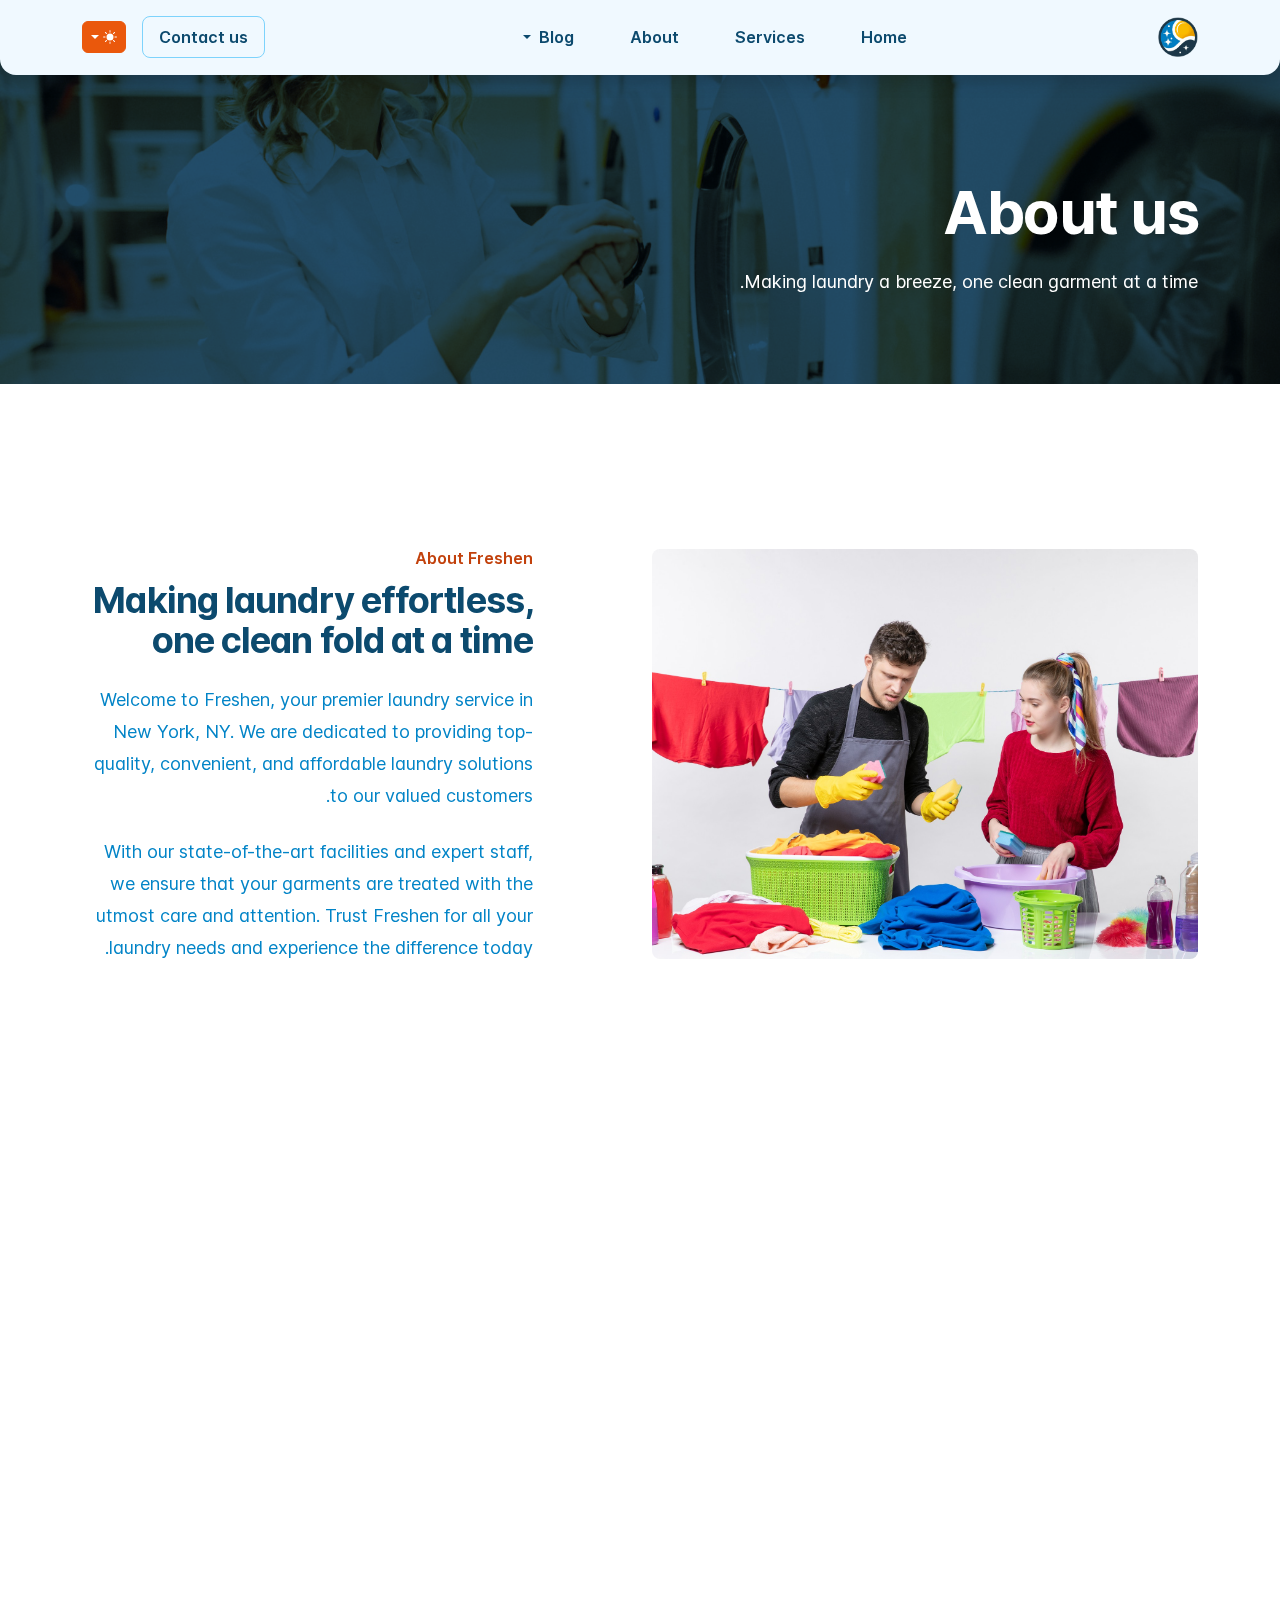
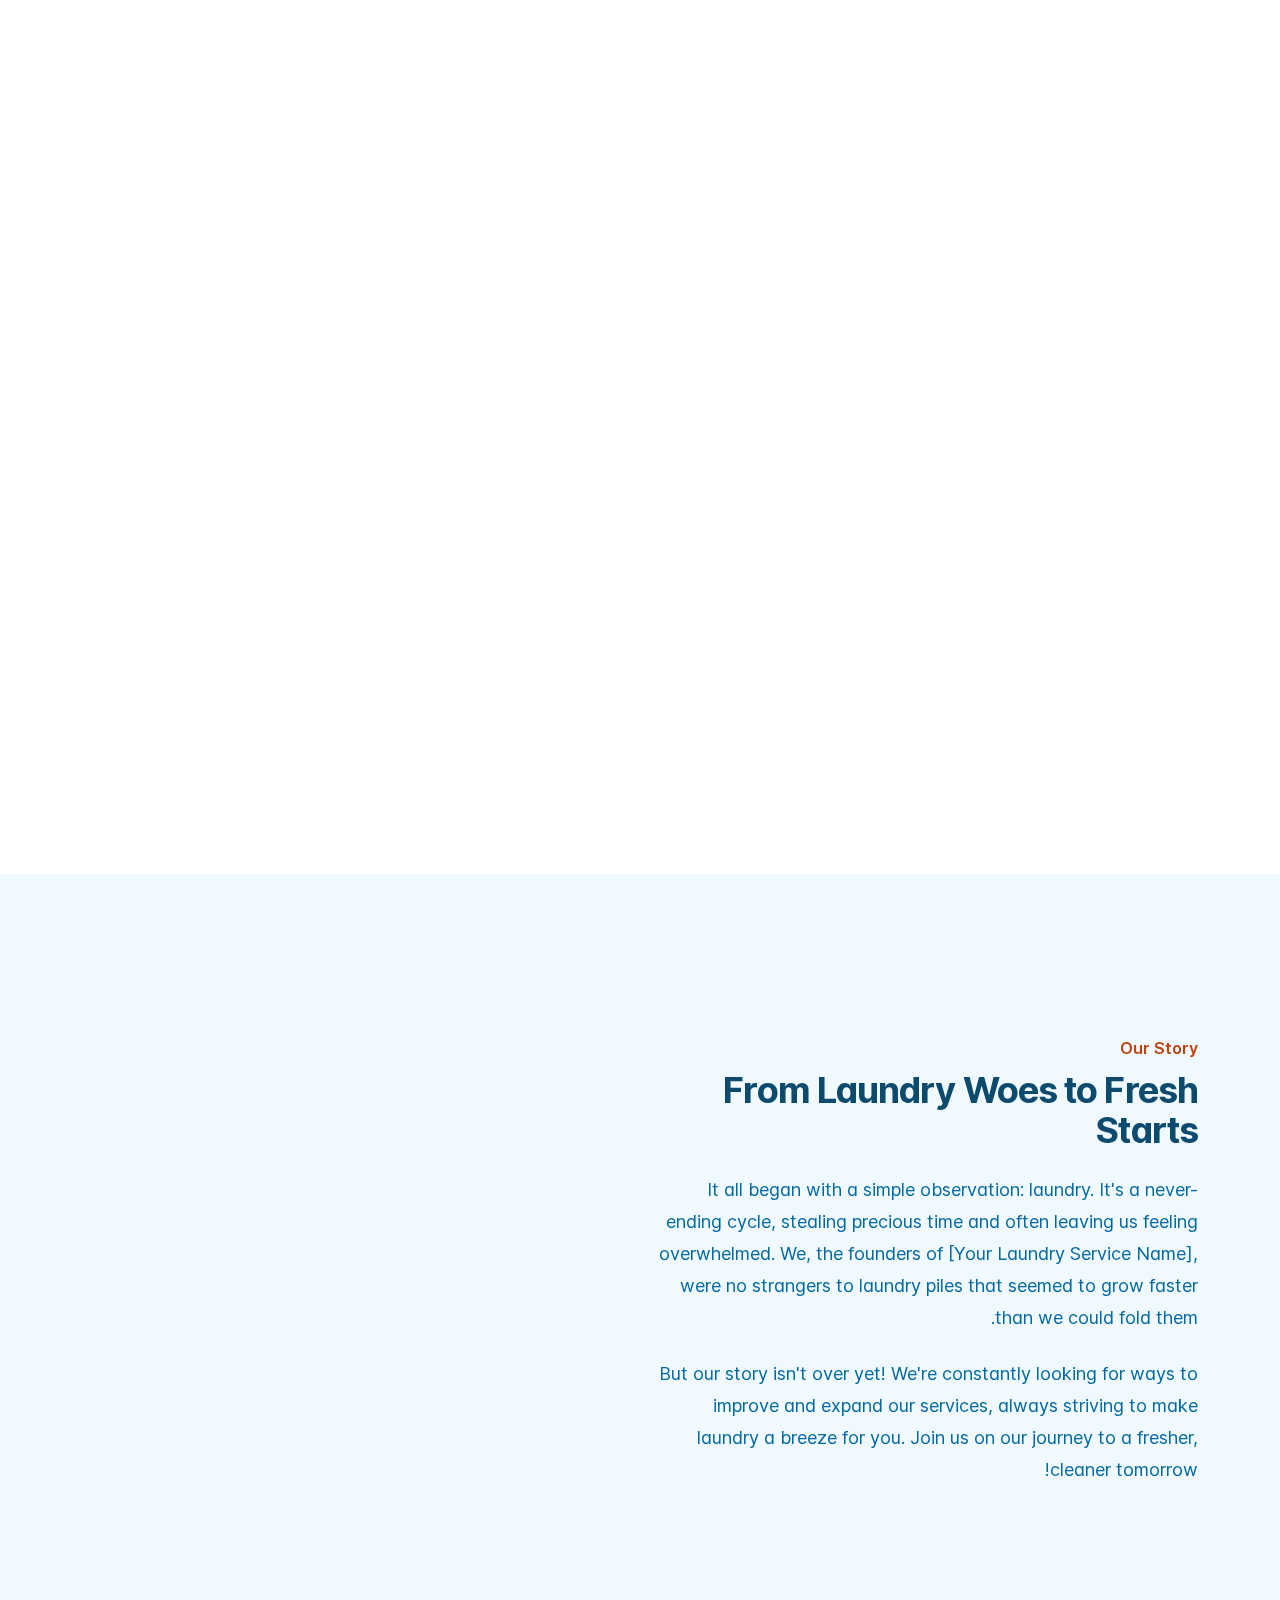
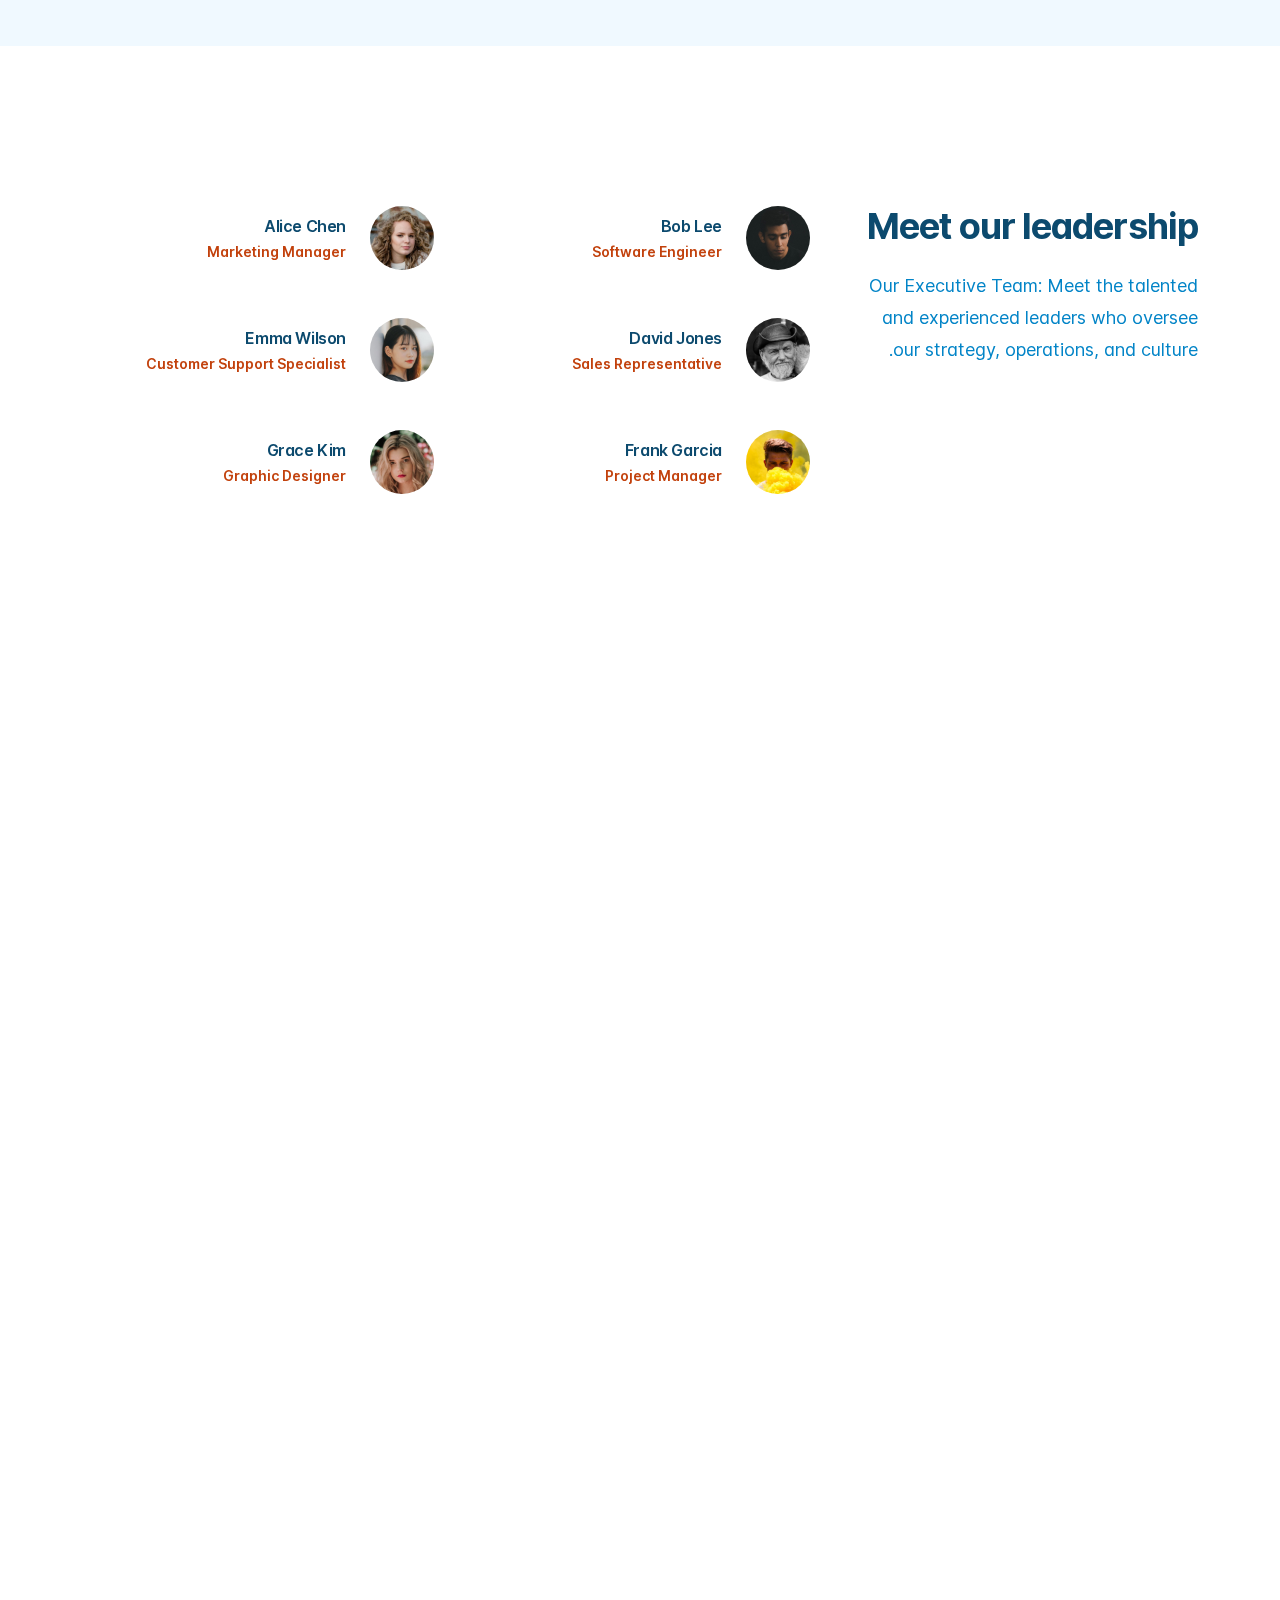
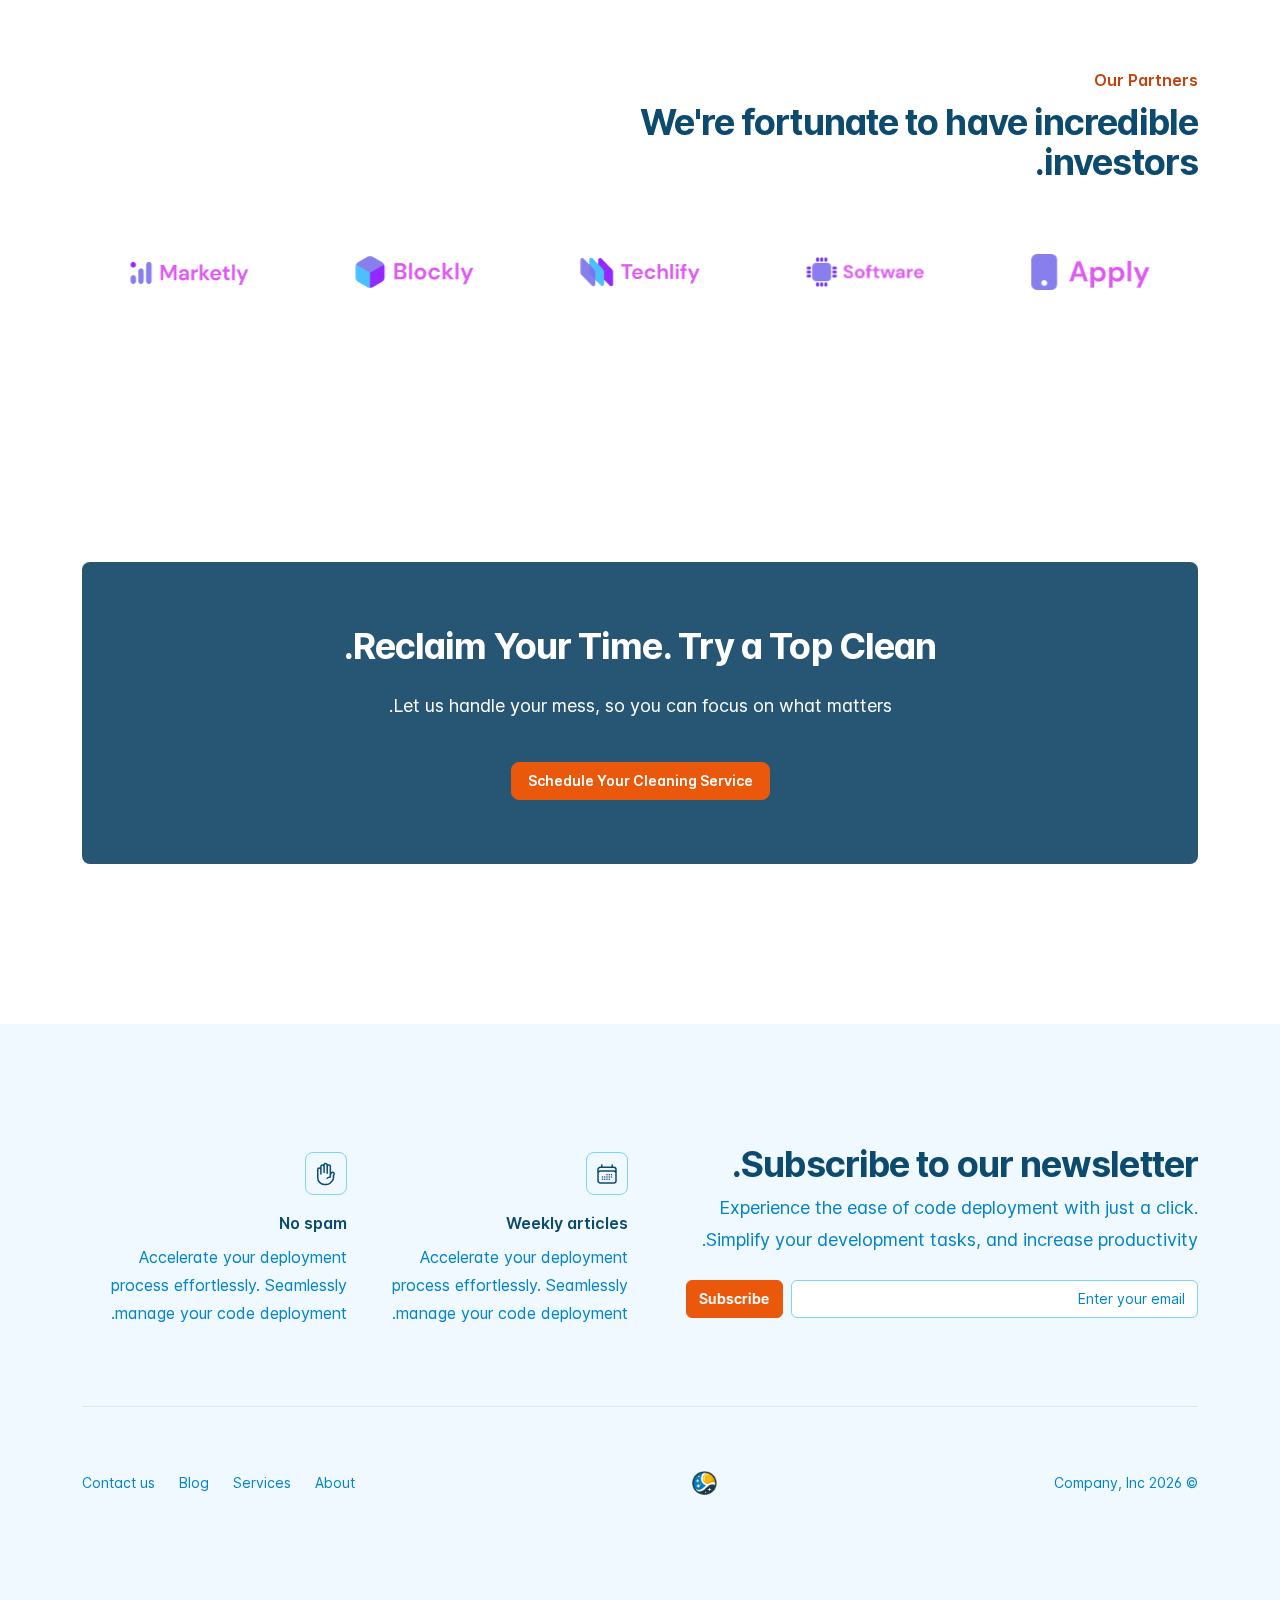
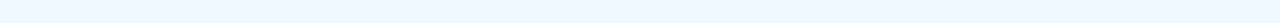
<file: about-rtl.html>
<!doctype html>
<html lang="en" dir="rtl" data-bs-theme="auto">

<head>

	<!-- Include JavaScript for color modes -->
	<script src="./assets/js/color-modes.js"></script>

	<meta charset="utf-8">
	<meta name="viewport" content="width=device-width, initial-scale=1">

	<!-- Update the 'content' attribute to reflect the actual content description -->
	<meta name="description"
		content="Top Cleaning offers professional home cleaning services that transform your living space into a spotless, cozy environment. Trust us to make your home shine.">

	<!-- Modify the 'content' attribute to include appropriate keywords -->
	<meta name="keywords"
		content="home cleaning, professional cleaning, residential cleaning, house cleaning services, Top Cleaning, cleaning experts, spotless homes">

	<meta name="author" content="tigmatemplate">
	<meta name="generator" content="Bootstrap">

	<!-- Change the text within the <title> tag to match the webpage's content -->
	<title> Top Cleaning </title>

	<!-- 
        Set the website's favicon and Apple touch icon using the files in the assets/logo folder. You can change these files to your own icons by replacing them with the same names and sizes.

        Be careful if you change the site.webmanifest file, as you need to update the src attribute of the icons array to match the new path of your icon files. Otherwise, your icons may not display correctly on some devices. 
    -->
	<link rel="apple-touch-icon" sizes="180x180" href="./assets/logo/apple-touch-icon.png">
	<link rel="icon" type="image/png" sizes="32x32" href="./assets/logo/favicon-32x32.png">
	<link rel="icon" type="image/png" sizes="16x16" href="./assets/logo/favicon-16x16.png">
	<link rel="icon" type="image/x-icon" href="./assets/logo/favicon.ico">
	<link rel="manifest" href="./assets/logo/site.webmanifest">

	<!-- Stylesheets -->
	<link rel="stylesheet" href="./assets/libraries/glide/css/glide.core.min.css">
	<link rel="stylesheet" href="./assets/libraries/aos/aos.css">
	<link rel="stylesheet" href="./assets/css/main.min.rtl.css">
	<link rel="stylesheet" href="./assets/css/style.css">

	<!-- Open Graph Meta Tags for Social Sharing -->
	<!-- Update the 'title' and 'description' content below to enhance social sharing -->
	<meta property="og:title" content="Top Cleaning - Professional Home Cleaning Services">
	<meta property="og:description"
		content="Top Cleaning offers professional home cleaning services that transform your living space into a spotless, cozy environment. Trust us to make your home shine.">
	<!-- Update with actual absolute image URL like: https://example.com/main.jpg -->
	<meta property="og:image" content="your_absolute_image_url_goes_here">
	<!-- Update with the absolute URL of the content like: https://example.com/index.html -->
	<meta property="og:url" content="https://topcleaning.site/">
	<!-- Update with the type of object you’re sharing. (e.g., article, website, etc.) -->
	<meta property="og:type" content="website">
	<!-- Defines the content language -->
	<meta property="og:locale" content="en_US">


	<!-- X/Twitter Card Meta Tags for Social Sharing -->
	<meta name="twitter:card" content="summary_large_image">
	<!-- Update with your X/Twitter handle -->
	<meta name="twitter:site" content="@yourtwitterhandle">
	<!-- Update the 'title' and 'description' content below to enhance social sharing -->
	<meta name="twitter:title" content="Top Cleaning - Professional Home Cleaning Services">
	<meta name="twitter:description"
		content="Top Cleaning offers professional home cleaning services that transform your living space into a spotless, cozy environment. Trust us to make your home shine.">
	<!-- Update with actual absolute image URL like: https://example.com/main.jpg -->
	<meta name="twitter:image" content="your_absolute_image_url_goes_here">

	<!-- 
        The following line specifies the canonical URL for this page.
        Replace https://topcleaning.site/ with the actual canonical URL if needed like: https://example.com/index.html
        Or just remove it!!!!
    -->
	<link rel="canonical" href="https://topcleaning.site/">

</head>

<body>


	<!-- loader-wrapper -->
	<div class="loader-wrapper">
		<div class="spinner-border text-primary p-5" role="status">
			<span class="visually-hidden">Loading...</span>
		</div>
	</div>



	<!-- header top -->
	<header
		class="navigation position-absolute w-100 bg-body-tertiary shadow border-bottom border-light border-opacity-10 rounded-bottom-3 rounded-bottom-sm-4">
		<nav class="navbar navbar-expand-xl" aria-label="Offcanvas navbar large">
			<div class="container py-1">
				<a href="./index.html" class="navbar-brand">
					<img src="./assets/logo/logo.png" height="40" alt="logo">
				</a>

				<div class="dropdown ms-3 order-last">
					<svg xmlns="http://www.w3.org/2000/svg" class="d-none">
						<symbol id="check2" viewBox="0 0 16 16">
							<path
								d="M13.854 3.646a.5.5 0 0 1 0 .708l-7 7a.5.5 0 0 1-.708 0l-3.5-3.5a.5.5 0 1 1 .708-.708L6.5 10.293l6.646-6.647a.5.5 0 0 1 .708 0z" />
						</symbol>
						<symbol id="circle-half" viewBox="0 0 16 16">
							<path d="M8 15A7 7 0 1 0 8 1v14zm0 1A8 8 0 1 1 8 0a8 8 0 0 1 0 16z" />
						</symbol>
						<symbol id="moon-stars-fill" viewBox="0 0 16 16">
							<path
								d="M6 .278a.768.768 0 0 1 .08.858 7.208 7.208 0 0 0-.878 3.46c0 4.021 3.278 7.277 7.318 7.277.527 0 1.04-.055 1.533-.16a.787.787 0 0 1 .81.316.733.733 0 0 1-.031.893A8.349 8.349 0 0 1 8.344 16C3.734 16 0 12.286 0 7.71 0 4.266 2.114 1.312 5.124.06A.752.752 0 0 1 6 .278z" />
							<path
								d="M10.794 3.148a.217.217 0 0 1 .412 0l.387 1.162c.173.518.579.924 1.097 1.097l1.162.387a.217.217 0 0 1 0 .412l-1.162.387a1.734 1.734 0 0 0-1.097 1.097l-.387 1.162a.217.217 0 0 1-.412 0l-.387-1.162A1.734 1.734 0 0 0 9.31 6.593l-1.162-.387a.217.217 0 0 1 0-.412l1.162-.387a1.734 1.734 0 0 0 1.097-1.097l.387-1.162zM13.863.099a.145.145 0 0 1 .274 0l.258.774c.115.346.386.617.732.732l.774.258a.145.145 0 0 1 0 .274l-.774.258a1.156 1.156 0 0 0-.732.732l-.258.774a.145.145 0 0 1-.274 0l-.258-.774a1.156 1.156 0 0 0-.732-.732l-.774-.258a.145.145 0 0 1 0-.274l.774-.258c.346-.115.617-.386.732-.732L13.863.1z" />
						</symbol>
						<symbol id="sun-fill" viewBox="0 0 16 16">
							<path
								d="M8 12a4 4 0 1 0 0-8 4 4 0 0 0 0 8zM8 0a.5.5 0 0 1 .5.5v2a.5.5 0 0 1-1 0v-2A.5.5 0 0 1 8 0zm0 13a.5.5 0 0 1 .5.5v2a.5.5 0 0 1-1 0v-2A.5.5 0 0 1 8 13zm8-5a.5.5 0 0 1-.5.5h-2a.5.5 0 0 1 0-1h2a.5.5 0 0 1 .5.5zM3 8a.5.5 0 0 1-.5.5h-2a.5.5 0 0 1 0-1h2A.5.5 0 0 1 3 8zm10.657-5.657a.5.5 0 0 1 0 .707l-1.414 1.415a.5.5 0 1 1-.707-.708l1.414-1.414a.5.5 0 0 1 .707 0zm-9.193 9.193a.5.5 0 0 1 0 .707L3.05 13.657a.5.5 0 0 1-.707-.707l1.414-1.414a.5.5 0 0 1 .707 0zm9.193 2.121a.5.5 0 0 1-.707 0l-1.414-1.414a.5.5 0 0 1 .707-.707l1.414 1.414a.5.5 0 0 1 0 .707zM4.464 4.465a.5.5 0 0 1-.707 0L2.343 3.05a.5.5 0 1 1 .707-.707l1.414 1.414a.5.5 0 0 1 0 .708z" />
						</symbol>
					</svg>

					<button class="btn btn-primary text-white btn-sm rounded dropdown-toggle d-flex align-items-center"
						id="bd-theme" type="button" aria-expanded="false" data-bs-toggle="dropdown"
						aria-label="Toggle theme (auto)">
						<svg fill="currentColor" class="bi my-1 theme-icon-active" width="1em" height="1em">
							<use href="#circle-half"></use>
						</svg>
						<span class="visually-hidden" id="bd-theme-text">Toggle theme</span>
					</button>

					<ul class="p-1 dropdown-menu dropdown-menu-end dropdown-menu-hover end-0 rounded-3 shadow bg-body-tertiary"
						style="--bs-dropdown-min-width: 9rem;" aria-labelledby="bd-theme-text">

						<li style="color: var(--bs-tertiary-bg);">
							<svg xmlns="http://www.w3.org/2000/svg" width="20" height="20" fill="currentColor"
								class="mt-n1 d-inline-block position-absolute top-0 end-0 translate-middle"
								viewBox="0 0 16 16">
								<path class="carret-dropdown-path"
									d="m7.247 4.86-4.796 5.481c-.566.647-.106 1.659.753 1.659h9.592a1 1 0 0 0 .753-1.659l-4.796-5.48a1 1 0 0 0-1.506 0z" />
							</svg>
						</li>

						<li>
							<button type="button" class="dropdown-item d-flex align-items-center rounded-1"
								data-bs-theme-value="light" aria-pressed="false">
								<svg fill="currentColor" class="bi me-2 theme-icon" width="1em" height="1em">
									<use href="#sun-fill"></use>
								</svg>
								Light
								<svg fill="currentColor" class="bi ms-auto d-none active-check" width="1em"
									height="1em">
									<use href="#check2"></use>
								</svg>
							</button>
						</li>

						<li>
							<button type="button" class="my-1 dropdown-item d-flex align-items-center rounded-1"
								data-bs-theme-value="dark" aria-pressed="false">
								<svg fill="currentColor" class="bi me-2 theme-icon" width="1em" height="1em">
									<use href="#moon-stars-fill"></use>
								</svg>
								Dark
								<svg fill="currentColor" class="bi ms-auto d-none active-check" width="1em"
									height="1em">
									<use href="#check2"></use>
								</svg>
							</button>
						</li>

						<li>
							<button type="button" class="dropdown-item d-flex align-items-center rounded-1 active"
								data-bs-theme-value="auto" aria-pressed="true">
								<svg fill="currentColor" class="bi me-2 theme-icon" width="1em" height="1em">
									<use href="#circle-half"></use>
								</svg>
								Auto
								<svg fill="currentColor" class="bi ms-auto d-none active-check" width="1em"
									height="1em">
									<use href="#check2"></use>
								</svg>
							</button>
						</li>
					</ul>
				</div>

				<button class="navbar-toggler ms-auto" type="button" data-bs-toggle="offcanvas"
					data-bs-target="#offcanvasNavbar2" aria-controls="offcanvasNavbar2" aria-label="Toggle navigation">
					<span class="navbar-toggler-icon"></span>
				</button>

				<div class="offcanvas offcanvas-end border-0 rounded-start-0 rounded-start-sm-4" tabindex="-1"
					id="offcanvasNavbar2" aria-labelledby="offcanvasNavbar2Label">
					<div class="offcanvas-header" style="padding: 2rem 2rem 1.5rem 2rem;">
						<h5 class="offcanvas-title m-0" id="offcanvasNavbar2Label">
							<a class="navbar-brand" href="javascript:;">
								<img src="./assets/logo/logo.png" height="32" alt="logo">
							</a>
						</h5>
						<button type="button" class="btn-close text-body-emphasis" data-bs-dismiss="offcanvas"
							aria-label="Close"></button>
					</div>

					<div class="offcanvas-body">
						<ul class="navbar-nav align-items-xl-center flex-grow-1 column-gap-4 row-gap-4 row-gap-xl-2">
							<li class="nav-item ms-xl-auto">
								<a href="./home-rtl.html"
									class="px-3 text-body-emphasis bg-body-secondary-hover nav-link rounded-3 text-base leading-6 fw-semibold"
									aria-current="page">
									Home
								</a>
							</li>

							<li class="nav-item">
								<a href="./services-rtl.html"
									class="px-3 text-body-emphasis bg-body-secondary-hover nav-link rounded-3 text-base leading-6 fw-semibold">
									Services
								</a>
							</li>

							<li class="nav-item">
								<a href="./about-rtl.html"
									class="px-3 text-body-emphasis bg-body-secondary-hover nav-link rounded-3 text-base leading-6 fw-semibold">
									About
								</a>
							</li>

							<li class="nav-item">
								<div class="dropdown">
									<button
										class="btn w-100 text-start dropdown-toggle px-3 text-body-emphasis bg-body-secondary-hover nav-link rounded-3 text-base leading-6 fw-semibold"
										type="button" data-bs-toggle="dropdown" aria-expanded="false">
										Blog
									</button>
									<ul class="dropdown-menu dropdown-menu-end dropdown-menu-hover end-0 text-sm shadow bg-body-tertiary"
										style="--bs-dropdown-min-width: 9rem;">
										<li class="d-none d-xl-block" style="color: var(--bs-tertiary-bg);">
											<svg xmlns="http://www.w3.org/2000/svg" width="20" height="20"
												fill="currentColor"
												class="mt-n1 d-inline-block position-absolute top-0 end-0 translate-middle"
												viewBox="0 0 16 16">
												<path class="carret-dropdown-path"
													d="m7.247 4.86-4.796 5.481c-.566.647-.106 1.659.753 1.659h9.592a1 1 0 0 0 .753-1.659l-4.796-5.48a1 1 0 0 0-1.506 0z" />
											</svg>
										</li>
										<li>
											<a class="dropdown-item text-body-emphasis bg-body-secondary-hover py-2 text-base leading-6 fw-semibold"
												href="./blog-rtl.html">
												Blog page
											</a>
										</li>
										<li>
											<a class="dropdown-item text-body-emphasis bg-body-secondary-hover py-2 text-base leading-6 fw-semibold"
												href="./blog-post-rtl.html">
												Blog post
											</a>
										</li>
										<li>
											<a class="dropdown-item text-body-emphasis bg-body-secondary-hover py-2 text-base leading-6 fw-semibold"
												href="./blog-author-rtl.html"> Author page
											</a>
										</li>
									</ul>
								</div>
							</li>

							<li class="nav-item ms-xl-auto">
								<a href="./contact-rtl.html"
									class="px-3 text-body-emphasis bg-body-secondary-hover border nav-link rounded-3 text-base leading-6 fw-semibold text-center">
									Contact us
								</a>
							</li>
						</ul>
					</div>
				</div>
			</div>
		</nav>
	</header>



	<!-- header body -->
	<div class="overflow-hidden py-9 py-xl-10 position-relative">
		<img src="./assets/img/bg/bg1.jpg" class="position-absolute z-n1 top-0 h-100 w-100 object-fit-cover"
			alt="Meeting">

		<div class="position-absolute z-n1 top-0 h-100 w-100 bg-dark"
			style="opacity: 0.85; mix-blend-mode: multiply; filter: contrast(1.15) brightness(0.85);">
		</div>

		<div class="position-absolute z-0 top-0 h-100 w-100">
			<div class="container h-100 d-flex align-items-center">
				<div class="max-w-2xl mx-auto mx-xl-0 text-center text-xl-start">
					<h1 class="m-0 mt-7 text-white tracking-tight text-6xl fw-bold" data-aos-delay="0" data-aos="fade"
						data-aos-duration="3000">
						About us
					</h1>
					<p class="m-0 mt-4 text-white text-lg leading-8" data-aos-delay="100" data-aos="fade"
						data-aos-duration="3000">
						Making laundry a breeze, one clean garment at a time.
					</p>
				</div>
			</div>
		</div>
	</div>



	<!-- About Us -->
	<div class="overflow-hidden py-7 py-sm-8 py-xl-9">
		<div class="container">
			<div class="row gy-5 align-items-center justify-content-between">
				<div class="col-12 col-xl-5 order-first order-xl-last">
					<div class="mx-auto max-w-2xl">
						<h2 class="m-0 text-primary-emphasis text-base leading-7 fw-semibold">
							About Freshen
						</h2>
						<p class="m-0 mt-2 text-body-emphasis text-4xl tracking-tight fw-bold">
							Making laundry effortless, one clean fold at a time
						</p>
						<p class="m-0 mt-4 text-body-secondary text-lg leading-8">
							Welcome to Freshen, your premier laundry service in New York, NY. We are dedicated to
							providing top-quality, convenient, and affordable laundry solutions to our valued customers.
						</p>
						<p class="m-0 mt-4 text-body-secondary text-lg leading-8">
							With our state-of-the-art facilities and expert staff, we ensure that your garments are
							treated with the utmost care and attention. Trust Freshen for all your laundry needs and
							experience the difference today.
						</p>
					</div>
				</div>

				<div class="col-12 col-xl-6">
					<div class="mx-auto max-w-2xl">
						<div class="ratio ratio-4x3" data-aos-delay="200" data-aos="fade" data-aos-duration="3000">
							<img src="./assets/img/bg/bg5.jpg" class="object-fit-cover rounded-3" alt="presentation">
						</div>
					</div>
				</div>
			</div>
		</div>
	</div>



	<!-- Our purpose our future Our Principles -->
	<div class="overflow-hidden py-6 py-sm-7 py-xl-8">
		<div class="container">
			<div class="row gy-5 row-cols-1 row-cols-lg-3">
				<div class="col" data-aos-delay="0" data-aos="fade-left" data-aos-duration="3000">
					<div class="bg-primary rounded-3 d-inline-flex align-items-center justify-content-center"
						style="width: 2.5rem; height: 2.5rem;">
						<svg xmlns="http://www.w3.org/2000/svg" width="1.5rem" height="1.5rem" fill="currentColor"
							class="text-white bi bi-flag" viewBox="0 0 16 16">
							<path
								d="M14.778.085A.5.5 0 0 1 15 .5V8a.5.5 0 0 1-.314.464L14.5 8l.186.464-.003.001-.006.003-.023.009a12 12 0 0 1-.397.15c-.264.095-.631.223-1.047.35-.816.252-1.879.523-2.71.523-.847 0-1.548-.28-2.158-.525l-.028-.01C7.68 8.71 7.14 8.5 6.5 8.5c-.7 0-1.638.23-2.437.477A20 20 0 0 0 3 9.342V15.5a.5.5 0 0 1-1 0V.5a.5.5 0 0 1 1 0v.282c.226-.079.496-.17.79-.26C4.606.272 5.67 0 6.5 0c.84 0 1.524.277 2.121.519l.043.018C9.286.788 9.828 1 10.5 1c.7 0 1.638-.23 2.437-.477a20 20 0 0 0 1.349-.476l.019-.007.004-.002h.001M14 1.221c-.22.078-.48.167-.766.255-.81.252-1.872.523-2.734.523-.886 0-1.592-.286-2.203-.534l-.008-.003C7.662 1.21 7.139 1 6.5 1c-.669 0-1.606.229-2.415.478A21 21 0 0 0 3 1.845v6.433c.22-.078.48-.167.766-.255C4.576 7.77 5.638 7.5 6.5 7.5c.847 0 1.548.28 2.158.525l.028.01C9.32 8.29 9.86 8.5 10.5 8.5c.668 0 1.606-.229 2.415-.478A21 21 0 0 0 14 7.655V1.222z" />
						</svg>
					</div>

					<h3 class="m-0 mt-3 text-body-emphasis text-base leading-7 fw-semibold">
						Our Purpose
					</h3>
					<p class="m-0 mt-2 text-body-secondary text-base leading-7 max-w-lg">
						To free you from the burden of home cleaning. We believe your time is valuable and should be
						spent on what matters most. Our dedicated cleaning services ensure a spotless and welcoming
						space, so you can focus on living your life
					</p>
				</div>

				<div class="col" data-aos-delay="100" data-aos="fade-left" data-aos-duration="3000">
					<div class="bg-primary rounded-3 d-inline-flex align-items-center justify-content-center"
						style="width: 2.5rem; height: 2.5rem;">
						<svg xmlns="http://www.w3.org/2000/svg" width="1.5rem" height="1.5rem" fill="currentColor"
							class="text-white bi bi-binoculars" viewBox="0 0 16 16">
							<path
								d="M3 2.5A1.5 1.5 0 0 1 4.5 1h1A1.5 1.5 0 0 1 7 2.5V5h2V2.5A1.5 1.5 0 0 1 10.5 1h1A1.5 1.5 0 0 1 13 2.5v2.382a.5.5 0 0 0 .276.447l.895.447A1.5 1.5 0 0 1 15 7.118V14.5a1.5 1.5 0 0 1-1.5 1.5h-3A1.5 1.5 0 0 1 9 14.5v-3a.5.5 0 0 1 .146-.354l.854-.853V9.5a.5.5 0 0 0-.5-.5h-3a.5.5 0 0 0-.5.5v.793l.854.853A.5.5 0 0 1 7 11.5v3A1.5 1.5 0 0 1 5.5 16h-3A1.5 1.5 0 0 1 1 14.5V7.118a1.5 1.5 0 0 1 .83-1.342l.894-.447A.5.5 0 0 0 3 4.882zM4.5 2a.5.5 0 0 0-.5.5V3h2v-.5a.5.5 0 0 0-.5-.5zM6 4H4v.882a1.5 1.5 0 0 1-.83 1.342l-.894.447A.5.5 0 0 0 2 7.118V13h4v-1.293l-.854-.853A.5.5 0 0 1 5 10.5v-1A1.5 1.5 0 0 1 6.5 8h3A1.5 1.5 0 0 1 11 9.5v1a.5.5 0 0 1-.146.354l-.854.853V13h4V7.118a.5.5 0 0 0-.276-.447l-.895-.447A1.5 1.5 0 0 1 12 4.882V4h-2v1.5a.5.5 0 0 1-.5.5h-3a.5.5 0 0 1-.5-.5zm4-1h2v-.5a.5.5 0 0 0-.5-.5h-1a.5.5 0 0 0-.5.5zm4 11h-4v.5a.5.5 0 0 0 .5.5h3a.5.5 0 0 0 .5-.5zm-8 0H2v.5a.5.5 0 0 0 .5.5h3a.5.5 0 0 0 .5-.5z" />
						</svg>
					</div>

					<h3 class="m-0 mt-3 text-body-emphasis text-base leading-7 fw-semibold">
						Our Future
					</h3>
					<p class="m-0 mt-2 text-body-secondary text-base leading-7 max-w-lg">
						To become the leading provider of professional and eco-friendly cleaning solutions. We are
						committed to adopting sustainable practices and utilizing modern techniques to deliver
						exceptional results for your home.
					</p>
				</div>

				<div class="col" data-aos-delay="200" data-aos="fade-left" data-aos-duration="3000">
					<div class="bg-primary rounded-3 d-inline-flex align-items-center justify-content-center"
						style="width: 2.5rem; height: 2.5rem;">
						<svg xmlns="http://www.w3.org/2000/svg" width="1.5rem" height="1.5rem" fill="currentColor"
							class="text-white bi bi-award" viewBox="0 0 16 16">
							<path
								d="M9.669.864 8 0 6.331.864l-1.858.282-.842 1.68-1.337 1.32L2.6 6l-.306 1.854 1.337 1.32.842 1.68 1.858.282L8 12l1.669-.864 1.858-.282.842-1.68 1.337-1.32L13.4 6l.306-1.854-1.337-1.32-.842-1.68zm1.196 1.193.684 1.365 1.086 1.072L12.387 6l.248 1.506-1.086 1.072-.684 1.365-1.51.229L8 10.874l-1.355-.702-1.51-.229-.684-1.365-1.086-1.072L3.614 6l-.25-1.506 1.087-1.072.684-1.365 1.51-.229L8 1.126l1.356.702z" />
							<path d="M4 11.794V16l4-1 4 1v-4.206l-2.018.306L8 13.126 6.018 12.1z" />
						</svg>
					</div>

					<h3 class="m-0 mt-3 text-body-emphasis text-base leading-7 fw-semibold">
						Our Principles
					</h3>
					<p class="m-0 mt-2 text-body-secondary text-base leading-7 max-w-lg">
						Your satisfaction is our top priority. We deliver meticulous cleaning with care, using
						environmentally conscious methods to create a healthier, cleaner home for you and your family.
					</p>
				</div>
			</div>
		</div>
	</div>



	<!-- 2 landscap images -->
	<div class="overflow-hidden pt-6 pt-sm-7 pt-xl-8 pb-7 pb-sm-8 pb-xl-9">
		<div class="container">
			<div class="row gx-lg-4 row-cols-1 row-cols-lg-2">
				<div class="col">
					<div class="ratio ratio-1x1" data-aos-delay="0" data-aos="fade" data-aos-duration="1000">
						<img src="./assets/img/bg/bg3.jpg" class="object-fit-cover rounded-3" alt="presentation"
							loading="lazy">
					</div>
				</div>

				<div class="col d-none d-lg-block">
					<div class="ratio ratio-1x1" data-aos-delay="100" data-aos="fade" data-aos-duration="1000">
						<img src="./assets/img/bg/bg4.jpg" class="object-fit-cover rounded-3" alt="presentation"
							loading="lazy">
					</div>
				</div>
			</div>
		</div>
	</div>



	<!-- Our Story -->
	<div class="overflow-hidden py-7 py-sm-8 py-xl-9 bg-body-tertiary">
		<div class="container">
			<div class="row gy-5 justify-content-between align-items-center">
				<div class="col-12 col-xl-6 col-xxl-5">
					<div class="mx-auto mx-xl-0 max-w-2xl">
						<h2 class="m-0 text-primary-emphasis text-base leading-7 fw-semibold">
							Our Story
						</h2>
						<p class="m-0 mt-2 text-body-emphasis text-4xl tracking-tight fw-bold">
							From Laundry Woes to Fresh Starts
						</p>
						<p class="m-0 mt-4 text-body text-lg leading-8">
							It all began with a simple observation: laundry. It's a never-ending cycle, stealing
							precious time and often leaving us feeling overwhelmed. We, the founders of [Your Laundry
							Service Name], were no strangers to laundry piles that seemed to grow faster than we could
							fold them.
						</p>
						<p class="m-0 mt-4 text-body text-lg leading-8">
							But our story isn't over yet! We're constantly looking for ways to improve and expand our
							services, always striving to make laundry a breeze for you.
							Join us on our journey to a fresher, cleaner tomorrow!
						</p>
					</div>
				</div>
				<div class="col-12 col-xl-6">
					<div class="mx-auto mx-xl-0 max-w-2xl">
						<div class="ratio ratio-4x3" data-aos-delay="0" data-aos="fade" data-aos-duration="3000">
							<img src="./assets/img/bg/bg2.jpg" class="object-fit-cover rounded-3" alt="presentation"
								loading="lazy">
						</div>
					</div>
				</div>
			</div>
		</div>
	</div>


	<!-- Team -->
	<div class="overflow-hidden py-7 py-sm-8 py-xl-9">
		<div class="container">
			<div class="row gx-sm-5 gy-5">
				<div class="col-12 col-xl-4">
					<div class="max-w-2xl">
						<h2 class="m-0 text-body-emphasis tracking-tight text-4xl fw-bold">
							Meet our leadership
						</h2>
						<p class="m-0 mt-4 text-body-secondary text-lg leading-8">
							Our Executive Team: Meet the talented and experienced leaders who oversee our strategy,
							operations, and culture.
						</p>
					</div>
				</div>

				<div class="col-12 col-xl-8">
					<div class="row gx-sm-4 gy-5">
						<div class="col-12 col-md-6">
							<div class="d-flex align-items-center gap-4">
								<img class="rounded-circle" src="./assets/img/small-team/st1.jpg" width="64" height="64"
									alt="team" loading="lazy">
								<div>
									<h3 class="m-0 text-body-emphasis text-base leading-7 tracking-tight fw-semibold">
										Bob Lee
									</h3>
									<p class="m-0 text-primary-emphasis text-sm leading-6 fw-semibold">
										Software Engineer
									</p>
								</div>
							</div>
						</div>

						<div class="col-12 col-md-6">
							<div class="d-flex align-items-center gap-4">
								<img class="rounded-circle" src="./assets/img/small-team/st2.jpg" width="64" height="64"
									alt="team" loading="lazy">
								<div>
									<h3 class="m-0 text-body-emphasis text-base leading-7 tracking-tight fw-semibold">
										Alice Chen
									</h3>
									<p class="m-0 text-primary-emphasis text-sm leading-6 fw-semibold">
										Marketing Manager
									</p>
								</div>
							</div>
						</div>

						<div class="col-12 col-md-6">
							<div class="d-flex align-items-center gap-4">
								<img class="rounded-circle" src="./assets/img/small-team/st3.jpg" width="64" height="64"
									alt="team" loading="lazy">
								<div>
									<h3 class="m-0 text-body-emphasis text-base leading-7 tracking-tight fw-semibold">
										David Jones
									</h3>
									<p class="m-0 text-primary-emphasis text-sm leading-6 fw-semibold">
										Sales Representative
									</p>
								</div>
							</div>
						</div>

						<div class="col-12 col-md-6">
							<div class="d-flex align-items-center gap-4">
								<img class="rounded-circle" src="./assets/img/small-team/st4.jpg" width="64" height="64"
									alt="team" loading="lazy">
								<div>
									<h3 class="m-0 text-body-emphasis text-base leading-7 tracking-tight fw-semibold">
										Emma Wilson
									</h3>
									<p class="m-0 text-primary-emphasis text-sm leading-6 fw-semibold">
										Customer Support Specialist
									</p>
								</div>
							</div>
						</div>

						<div class="col-12 col-md-6">
							<div class="d-flex align-items-center gap-4">
								<img class="rounded-circle" src="./assets/img/small-team/st5.jpg" width="64" height="64"
									alt="team" loading="lazy">
								<div>
									<h3 class="m-0 text-body-emphasis text-base leading-7 tracking-tight fw-semibold">
										Frank Garcia
									</h3>
									<p class="m-0 text-primary-emphasis text-sm leading-6 fw-semibold">
										Project Manager
									</p>
								</div>
							</div>
						</div>

						<div class="col-12 col-md-6">
							<div class="d-flex align-items-center gap-4">
								<img class="rounded-circle" src="./assets/img/small-team/st6.jpg" width="64" height="64"
									alt="team" loading="lazy">
								<div>
									<h3 class="m-0 text-body-emphasis text-base leading-7 tracking-tight fw-semibold">
										Grace Kim
									</h3>
									<p class="m-0 text-primary-emphasis text-sm leading-6 fw-semibold">
										Graphic Designer
									</p>
								</div>
							</div>
						</div>
					</div>
				</div>
			</div>
		</div>
	</div>


	<!-- big centered image -->
	<div class="overflow-hidden py-6 py-sm-7 py-xl-8">
		<div class="container">
			<div class="ratio ratio-16x9">
				<img src="./assets/img/bg/bg16.jpg" class="object-fit-cover rounded-3" alt="presentation"
					loading="lazy">
			</div>
		</div>
	</div>



	<!-- Partners -->
	<div class="overflow-hidden py-6 py-sm-7 py-xl-8">
		<div class="container">
			<div class="max-w-2xl">
				<h2 class="m-0 text-primary-emphasis text-base leading-7 fw-semibold">
					Our Partners
				</h2>
				<div class="m-0 mt-2 text-body-emphasis text-4xl tracking-tight fw-bold">
					We're fortunate to have incredible investors.
				</div>
			</div>

			<div class="mt-4">
				<div class="glide glideHighLinear">
					<div class="glide__track" data-glide-el="track">
						<ul class="glide__slides align-items-center">
							<li class="glide__slide">
								<div class="p-5">
									<img src="./assets/img/partners/logo1.png" class="img-fluid" alt="partners">
								</div>
							</li>
							<li class="glide__slide">
								<div class="p-5">
									<img src="./assets/img/partners/logo2.png" class="img-fluid" alt="partners">
								</div>
							</li>
							<li class="glide__slide">
								<div class="p-5">
									<img src="./assets/img/partners/logo3.png" class="img-fluid" alt="partners">
								</div>
							</li>
							<li class="glide__slide">
								<div class="p-5">
									<img src="./assets/img/partners/logo4.png" class="img-fluid" alt="partners">
								</div>
							</li>
							<li class="glide__slide">
								<div class="p-5">
									<img src="./assets/img/partners/logo5.png" class="img-fluid" alt="partners">
								</div>
							</li>
							<li class="glide__slide">
								<div class="p-5">
									<img src="./assets/img/partners/logo6.png" class="img-fluid" alt="partners">
								</div>
							</li>
							<li class="glide__slide">
								<div class="p-5">
									<img src="./assets/img/partners/logo7.png" class="img-fluid" alt="partners">
								</div>
							</li>
							<li class="glide__slide">
								<div class="p-5">
									<img src="./assets/img/partners/logo8.png" class="img-fluid" alt="partners">
								</div>
							</li>
							<li class="glide__slide">
								<div class="p-5">
									<img src="./assets/img/partners/logo9.png" class="img-fluid" alt="partners">
								</div>
							</li>
						</ul>
					</div>
				</div>
			</div>
		</div>
	</div>



	<!-- Call to action -->
	<div class="pb-9 pt-7">
		<div class="container">
			<div class="py-6 position-relative text-white rounded-3">
				<img src="./assets/img/bg/bg10.jpg"
					class="position-absolute z-n1 top-0 h-100 w-100 object-fit-cover rounded-3" loading="lazy"
					alt="Meeting">

				<div class="position-absolute z-n1 top-0 h-100 w-100 bg-dark rounded-3"
					style="opacity: 0.85; mix-blend-mode: multiply; filter: contrast(1.15) brightness(0.85);">
				</div>

				<div class="px-6">
					<div class="mx-auto max-w-2xl">
						<h2 class="m-0 tracking-tight text-4xl fw-bold text-center">
							Reclaim Your Time. Try a Top Clean.
						</h2>
						<p class="m-0 mt-4 text-lg leading-8 text-center">
							Let us handle your mess, so you can focus on what matters.
						</p>
						<div class="mt-4 pt-3 text-center">
							<a href="./contact.html" class="btn btn-lg btn-primary text-white text-sm fw-semibold">
								Schedule Your Cleaning Service
							</a>
						</div>
					</div>
				</div>
			</div>
		</div>
	</div>



	<footer class="overflow-hidden py-6 py-sm-7 py-xl-8 bg-body-tertiary">
		<div class="container">
			<div class="row gy-5">
				<div class="col-12 col-xl-6">
					<div class="pb-3 max-w-lg position-relative">
						<form method="post" target="_blank" novalidate class="mc-embedded-subscribe-form">

							<h2 class="text-body-emphasis leading-6 text-4xl tracking-tight fw-bold">
								Subscribe to our newsletter.
							</h2>
							<p class="m-0 mt-3 text-body-secondary text-lg leading-8">
								Experience the ease of code deployment with just a click. Simplify your development
								tasks, and increase productivity.
							</p>

							<div class="mt-4 mb-2 d-flex flex-column flex-sm-row w-100 gap-2 js-form-inputs">
								<label for="emailSubscribe1" class="visually-hidden">Email address</label>
								<input type="email" name="EMAIL" id="emailSubscribe1" value=""
									class="form-control leading-6 text-sm max-w-xl" placeholder="Enter your email">
								<button type="submit" name="subscribe"
									class="btn btn-primary text-white fw-semibold text-sm">Subscribe</button>
							</div>

							<!-- This div is related to Mailchimp integration and handled by a function in our scripts.js file, so no need to worry about it. -->
							<div style="position: absolute; left: -5000px;" aria-hidden="true">
								<input type="text" class="js-validate-robot"
									name="b_a4752870f583bb49a02427b3c_143fa46c21" tabindex="-1" value="">
							</div>

							<!-- response -->
							<div class="js-subscribe-response"></div>

						</form>
					</div>
				</div>

				<div class="col-12 col-xl-6">
					<div class="row row-cols-1 row-cols-sm-2 gx-3 gy-5">
						<div class="d-flex flex-column align-items-start">
							<div class="p-2 bg-body-tertiary rounded-3 border">
								<svg class="text-body-emphasis" width="24" height="24" fill="none" viewBox="0 0 24 24"
									stroke-width="1.5" stroke="currentColor" aria-hidden="true">
									<path stroke-linecap="round" stroke-linejoin="round"
										d="M6.75 3v2.25M17.25 3v2.25M3 18.75V7.5a2.25 2.25 0 012.25-2.25h13.5A2.25 2.25 0 0121 7.5v11.25m-18 0A2.25 2.25 0 005.25 21h13.5A2.25 2.25 0 0021 18.75m-18 0v-7.5A2.25 2.25 0 015.25 9h13.5A2.25 2.25 0 0121 11.25v7.5m-9-6h.008v.008H12v-.008zM12 15h.008v.008H12V15zm0 2.25h.008v.008H12v-.008zM9.75 15h.008v.008H9.75V15zm0 2.25h.008v.008H9.75v-.008zM7.5 15h.008v.008H7.5V15zm0 2.25h.008v.008H7.5v-.008zm6.75-4.5h.008v.008h-.008v-.008zm0 2.25h.008v.008h-.008V15zm0 2.25h.008v.008h-.008v-.008zm2.25-4.5h.008v.008H16.5v-.008zm0 2.25h.008v.008H16.5V15z" />
								</svg>
							</div>
							<div class="m-0 mt-3 text-body-emphasis fw-semibold">
								Weekly articles
							</div>
							<div class="m-0 mt-2 text-body-secondary leading-7">
								Accelerate your deployment process effortlessly. Seamlessly manage your code deployment.
							</div>
						</div>

						<div class="d-flex flex-column align-items-start">
							<div class="p-2 bg-body-tertiary rounded-3 border">
								<svg class="text-body-emphasis" width="24" height="24" fill="none" viewBox="0 0 24 24"
									stroke-width="1.5" stroke="currentColor" aria-hidden="true">
									<path stroke-linecap="round" stroke-linejoin="round"
										d="M10.05 4.575a1.575 1.575 0 10-3.15 0v3m3.15-3v-1.5a1.575 1.575 0 013.15 0v1.5m-3.15 0l.075 5.925m3.075.75V4.575m0 0a1.575 1.575 0 013.15 0V15M6.9 7.575a1.575 1.575 0 10-3.15 0v8.175a6.75 6.75 0 006.75 6.75h2.018a5.25 5.25 0 003.712-1.538l1.732-1.732a5.25 5.25 0 001.538-3.712l.003-2.024a.668.668 0 01.198-.471 1.575 1.575 0 10-2.228-2.228 3.818 3.818 0 00-1.12 2.687M6.9 7.575V12m6.27 4.318A4.49 4.49 0 0116.35 15m.002 0h-.002" />
								</svg>
							</div>
							<div class="m-0 mt-3 text-body-emphasis fw-semibold">
								No spam
							</div>
							<div class="m-0 mt-2 text-body-secondary leading-7">
								Accelerate your deployment process effortlessly. Seamlessly manage your code deployment.
							</div>
						</div>
					</div>
				</div>
			</div>
		</div>



		<div class="container">
			<hr class="my-6 text-body-emphasis opacity-10">

			<div class="d-flex flex-column flex-xl-row gap-5 justify-content-between align-items-xl-center">
				<div class="order-first order-xl-last">
					<ul class="nav row gy-4 gx-sm-4 row-cols-2 row-cols-sm-auto">
						<li class="nav-item">
							<a href="./about-rtl.html" class="p-0 text-body-secondary nav-link leading-6 text-sm"> About
							</a>
						</li>
						<li class="nav-item">
							<a href="./services-rtl.html" class="p-0 text-body-secondary nav-link leading-6 text-sm">
								Services </a>
						</li>
						<li class="nav-item">
							<a href="./blog-rtl.html" class="p-0 text-body-secondary nav-link leading-6 text-sm"> Blog
							</a>
						</li>
						<li class="nav-item">
							<a href="./contact-rtl.html" class="p-0 text-body-secondary nav-link leading-6 text-sm">
								Contact us </a>
						</li>
					</ul>
				</div>

				<div class="">
					<a href="./index.html" class="link-body-emphasis d-flex align-items-center text-decoration-none">
						<img src="./assets/logo/logo.png" height="24" alt="logo" loading="lazy">
					</a>
				</div>

				<div class="order-last order-xl-first">
					<p class="mb-0 text-body-secondary leading-6 text-sm">
						©
						<span class="current-year"></span>
						Company, Inc
					</p>
				</div>
			</div>
		</div>
	</footer>



	<!-- Back to top button -->
	<button type="button"
		class="btn btn-primary btn-back-to-top rounded-circle justify-content-center align-items-center p-2 text-white">
		<svg xmlns="http://www.w3.org/2000/svg" width="20" height="20" fill="currentColor" class="bi bi-caret-up-fill"
			viewBox="0 0 16 16">
			<path
				d="m7.247 4.86-4.796 5.481c-.566.647-.106 1.659.753 1.659h9.592a1 1 0 0 0 .753-1.659l-4.796-5.48a1 1 0 0 0-1.506 0z" />
		</svg>
	</button>



	<!-- Bootstrap JavaScript: Bundle with Popper -->
	<script src="./assets/libraries/bootstrap/js/bootstrap.bundle.min.js"></script>
	<script src="./assets/libraries/glide/glide.min.js"></script>
	<script src="./assets/libraries/aos/aos.js"></script>
	<script src="./assets/js/scripts.js"></script>



</body>

</html>
</file>
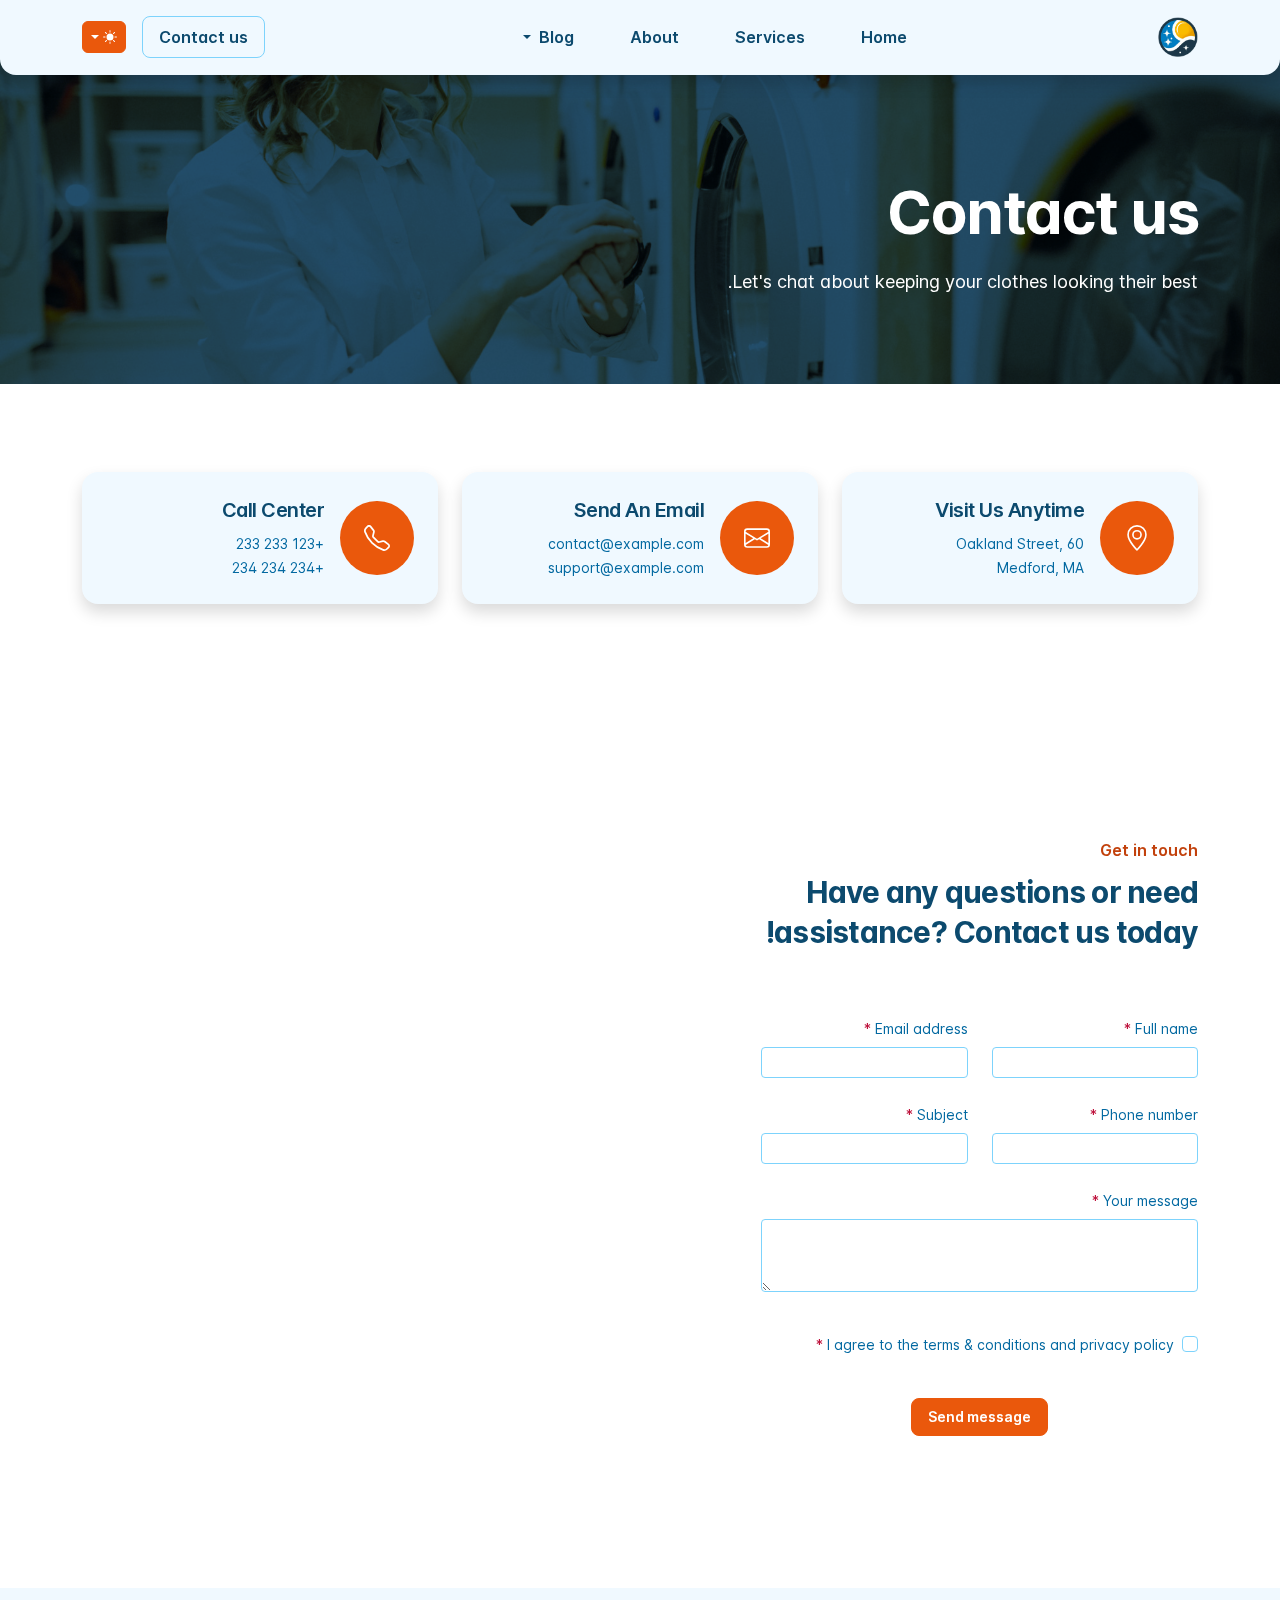
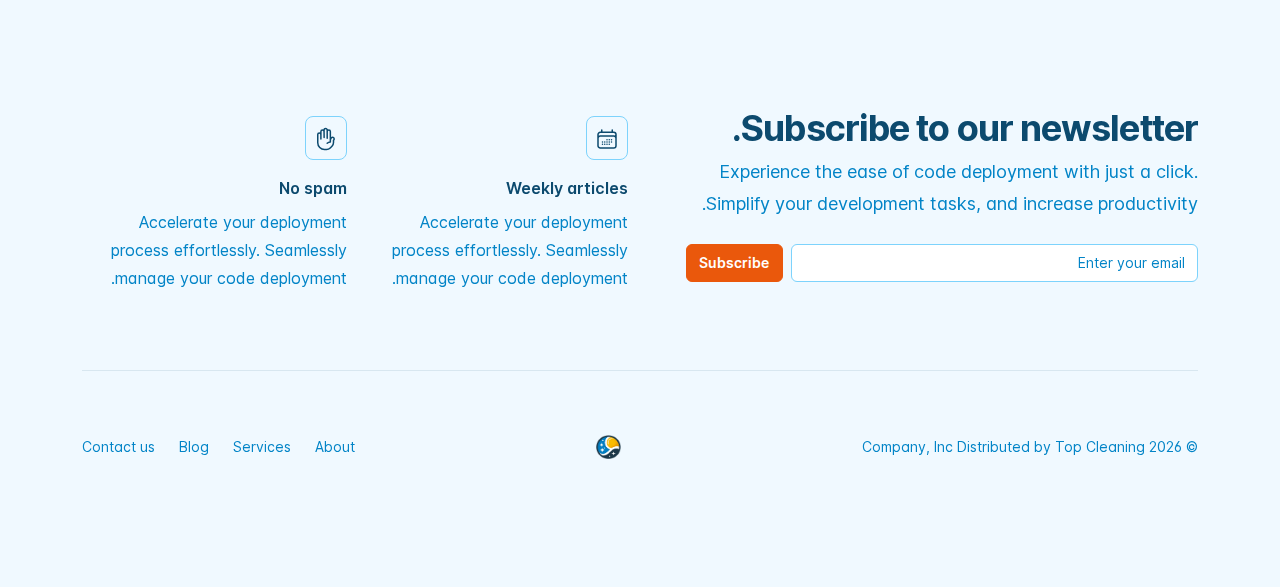
<file: contact-rtl.html>
<!doctype html>
<html lang="en" dir="rtl" data-bs-theme="auto">

<head>

	<!-- Include JavaScript for color modes -->
	<script src="./assets/js/color-modes.js"></script>

	<meta charset="utf-8">
	<meta name="viewport" content="width=device-width, initial-scale=1">

	<!-- Update the 'content' attribute to reflect the actual content description -->
	<meta name="description"
		content="Top Cleaning offers professional home cleaning services that transform your living space into a spotless, cozy environment. Trust us to make your home shine.">

	<!-- Modify the 'content' attribute to include appropriate keywords -->
	<meta name="keywords"
		content="home cleaning, professional cleaning, residential cleaning, house cleaning services, Top Cleaning, cleaning experts, spotless homes">

	<meta name="author" content="tigmatemplate">
	<meta name="generator" content="Bootstrap">

	<!-- Change the text within the <title> tag to match the webpage's content -->
	<title> Top Cleaning </title>

	<!-- 
        Set the website's favicon and Apple touch icon using the files in the assets/logo folder. You can change these files to your own icons by replacing them with the same names and sizes.

        Be careful if you change the site.webmanifest file, as you need to update the src attribute of the icons array to match the new path of your icon files. Otherwise, your icons may not display correctly on some devices. 
    -->
	<link rel="apple-touch-icon" sizes="180x180" href="./assets/logo/apple-touch-icon.png">
	<link rel="icon" type="image/png" sizes="32x32" href="./assets/logo/favicon-32x32.png">
	<link rel="icon" type="image/png" sizes="16x16" href="./assets/logo/favicon-16x16.png">
	<link rel="icon" type="image/x-icon" href="./assets/logo/favicon.ico">
	<link rel="manifest" href="./assets/logo/site.webmanifest">

	<!-- Stylesheets -->
	<link rel="stylesheet" href="./assets/libraries/glide/css/glide.core.min.css">
	<link rel="stylesheet" href="./assets/libraries/aos/aos.css">
	<link rel="stylesheet" href="./assets/css/main.min.rtl.css">
	<link rel="stylesheet" href="./assets/css/style.css">

	<!-- Open Graph Meta Tags for Social Sharing -->
	<!-- Update the 'title' and 'description' content below to enhance social sharing -->
	<meta property="og:title" content="Top Cleaning - Professional Home Cleaning Services">
	<meta property="og:description"
		content="Top Cleaning offers professional home cleaning services that transform your living space into a spotless, cozy environment. Trust us to make your home shine.">
	<!-- Update with actual absolute image URL like: https://example.com/main.jpg -->
	<meta property="og:image" content="your_absolute_image_url_goes_here">
	<!-- Update with the absolute URL of the content like: https://example.com/index.html -->
	<meta property="og:url" content="https://topcleaning.site/">
	<!-- Update with the type of object you’re sharing. (e.g., article, website, etc.) -->
	<meta property="og:type" content="website">
	<!-- Defines the content language -->
	<meta property="og:locale" content="en_US">


	<!-- X/Twitter Card Meta Tags for Social Sharing -->
	<meta name="twitter:card" content="summary_large_image">
	<!-- Update with your X/Twitter handle -->
	<meta name="twitter:site" content="@yourtwitterhandle">
	<!-- Update the 'title' and 'description' content below to enhance social sharing -->
	<meta name="twitter:title" content="Top Cleaning - Professional Home Cleaning Services">
	<meta name="twitter:description"
		content="Top Cleaning offers professional home cleaning services that transform your living space into a spotless, cozy environment. Trust us to make your home shine.">
	<!-- Update with actual absolute image URL like: https://example.com/main.jpg -->
	<meta name="twitter:image" content="your_absolute_image_url_goes_here">

	<!-- 
        The following line specifies the canonical URL for this page.
        Replace https://topcleaning.site/ with the actual canonical URL if needed like: https://example.com/index.html
        Or just remove it!!!!
    -->
	<link rel="canonical" href="https://topcleaning.site/">

</head>

<body>


	<!-- loader-wrapper -->
	<div class="loader-wrapper">
		<div class="spinner-border text-primary p-5" role="status">
			<span class="visually-hidden">Loading...</span>
		</div>
	</div>



	<!-- header top -->
	<header
		class="navigation position-absolute w-100 bg-body-tertiary shadow border-bottom border-light border-opacity-10 rounded-bottom-3 rounded-bottom-sm-4">
		<nav class="navbar navbar-expand-xl" aria-label="Offcanvas navbar large">
			<div class="container py-1">
				<a href="./index.html" class="navbar-brand">
					<img src="./assets/logo/logo.png" height="40" alt="logo">
				</a>

				<div class="dropdown ms-3 order-last">
					<svg xmlns="http://www.w3.org/2000/svg" class="d-none">
						<symbol id="check2" viewBox="0 0 16 16">
							<path
								d="M13.854 3.646a.5.5 0 0 1 0 .708l-7 7a.5.5 0 0 1-.708 0l-3.5-3.5a.5.5 0 1 1 .708-.708L6.5 10.293l6.646-6.647a.5.5 0 0 1 .708 0z" />
						</symbol>
						<symbol id="circle-half" viewBox="0 0 16 16">
							<path d="M8 15A7 7 0 1 0 8 1v14zm0 1A8 8 0 1 1 8 0a8 8 0 0 1 0 16z" />
						</symbol>
						<symbol id="moon-stars-fill" viewBox="0 0 16 16">
							<path
								d="M6 .278a.768.768 0 0 1 .08.858 7.208 7.208 0 0 0-.878 3.46c0 4.021 3.278 7.277 7.318 7.277.527 0 1.04-.055 1.533-.16a.787.787 0 0 1 .81.316.733.733 0 0 1-.031.893A8.349 8.349 0 0 1 8.344 16C3.734 16 0 12.286 0 7.71 0 4.266 2.114 1.312 5.124.06A.752.752 0 0 1 6 .278z" />
							<path
								d="M10.794 3.148a.217.217 0 0 1 .412 0l.387 1.162c.173.518.579.924 1.097 1.097l1.162.387a.217.217 0 0 1 0 .412l-1.162.387a1.734 1.734 0 0 0-1.097 1.097l-.387 1.162a.217.217 0 0 1-.412 0l-.387-1.162A1.734 1.734 0 0 0 9.31 6.593l-1.162-.387a.217.217 0 0 1 0-.412l1.162-.387a1.734 1.734 0 0 0 1.097-1.097l.387-1.162zM13.863.099a.145.145 0 0 1 .274 0l.258.774c.115.346.386.617.732.732l.774.258a.145.145 0 0 1 0 .274l-.774.258a1.156 1.156 0 0 0-.732.732l-.258.774a.145.145 0 0 1-.274 0l-.258-.774a1.156 1.156 0 0 0-.732-.732l-.774-.258a.145.145 0 0 1 0-.274l.774-.258c.346-.115.617-.386.732-.732L13.863.1z" />
						</symbol>
						<symbol id="sun-fill" viewBox="0 0 16 16">
							<path
								d="M8 12a4 4 0 1 0 0-8 4 4 0 0 0 0 8zM8 0a.5.5 0 0 1 .5.5v2a.5.5 0 0 1-1 0v-2A.5.5 0 0 1 8 0zm0 13a.5.5 0 0 1 .5.5v2a.5.5 0 0 1-1 0v-2A.5.5 0 0 1 8 13zm8-5a.5.5 0 0 1-.5.5h-2a.5.5 0 0 1 0-1h2a.5.5 0 0 1 .5.5zM3 8a.5.5 0 0 1-.5.5h-2a.5.5 0 0 1 0-1h2A.5.5 0 0 1 3 8zm10.657-5.657a.5.5 0 0 1 0 .707l-1.414 1.415a.5.5 0 1 1-.707-.708l1.414-1.414a.5.5 0 0 1 .707 0zm-9.193 9.193a.5.5 0 0 1 0 .707L3.05 13.657a.5.5 0 0 1-.707-.707l1.414-1.414a.5.5 0 0 1 .707 0zm9.193 2.121a.5.5 0 0 1-.707 0l-1.414-1.414a.5.5 0 0 1 .707-.707l1.414 1.414a.5.5 0 0 1 0 .707zM4.464 4.465a.5.5 0 0 1-.707 0L2.343 3.05a.5.5 0 1 1 .707-.707l1.414 1.414a.5.5 0 0 1 0 .708z" />
						</symbol>
					</svg>

					<button class="btn btn-primary text-white btn-sm rounded dropdown-toggle d-flex align-items-center"
						id="bd-theme" type="button" aria-expanded="false" data-bs-toggle="dropdown"
						aria-label="Toggle theme (auto)">
						<svg fill="currentColor" class="bi my-1 theme-icon-active" width="1em" height="1em">
							<use href="#circle-half"></use>
						</svg>
						<span class="visually-hidden" id="bd-theme-text">Toggle theme</span>
					</button>

					<ul class="p-1 dropdown-menu dropdown-menu-end dropdown-menu-hover end-0 rounded-3 shadow bg-body-tertiary"
						style="--bs-dropdown-min-width: 9rem;" aria-labelledby="bd-theme-text">

						<li style="color: var(--bs-tertiary-bg);">
							<svg xmlns="http://www.w3.org/2000/svg" width="20" height="20" fill="currentColor"
								class="mt-n1 d-inline-block position-absolute top-0 end-0 translate-middle"
								viewBox="0 0 16 16">
								<path class="carret-dropdown-path"
									d="m7.247 4.86-4.796 5.481c-.566.647-.106 1.659.753 1.659h9.592a1 1 0 0 0 .753-1.659l-4.796-5.48a1 1 0 0 0-1.506 0z" />
							</svg>
						</li>

						<li>
							<button type="button" class="dropdown-item d-flex align-items-center rounded-1"
								data-bs-theme-value="light" aria-pressed="false">
								<svg fill="currentColor" class="bi me-2 theme-icon" width="1em" height="1em">
									<use href="#sun-fill"></use>
								</svg>
								Light
								<svg fill="currentColor" class="bi ms-auto d-none active-check" width="1em"
									height="1em">
									<use href="#check2"></use>
								</svg>
							</button>
						</li>

						<li>
							<button type="button" class="my-1 dropdown-item d-flex align-items-center rounded-1"
								data-bs-theme-value="dark" aria-pressed="false">
								<svg fill="currentColor" class="bi me-2 theme-icon" width="1em" height="1em">
									<use href="#moon-stars-fill"></use>
								</svg>
								Dark
								<svg fill="currentColor" class="bi ms-auto d-none active-check" width="1em"
									height="1em">
									<use href="#check2"></use>
								</svg>
							</button>
						</li>

						<li>
							<button type="button" class="dropdown-item d-flex align-items-center rounded-1 active"
								data-bs-theme-value="auto" aria-pressed="true">
								<svg fill="currentColor" class="bi me-2 theme-icon" width="1em" height="1em">
									<use href="#circle-half"></use>
								</svg>
								Auto
								<svg fill="currentColor" class="bi ms-auto d-none active-check" width="1em"
									height="1em">
									<use href="#check2"></use>
								</svg>
							</button>
						</li>
					</ul>
				</div>

				<button class="navbar-toggler ms-auto" type="button" data-bs-toggle="offcanvas"
					data-bs-target="#offcanvasNavbar2" aria-controls="offcanvasNavbar2" aria-label="Toggle navigation">
					<span class="navbar-toggler-icon"></span>
				</button>

				<div class="offcanvas offcanvas-end border-0 rounded-start-0 rounded-start-sm-4" tabindex="-1"
					id="offcanvasNavbar2" aria-labelledby="offcanvasNavbar2Label">
					<div class="offcanvas-header" style="padding: 2rem 2rem 1.5rem 2rem;">
						<h5 class="offcanvas-title m-0" id="offcanvasNavbar2Label">
							<a class="navbar-brand" href="javascript:;">
								<img src="./assets/logo/logo.png" height="32" alt="logo">
							</a>
						</h5>
						<button type="button" class="btn-close text-body-emphasis" data-bs-dismiss="offcanvas"
							aria-label="Close"></button>
					</div>

					<div class="offcanvas-body">
						<ul class="navbar-nav align-items-xl-center flex-grow-1 column-gap-4 row-gap-4 row-gap-xl-2">
							<li class="nav-item ms-xl-auto">
								<a href="./home-rtl.html"
									class="px-3 text-body-emphasis bg-body-secondary-hover nav-link rounded-3 text-base leading-6 fw-semibold"
									aria-current="page">
									Home
								</a>
							</li>

							<li class="nav-item">
								<a href="./services-rtl.html"
									class="px-3 text-body-emphasis bg-body-secondary-hover nav-link rounded-3 text-base leading-6 fw-semibold">
									Services
								</a>
							</li>

							<li class="nav-item">
								<a href="./about-rtl.html"
									class="px-3 text-body-emphasis bg-body-secondary-hover nav-link rounded-3 text-base leading-6 fw-semibold">
									About
								</a>
							</li>

							<li class="nav-item">
								<div class="dropdown">
									<button
										class="btn w-100 text-start dropdown-toggle px-3 text-body-emphasis bg-body-secondary-hover nav-link rounded-3 text-base leading-6 fw-semibold"
										type="button" data-bs-toggle="dropdown" aria-expanded="false">
										Blog
									</button>
									<ul class="dropdown-menu dropdown-menu-end dropdown-menu-hover end-0 text-sm shadow bg-body-tertiary"
										style="--bs-dropdown-min-width: 9rem;">
										<li class="d-none d-xl-block" style="color: var(--bs-tertiary-bg);">
											<svg xmlns="http://www.w3.org/2000/svg" width="20" height="20"
												fill="currentColor"
												class="mt-n1 d-inline-block position-absolute top-0 end-0 translate-middle"
												viewBox="0 0 16 16">
												<path class="carret-dropdown-path"
													d="m7.247 4.86-4.796 5.481c-.566.647-.106 1.659.753 1.659h9.592a1 1 0 0 0 .753-1.659l-4.796-5.48a1 1 0 0 0-1.506 0z" />
											</svg>
										</li>
										<li>
											<a class="dropdown-item text-body-emphasis bg-body-secondary-hover py-2 text-base leading-6 fw-semibold"
												href="./blog-rtl.html">
												Blog page
											</a>
										</li>
										<li>
											<a class="dropdown-item text-body-emphasis bg-body-secondary-hover py-2 text-base leading-6 fw-semibold"
												href="./blog-post-rtl.html">
												Blog post
											</a>
										</li>
										<li>
											<a class="dropdown-item text-body-emphasis bg-body-secondary-hover py-2 text-base leading-6 fw-semibold"
												href="./blog-author-rtl.html"> Author page
											</a>
										</li>
									</ul>
								</div>
							</li>

							<li class="nav-item ms-xl-auto">
								<a href="./contact-rtl.html"
									class="px-3 text-body-emphasis bg-body-secondary-hover border nav-link rounded-3 text-base leading-6 fw-semibold text-center">
									Contact us
								</a>
							</li>
						</ul>
					</div>
				</div>
			</div>
		</nav>
	</header>



	<!-- header body -->
	<div class="overflow-hidden py-9 py-xl-10 position-relative">
		<img src="./assets/img/bg/bg1.jpg" class="position-absolute z-n1 top-0 h-100 w-100 object-fit-cover"
			alt="Meeting">

		<div class="position-absolute z-n1 top-0 h-100 w-100 bg-dark"
			style="opacity: 0.85; mix-blend-mode: multiply; filter: contrast(1.15) brightness(0.85);">
		</div>

		<div class="position-absolute z-0 top-0 h-100 w-100">
			<div class="container h-100 d-flex align-items-center">
				<div class="max-w-2xl mx-auto mx-xl-0 text-center text-xl-start">
					<h1 class="m-0 mt-7 text-white tracking-tight text-6xl fw-bold" data-aos-delay="0" data-aos="fade"
						data-aos-duration="3000">
						Contact us
					</h1>
					<p class="m-0 mt-4 text-white text-lg leading-8" data-aos-delay="100" data-aos="fade"
						data-aos-duration="3000">
						Let's chat about keeping your clothes looking their best.
					</p>
				</div>
			</div>
		</div>
	</div>



	<!-- address and call details -->
	<div class="overflow-hidden py-6">
		<div class="container">
			<div class="row justify-content-center">
				<div class="col-12 col-md-6 col-xl-4" data-aos-delay="0" data-aos="fade-left" data-aos-duration="3000">
					<div class="d-flex mt-4 mb-3 p-3 p-lg-4 align-items-center bg-body-tertiary shadow rounded-4">
						<div class="p-4 text-white bg-primary rounded-circle">
							<svg xmlns="http://www.w3.org/2000/svg" width="26" height="26" fill="currentColor"
								class="bi bi-geo-alt" viewBox="0 0 16 16">
								<path
									d="M12.166 8.94c-.524 1.062-1.234 2.12-1.96 3.07A31.493 31.493 0 0 1 8 14.58a31.481 31.481 0 0 1-2.206-2.57c-.726-.95-1.436-2.008-1.96-3.07C3.304 7.867 3 6.862 3 6a5 5 0 0 1 10 0c0 .862-.305 1.867-.834 2.94zM8 16s6-5.686 6-10A6 6 0 0 0 2 6c0 4.314 6 10 6 10z" />
								<path d="M8 8a2 2 0 1 1 0-4 2 2 0 0 1 0 4zm0 1a3 3 0 1 0 0-6 3 3 0 0 0 0 6z" />
							</svg>
						</div>

						<div class="ps-3">
							<h3 class="text-body-emphasis tracking-tight leading-7 text-xl fw-semibold">
								Visit Us Anytime
							</h3>
							<div class="text-body leading-6 text-sm ">
								60 Oakland Street, Medford, MA
							</div>
						</div>
					</div>
				</div>

				<div class="col-12 col-md-6 col-xl-4" data-aos-delay="100" data-aos="fade-left"
					data-aos-duration="3000">
					<div class="d-flex mt-4 mb-3 p-3 p-lg-4 align-items-center bg-body-tertiary shadow rounded-4">
						<div class="p-4 text-white bg-primary rounded-circle">
							<svg xmlns="http://www.w3.org/2000/svg" width="26" height="26" fill="currentColor"
								class="bi bi-envelope" viewBox="0 0 16 16">
								<path
									d="M0 4a2 2 0 0 1 2-2h12a2 2 0 0 1 2 2v8a2 2 0 0 1-2 2H2a2 2 0 0 1-2-2V4Zm2-1a1 1 0 0 0-1 1v.217l7 4.2 7-4.2V4a1 1 0 0 0-1-1H2Zm13 2.383-4.708 2.825L15 11.105V5.383Zm-.034 6.876-5.64-3.471L8 9.583l-1.326-.795-5.64 3.47A1 1 0 0 0 2 13h12a1 1 0 0 0 .966-.741ZM1 11.105l4.708-2.897L1 5.383v5.722Z" />
							</svg>
						</div>

						<div class="ps-3">
							<h3 class="text-body-emphasis tracking-tight leading-7 text-xl fw-semibold">
								Send An Email
							</h3>
							<div class="text-body leading-6 text-sm ">
								contact@example.com
								<br>
								support@example.com
							</div>
						</div>
					</div>
				</div>

				<div class="col-12 col-md-6 col-xl-4" data-aos-delay="200" data-aos="fade-left"
					data-aos-duration="3000">
					<div class="d-flex mt-4 mb-3 p-3 p-lg-4 align-items-center bg-body-tertiary shadow rounded-4">
						<div class="p-4 text-white bg-primary rounded-circle">
							<svg xmlns="http://www.w3.org/2000/svg" width="26" height="26" fill="currentColor"
								class="bi bi-telephone" viewBox="0 0 16 16">
								<path
									d="M3.654 1.328a.678.678 0 0 0-1.015-.063L1.605 2.3c-.483.484-.661 1.169-.45 1.77a17.568 17.568 0 0 0 4.168 6.608 17.569 17.569 0 0 0 6.608 4.168c.601.211 1.286.033 1.77-.45l1.034-1.034a.678.678 0 0 0-.063-1.015l-2.307-1.794a.678.678 0 0 0-.58-.122l-2.19.547a1.745 1.745 0 0 1-1.657-.459L5.482 8.062a1.745 1.745 0 0 1-.46-1.657l.548-2.19a.678.678 0 0 0-.122-.58L3.654 1.328zM1.884.511a1.745 1.745 0 0 1 2.612.163L6.29 2.98c.329.423.445.974.315 1.494l-.547 2.19a.678.678 0 0 0 .178.643l2.457 2.457a.678.678 0 0 0 .644.178l2.189-.547a1.745 1.745 0 0 1 1.494.315l2.306 1.794c.829.645.905 1.87.163 2.611l-1.034 1.034c-.74.74-1.846 1.065-2.877.702a18.634 18.634 0 0 1-7.01-4.42 18.634 18.634 0 0 1-4.42-7.009c-.362-1.03-.037-2.137.703-2.877L1.885.511z" />
							</svg>
						</div>

						<div class="ps-3">
							<h3 class="text-body-emphasis tracking-tight leading-7 text-xl fw-semibold">
								Call Center
							</h3>
							<div class="text-body leading-6 text-sm ">
								+123 233 233
								<br>
								+234 234 234
							</div>
						</div>
					</div>
				</div>
			</div>
		</div>
	</div>



	<!-- Contact us -->
	<div id="contact-us" class="overflow-hidden py-7 py-sm-8">
		<div class="container">
			<div class="row gy-5 gx-sm-5">
				<div class="col-12 col-xl-5 pt-4">
					<div class="mx-auto max-w-xl text-center text-xl-start">
						<h2 class="m-0 text-primary-emphasis text-base leading-7 fw-semibold">
							Get in touch
						</h2>
						<p class="m-0 mt-2 text-body-emphasis text-3xl tracking-tight leading-10 fw-bold">
							Have any questions or need assistance? Contact us today!
						</p>
					</div>

					<div class="mx-auto max-w-2xl mt-6">
						<form class="row g-4 needs-validation" id="myForm" novalidate>
							<div class="col-md-6">
								<label for="nameForm" class="form-label text-sm">
									Full name
									<span class="text-danger-emphasis">*</span>
								</label>
								<input type="text" class="form-control form-control-sm" name="nameForm" id="nameForm"
									required>
								<div class="invalid-feedback text-xs">
									Please enter your full name.
								</div>
							</div>

							<div class="col-md-6">
								<label for="emailForm" class="form-label text-sm">
									Email address
									<span class="text-danger-emphasis">*</span>
								</label>
								<input type="email" class="form-control form-control-sm" name="emailForm" id="emailForm"
									required>
								<div class="invalid-feedback text-xs">
									Please enter your email address.
								</div>
							</div>

							<div class="col-md-6">
								<label for="phoneForm" class="form-label text-sm">
									Phone number
									<span class="text-danger-emphasis">*</span>
								</label>
								<input type="text" class="form-control form-control-sm" name="phoneForm" id="phoneForm"
									required>
								<div class="invalid-feedback text-xs">
									Please enter your phone number.
								</div>
							</div>

							<div class="col-md-6">
								<label for="subjectForm" class="form-label text-sm">
									Subject
									<span class="text-danger-emphasis">*</span>
								</label>
								<input type="text" class="form-control form-control-sm" name="subjectForm"
									id="subjectForm" required>
								<div class="invalid-feedback text-xs">
									Please enter a subject for your message.
								</div>
							</div>

							<div class="mb-3">
								<label for="messageForm" class="form-label text-sm">
									Your message
									<span class="text-danger-emphasis">*</span>
								</label>
								<textarea class="form-control form-control-sm" name="messageForm" id="messageForm"
									rows="3" required></textarea>
								<div class="invalid-feedback text-xs">
									Please enter a message.
								</div>
							</div>

							<div class="col-12">
								<div class="form-check">
									<input class="form-check-input" type="checkbox" id="gridCheck" required>
									<label class="form-check-label text-sm" for="gridCheck">
										I agree to the terms &amp; conditions and privacy policy
										<span class="text-danger-emphasis">*</span>
									</label>
									<div class="invalid-feedback text-xs">
										Please agree to the terms &amp; conditions and privacy policy.
									</div>
								</div>
							</div>

							<div class="col-12 text-center pt-3">
								<button type="submit" class="btn btn-lg btn-primary text-white text-sm fw-semibold"
									id="sendMessage">
									Send message
								</button>
							</div>

							<!-- Alert message  -->
							<div class="col-12" id="yourMessageIsSent"></div>
						</form>
					</div>
				</div>

				<div class="col-12 col-xl-7 pt-7 pt-xl-0" style="min-height: 450px;">
					<div class="h-100 position-relative ms-xxl-5">
						<iframe class="position-absolute top-0 end-0 bottom-0 start-0 w-100 h-100 rounded-3"
							src="https://maps.google.com/maps?q=2880%20Broadway,%20New%20York&t=&z=9&ie=UTF8&iwloc=&output=embed">
						</iframe>
					</div>
				</div>
			</div>
		</div>
	</div>



	<footer class="overflow-hidden py-6 py-sm-7 py-xl-8 bg-body-tertiary">
		<div class="container">
			<div class="row gy-5">
				<div class="col-12 col-xl-6">
					<div class="pb-3 max-w-lg position-relative">
						<form method="post" target="_blank" novalidate class="mc-embedded-subscribe-form">

							<h2 class="text-body-emphasis leading-6 text-4xl tracking-tight fw-bold">
								Subscribe to our newsletter.
							</h2>
							<p class="m-0 mt-3 text-body-secondary text-lg leading-8">
								Experience the ease of code deployment with just a click. Simplify your development
								tasks, and increase productivity.
							</p>

							<div class="mt-4 mb-2 d-flex flex-column flex-sm-row w-100 gap-2 js-form-inputs">
								<label for="emailSubscribe1" class="visually-hidden">Email address</label>
								<input type="email" name="EMAIL" id="emailSubscribe1" value=""
									class="form-control leading-6 text-sm max-w-xl" placeholder="Enter your email">
								<button type="submit" name="subscribe"
									class="btn btn-primary text-white fw-semibold text-sm">Subscribe</button>
							</div>

							<!-- This div is related to Mailchimp integration and handled by a function in our scripts.js file, so no need to worry about it. -->
							<div style="position: absolute; left: -5000px;" aria-hidden="true">
								<input type="text" class="js-validate-robot"
									name="b_a4752870f583bb49a02427b3c_143fa46c21" tabindex="-1" value="">
							</div>

							<!-- response -->
							<div class="js-subscribe-response"></div>

						</form>
					</div>
				</div>

				<div class="col-12 col-xl-6">
					<div class="row row-cols-1 row-cols-sm-2 gx-3 gy-5">
						<div class="d-flex flex-column align-items-start">
							<div class="p-2 bg-body-tertiary rounded-3 border">
								<svg class="text-body-emphasis" width="24" height="24" fill="none" viewBox="0 0 24 24"
									stroke-width="1.5" stroke="currentColor" aria-hidden="true">
									<path stroke-linecap="round" stroke-linejoin="round"
										d="M6.75 3v2.25M17.25 3v2.25M3 18.75V7.5a2.25 2.25 0 012.25-2.25h13.5A2.25 2.25 0 0121 7.5v11.25m-18 0A2.25 2.25 0 005.25 21h13.5A2.25 2.25 0 0021 18.75m-18 0v-7.5A2.25 2.25 0 015.25 9h13.5A2.25 2.25 0 0121 11.25v7.5m-9-6h.008v.008H12v-.008zM12 15h.008v.008H12V15zm0 2.25h.008v.008H12v-.008zM9.75 15h.008v.008H9.75V15zm0 2.25h.008v.008H9.75v-.008zM7.5 15h.008v.008H7.5V15zm0 2.25h.008v.008H7.5v-.008zm6.75-4.5h.008v.008h-.008v-.008zm0 2.25h.008v.008h-.008V15zm0 2.25h.008v.008h-.008v-.008zm2.25-4.5h.008v.008H16.5v-.008zm0 2.25h.008v.008H16.5V15z" />
								</svg>
							</div>
							<div class="m-0 mt-3 text-body-emphasis fw-semibold">
								Weekly articles
							</div>
							<div class="m-0 mt-2 text-body-secondary leading-7">
								Accelerate your deployment process effortlessly. Seamlessly manage your code deployment.
							</div>
						</div>

						<div class="d-flex flex-column align-items-start">
							<div class="p-2 bg-body-tertiary rounded-3 border">
								<svg class="text-body-emphasis" width="24" height="24" fill="none" viewBox="0 0 24 24"
									stroke-width="1.5" stroke="currentColor" aria-hidden="true">
									<path stroke-linecap="round" stroke-linejoin="round"
										d="M10.05 4.575a1.575 1.575 0 10-3.15 0v3m3.15-3v-1.5a1.575 1.575 0 013.15 0v1.5m-3.15 0l.075 5.925m3.075.75V4.575m0 0a1.575 1.575 0 013.15 0V15M6.9 7.575a1.575 1.575 0 10-3.15 0v8.175a6.75 6.75 0 006.75 6.75h2.018a5.25 5.25 0 003.712-1.538l1.732-1.732a5.25 5.25 0 001.538-3.712l.003-2.024a.668.668 0 01.198-.471 1.575 1.575 0 10-2.228-2.228 3.818 3.818 0 00-1.12 2.687M6.9 7.575V12m6.27 4.318A4.49 4.49 0 0116.35 15m.002 0h-.002" />
								</svg>
							</div>
							<div class="m-0 mt-3 text-body-emphasis fw-semibold">
								No spam
							</div>
							<div class="m-0 mt-2 text-body-secondary leading-7">
								Accelerate your deployment process effortlessly. Seamlessly manage your code deployment.
							</div>
						</div>
					</div>
				</div>
			</div>
		</div>



		<div class="container">
			<hr class="my-6 text-body-emphasis opacity-10">

			<div class="d-flex flex-column flex-xl-row gap-5 justify-content-between align-items-xl-center">
				<div class="order-first order-xl-last">
					<ul class="nav row gy-4 gx-sm-4 row-cols-2 row-cols-sm-auto">
						<li class="nav-item">
							<a href="./about-rtl.html" class="p-0 text-body-secondary nav-link leading-6 text-sm"> About
							</a>
						</li>
						<li class="nav-item">
							<a href="./services-rtl.html" class="p-0 text-body-secondary nav-link leading-6 text-sm">
								Services </a>
						</li>
						<li class="nav-item">
							<a href="./blog-rtl.html" class="p-0 text-body-secondary nav-link leading-6 text-sm"> Blog
							</a>
						</li>
						<li class="nav-item">
							<a href="./contact-rtl.html" class="p-0 text-body-secondary nav-link leading-6 text-sm">
								Contact us </a>
						</li>
					</ul>
				</div>

				<div class="">
					<a href="./index.html" class="link-body-emphasis d-flex align-items-center text-decoration-none">
						<img src="./assets/logo/logo.png" height="24" alt="logo" loading="lazy">
					</a>
				</div>

				<div class="order-last order-xl-first">
					<p class="mb-0 text-body-secondary leading-6 text-sm">
						©
						<span class="current-year"></span>
						Company, Inc Distributed by Top Cleaning
					</p>
				</div>
			</div>
		</div>
	</footer>



	<!-- Back to top button -->
	<button type="button"
		class="btn btn-primary btn-back-to-top rounded-circle justify-content-center align-items-center p-2 text-white">
		<svg xmlns="http://www.w3.org/2000/svg" width="20" height="20" fill="currentColor" class="bi bi-caret-up-fill"
			viewBox="0 0 16 16">
			<path
				d="m7.247 4.86-4.796 5.481c-.566.647-.106 1.659.753 1.659h9.592a1 1 0 0 0 .753-1.659l-4.796-5.48a1 1 0 0 0-1.506 0z" />
		</svg>
	</button>



	<!-- Bootstrap JavaScript: Bundle with Popper -->
	<script src="./assets/libraries/bootstrap/js/bootstrap.bundle.min.js"></script>
	<script src="./assets/libraries/glide/glide.min.js"></script>
	<script src="./assets/libraries/aos/aos.js"></script>
	<script src="./assets/js/scripts.js"></script>
	<script src="./assets/php/contact/script.js"></script>



</body>

</html>
</file>
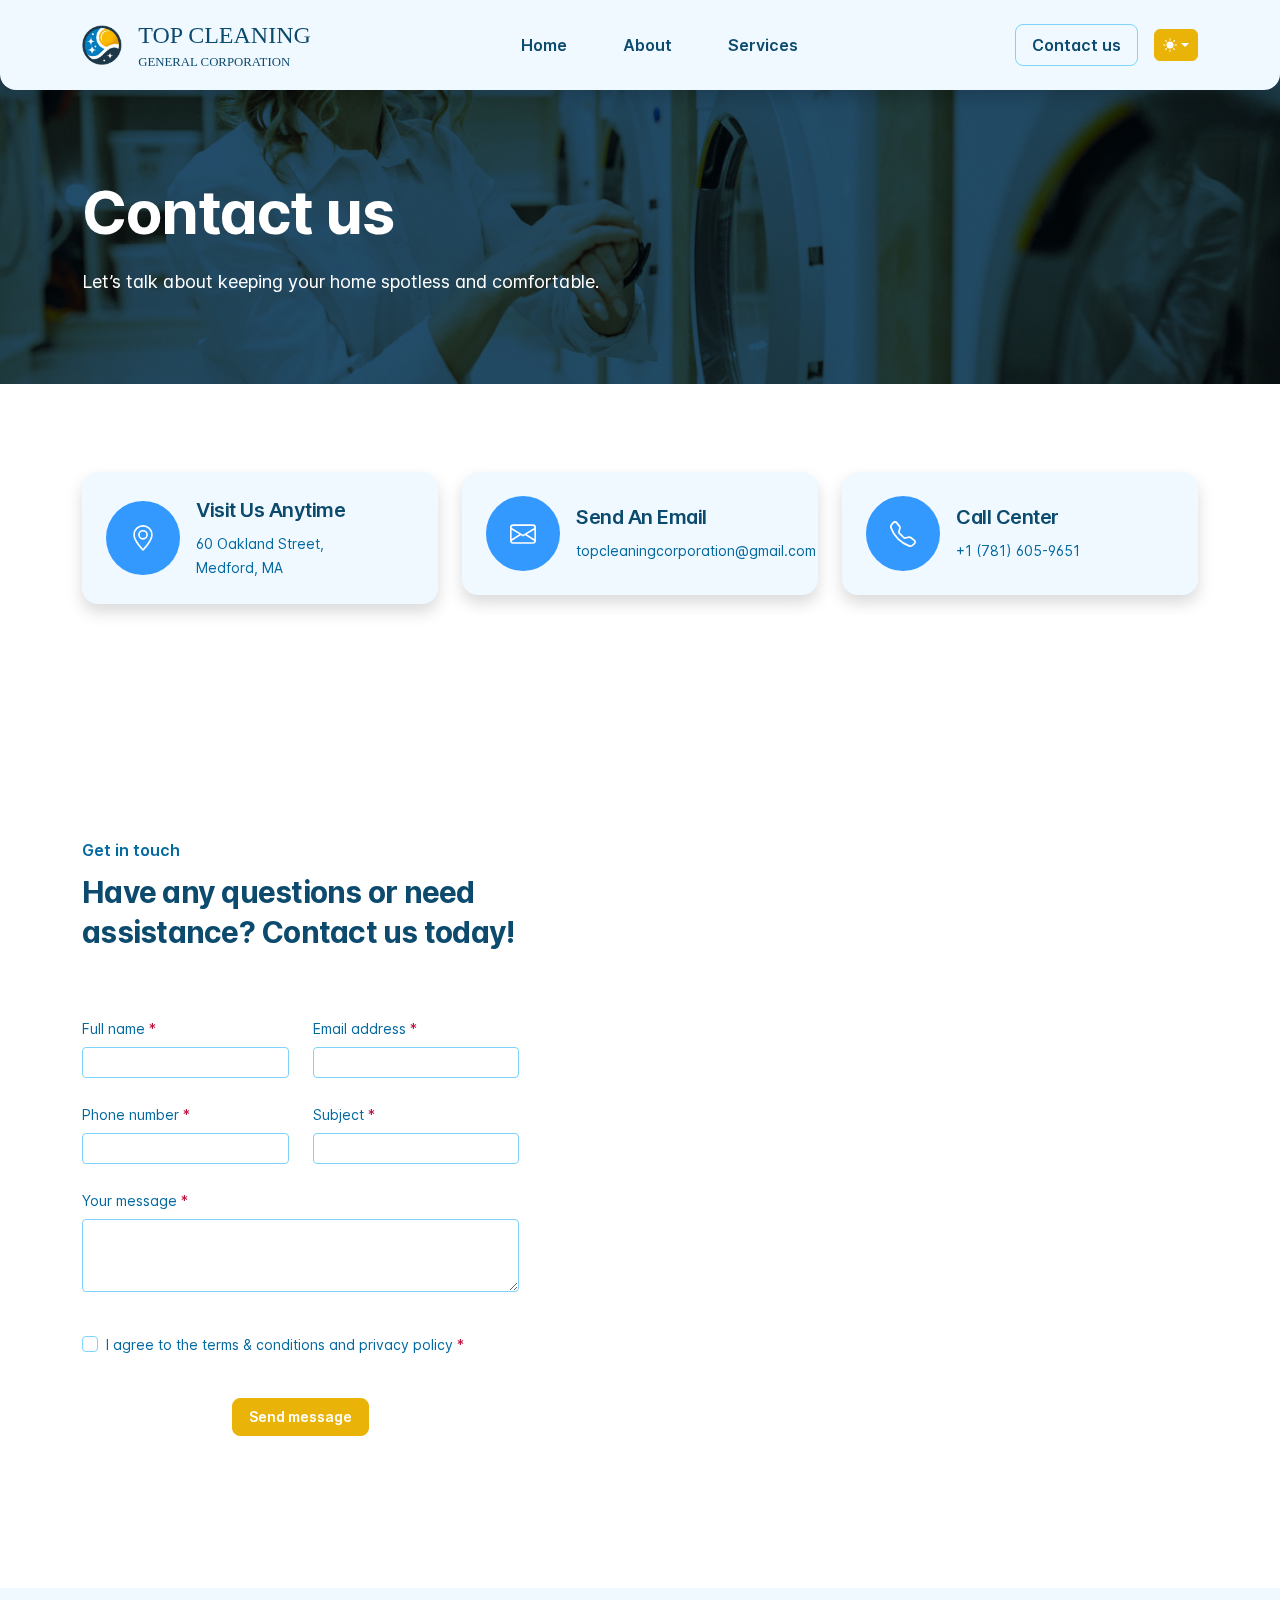
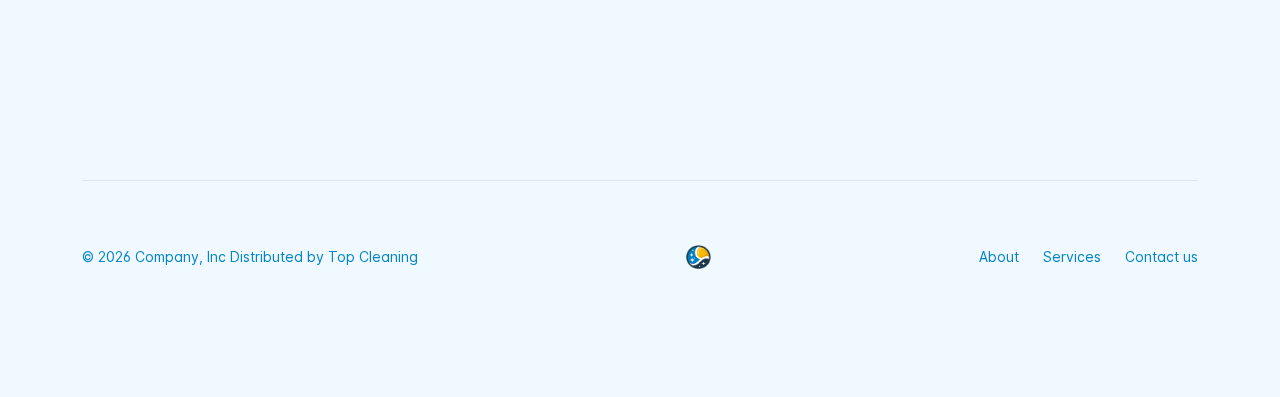
<file: contact.html>
<!doctype html>
<html lang="en" dir="ltr" data-bs-theme="auto">

<head>

	<!-- Include JavaScript for color modes -->
	<script src="./assets/js/color-modes.js"></script>

	<meta charset="utf-8">
	<meta name="viewport" content="width=device-width, initial-scale=1">

	<!-- Update the 'content' attribute to reflect the actual content description -->
	<meta name="description"
		content="Top Cleaning offers professional home cleaning services that transform your living space into a spotless, cozy environment. Trust us to make your home shine.">

	<!-- Modify the 'content' attribute to include appropriate keywords -->
	<meta name="keywords"
		content="home cleaning, professional cleaning, residential cleaning, house cleaning services, Top Cleaning, cleaning experts, spotless homes">

	<meta name="author" content="tigmatemplate">
	<meta name="generator" content="Bootstrap">

	<!-- Change the text within the <title> tag to match the webpage's content -->
	<title> Top Cleaning </title>

	<!-- 
        Set the website's favicon and Apple touch icon using the files in the assets/logo folder. You can change these files to your own icons by replacing them with the same names and sizes.

        Be careful if you change the site.webmanifest file, as you need to update the src attribute of the icons array to match the new path of your icon files. Otherwise, your icons may not display correctly on some devices. 
    -->
	<link rel="apple-touch-icon" sizes="180x180" href="./assets/logo/apple-touch-icon.png">
	<link rel="icon" type="image/png" sizes="32x32" href="./assets/logo/favicon-32x32.png">
	<link rel="icon" type="image/png" sizes="16x16" href="./assets/logo/favicon-16x16.png">
	<link rel="icon" type="image/x-icon" href="./assets/logo/favicon.ico">
	<link rel="manifest" href="./assets/logo/site.webmanifest">

	<!-- Stylesheets -->
	<link rel="stylesheet" href="./assets/libraries/glide/css/glide.core.min.css">
	<link rel="stylesheet" href="./assets/libraries/aos/aos.css">
	<link rel="stylesheet" href="./assets/css/main.min.css">
	<link rel="stylesheet" href="./assets/css/style.css">

	<!-- Open Graph Meta Tags for Social Sharing -->
	<!-- Update the 'title' and 'description' content below to enhance social sharing -->
	<meta property="og:title" content="Top Cleaning - Professional Home Cleaning Services">
	<meta property="og:description"
		content="Top Cleaning offers professional home cleaning services that transform your living space into a spotless, cozy environment. Trust us to make your home shine.">
	<!-- Update with actual absolute image URL like: https://example.com/main.jpg -->
	<meta property="og:image" content="your_absolute_image_url_goes_here">
	<!-- Update with the absolute URL of the content like: https://example.com/index.html -->
	<meta property="og:url" content="https://topcleaning.site/">
	<!-- Update with the type of object you’re sharing. (e.g., article, website, etc.) -->
	<meta property="og:type" content="website">
	<!-- Defines the content language -->
	<meta property="og:locale" content="en_US">


	<!-- X/Twitter Card Meta Tags for Social Sharing -->
	<meta name="twitter:card" content="summary_large_image">
	<!-- Update with your X/Twitter handle -->
	<meta name="twitter:site" content="@yourtwitterhandle">
	<!-- Update the 'title' and 'description' content below to enhance social sharing -->
	<meta name="twitter:title" content="Top Cleaning - Professional Home Cleaning Services">
	<meta name="twitter:description"
		content="Top Cleaning offers professional home cleaning services that transform your living space into a spotless, cozy environment. Trust us to make your home shine.">
	<!-- Update with actual absolute image URL like: https://example.com/main.jpg -->
	<meta name="twitter:image" content="your_absolute_image_url_goes_here">

	<!-- 
        The following line specifies the canonical URL for this page.
        Replace https://topcleaning.site/ with the actual canonical URL if needed like: https://example.com/index.html
        Or just remove it!!!!
    -->
	<link rel="canonical" href="https://topcleaning.site/">

</head>

<body>


	<!-- loader-wrapper -->
	<div class="loader-wrapper">
		<div class="spinner-border text-primary p-5" role="status">
			<span class="visually-hidden">Loading...</span>
		</div>
	</div>



	<!-- header top -->
	<header
		class="navigation position-absolute w-100 bg-body-tertiary shadow border-bottom border-light border-opacity-10 rounded-bottom-3 rounded-bottom-sm-4">
		<nav class="navbar navbar-expand-xl" aria-label="Offcanvas navbar large">
			<div class="container py-1">
				<a href="./index.html" class="navbar-brand">
					<img src="./assets/logo/logo.png" height="40" alt="logo">
				</a>
				<a href="./index.html" class="navbar-brand">
					<p style="font-family: 'Times New Roman', Times, serif; font-size: 1.5rem; margin: 0;">TOP CLEANING</p>
					<p style="font-family: 'Times New Roman', Times, serif; font-size: 0.8rem; margin: 0;">GENERAL CORPORATION</p>
				</a>

				<div class="dropdown ms-3 order-last">
					<svg xmlns="http://www.w3.org/2000/svg" class="d-none">
						<symbol id="check2" viewBox="0 0 16 16">
							<path
								d="M13.854 3.646a.5.5 0 0 1 0 .708l-7 7a.5.5 0 0 1-.708 0l-3.5-3.5a.5.5 0 1 1 .708-.708L6.5 10.293l6.646-6.647a.5.5 0 0 1 .708 0z" />
						</symbol>
						<symbol id="circle-half" viewBox="0 0 16 16">
							<path d="M8 15A7 7 0 1 0 8 1v14zm0 1A8 8 0 1 1 8 0a8 8 0 0 1 0 16z" />
						</symbol>
						<symbol id="moon-stars-fill" viewBox="0 0 16 16">
							<path
								d="M6 .278a.768.768 0 0 1 .08.858 7.208 7.208 0 0 0-.878 3.46c0 4.021 3.278 7.277 7.318 7.277.527 0 1.04-.055 1.533-.16a.787.787 0 0 1 .81.316.733.733 0 0 1-.031.893A8.349 8.349 0 0 1 8.344 16C3.734 16 0 12.286 0 7.71 0 4.266 2.114 1.312 5.124.06A.752.752 0 0 1 6 .278z" />
							<path
								d="M10.794 3.148a.217.217 0 0 1 .412 0l.387 1.162c.173.518.579.924 1.097 1.097l1.162.387a.217.217 0 0 1 0 .412l-1.162.387a1.734 1.734 0 0 0-1.097 1.097l-.387 1.162a.217.217 0 0 1-.412 0l-.387-1.162A1.734 1.734 0 0 0 9.31 6.593l-1.162-.387a.217.217 0 0 1 0-.412l1.162-.387a1.734 1.734 0 0 0 1.097-1.097l.387-1.162zM13.863.099a.145.145 0 0 1 .274 0l.258.774c.115.346.386.617.732.732l.774.258a.145.145 0 0 1 0 .274l-.774.258a1.156 1.156 0 0 0-.732.732l-.258.774a.145.145 0 0 1-.274 0l-.258-.774a1.156 1.156 0 0 0-.732-.732l-.774-.258a.145.145 0 0 1 0-.274l.774-.258c.346-.115.617-.386.732-.732L13.863.1z" />
						</symbol>
						<symbol id="sun-fill" viewBox="0 0 16 16">
							<path
								d="M8 12a4 4 0 1 0 0-8 4 4 0 0 0 0 8zM8 0a.5.5 0 0 1 .5.5v2a.5.5 0 0 1-1 0v-2A.5.5 0 0 1 8 0zm0 13a.5.5 0 0 1 .5.5v2a.5.5 0 0 1-1 0v-2A.5.5 0 0 1 8 13zm8-5a.5.5 0 0 1-.5.5h-2a.5.5 0 0 1 0-1h2a.5.5 0 0 1 .5.5zM3 8a.5.5 0 0 1-.5.5h-2a.5.5 0 0 1 0-1h2A.5.5 0 0 1 3 8zm10.657-5.657a.5.5 0 0 1 0 .707l-1.414 1.415a.5.5 0 1 1-.707-.708l1.414-1.414a.5.5 0 0 1 .707 0zm-9.193 9.193a.5.5 0 0 1 0 .707L3.05 13.657a.5.5 0 0 1-.707-.707l1.414-1.414a.5.5 0 0 1 .707 0zm9.193 2.121a.5.5 0 0 1-.707 0l-1.414-1.414a.5.5 0 0 1 .707-.707l1.414 1.414a.5.5 0 0 1 0 .707zM4.464 4.465a.5.5 0 0 1-.707 0L2.343 3.05a.5.5 0 1 1 .707-.707l1.414 1.414a.5.5 0 0 1 0 .708z" />
						</symbol>
					</svg>

					<button class="btn btn-primary text-white btn-sm rounded dropdown-toggle d-flex align-items-center"
						id="bd-theme" type="button" aria-expanded="false" data-bs-toggle="dropdown"
						aria-label="Toggle theme (auto)">
						<svg fill="currentColor" class="bi my-1 theme-icon-active" width="1em" height="1em">
							<use href="#circle-half"></use>
						</svg>
						<span class="visually-hidden" id="bd-theme-text">Toggle theme</span>
					</button>

					<ul class="p-1 dropdown-menu dropdown-menu-end dropdown-menu-hover end-0 rounded-3 shadow bg-body-tertiary"
						style="--bs-dropdown-min-width: 9rem;" aria-labelledby="bd-theme-text">

						<li style="color: var(--bs-tertiary-bg);">
							<svg xmlns="http://www.w3.org/2000/svg" width="20" height="20" fill="currentColor"
								class="mt-n1 d-inline-block position-absolute top-0 end-0 translate-middle"
								viewBox="0 0 16 16">
								<path class="carret-dropdown-path"
									d="m7.247 4.86-4.796 5.481c-.566.647-.106 1.659.753 1.659h9.592a1 1 0 0 0 .753-1.659l-4.796-5.48a1 1 0 0 0-1.506 0z" />
							</svg>
						</li>

						<li>
							<button type="button" class="dropdown-item d-flex align-items-center rounded-1"
								data-bs-theme-value="light" aria-pressed="false">
								<svg fill="currentColor" class="bi me-2 theme-icon" width="1em" height="1em">
									<use href="#sun-fill"></use>
								</svg>
								Light
								<svg fill="currentColor" class="bi ms-auto d-none active-check" width="1em"
									height="1em">
									<use href="#check2"></use>
								</svg>
							</button>
						</li>

						<li>
							<button type="button" class="my-1 dropdown-item d-flex align-items-center rounded-1"
								data-bs-theme-value="dark" aria-pressed="false">
								<svg fill="currentColor" class="bi me-2 theme-icon" width="1em" height="1em">
									<use href="#moon-stars-fill"></use>
								</svg>
								Dark
								<svg fill="currentColor" class="bi ms-auto d-none active-check" width="1em"
									height="1em">
									<use href="#check2"></use>
								</svg>
							</button>
						</li>

						<li>
							<button type="button" class="dropdown-item d-flex align-items-center rounded-1 active"
								data-bs-theme-value="auto" aria-pressed="true">
								<svg fill="currentColor" class="bi me-2 theme-icon" width="1em" height="1em">
									<use href="#circle-half"></use>
								</svg>
								Auto
								<svg fill="currentColor" class="bi ms-auto d-none active-check" width="1em"
									height="1em">
									<use href="#check2"></use>
								</svg>
							</button>
						</li>
					</ul>
				</div>

				<button class="navbar-toggler ms-auto" type="button" data-bs-toggle="offcanvas"
					data-bs-target="#offcanvasNavbar2" aria-controls="offcanvasNavbar2" aria-label="Toggle navigation">
					<span class="navbar-toggler-icon"></span>
				</button>

				<div class="offcanvas offcanvas-end border-0 rounded-start-0 rounded-start-sm-4" tabindex="-1"
					id="offcanvasNavbar2" aria-labelledby="offcanvasNavbar2Label">
					<div class="offcanvas-header" style="padding: 2rem 2rem 1.5rem 2rem;">
						<h5 class="offcanvas-title m-0" id="offcanvasNavbar2Label">
							<a class="navbar-brand" href="javascript:;">
								<img src="./assets/logo/logo.png" height="32" alt="logo">
							</a>
						</h5>
						<button type="button" class="btn-close text-body-emphasis" data-bs-dismiss="offcanvas"
							aria-label="Close"></button>
					</div>

					<div class="offcanvas-body">
						<ul class="navbar-nav align-items-xl-center flex-grow-1 column-gap-4 row-gap-4 row-gap-xl-2">
							<li class="nav-item ms-xl-auto">
								<a href="./index.html"
									class="px-3 text-body-emphasis bg-body-secondary-hover nav-link rounded-3 text-base leading-6 fw-semibold"
									aria-current="page">
									Home
								</a>
							</li>

							<li class="nav-item">
								<a href="./about.html"
									class="px-3 text-body-emphasis bg-body-secondary-hover nav-link rounded-3 text-base leading-6 fw-semibold">
									About
								</a>
							</li>

							<li class="nav-item">
								<a href="./services.html"
									class="px-3 text-body-emphasis bg-body-secondary-hover nav-link rounded-3 text-base leading-6 fw-semibold">
									Services
								</a>
							</li>

							<!-- <li class="nav-item">
								<div class="dropdown">
									<button
										class="btn w-100 text-start dropdown-toggle px-3 text-body-emphasis bg-body-secondary-hover nav-link rounded-3 text-base leading-6 fw-semibold"
										type="button" data-bs-toggle="dropdown" aria-expanded="false">
										Blog
									</button>
									<ul class="dropdown-menu dropdown-menu-end dropdown-menu-hover end-0 text-sm shadow bg-body-tertiary"
										style="--bs-dropdown-min-width: 9rem;">
										<li class="d-none d-xl-block" style="color: var(--bs-tertiary-bg);">
											<svg xmlns="http://www.w3.org/2000/svg" width="20" height="20"
												fill="currentColor"
												class="mt-n1 d-inline-block position-absolute top-0 end-0 translate-middle"
												viewBox="0 0 16 16">
												<path class="carret-dropdown-path"
													d="m7.247 4.86-4.796 5.481c-.566.647-.106 1.659.753 1.659h9.592a1 1 0 0 0 .753-1.659l-4.796-5.48a1 1 0 0 0-1.506 0z" />
											</svg>
										</li>
										<li>
											<a class="dropdown-item text-body-emphasis bg-body-secondary-hover py-2 text-base leading-6 fw-semibold"
												href="./blog.html">
												Blog page
											</a>
										</li>
										<li>
											<a class="dropdown-item text-body-emphasis bg-body-secondary-hover py-2 text-base leading-6 fw-semibold"
												href="./blog-post.html">
												Blog post
											</a>
										</li>
										<li>
											<a class="dropdown-item text-body-emphasis bg-body-secondary-hover py-2 text-base leading-6 fw-semibold"
												href="./blog-author.html"> Author page
											</a>
										</li>
									</ul>
								</div>
							</li> -->

							<li class="nav-item ms-xl-auto">
								<a href="./contact.html"
									class="px-3 text-body-emphasis bg-body-secondary-hover border nav-link rounded-3 text-base leading-6 fw-semibold text-center">
									Contact us
								</a>
							</li>
						</ul>
					</div>
				</div>
			</div>
		</nav>
	</header>



	<!-- header body -->
	<div class="overflow-hidden py-9 py-xl-10 position-relative">
		<img src="./assets/img/bg/bg1.jpg" class="position-absolute z-n1 top-0 h-100 w-100 object-fit-cover"
			alt="Meeting">

		<div class="position-absolute z-n1 top-0 h-100 w-100 bg-dark"
			style="opacity: 0.85; mix-blend-mode: multiply; filter: contrast(1.15) brightness(0.85);">
		</div>

		<div class="position-absolute z-0 top-0 h-100 w-100">
			<div class="container h-100 d-flex align-items-center">
				<div class="max-w-2xl mx-auto mx-xl-0 text-center text-xl-start">
					<h1 class="m-0 mt-7 text-white tracking-tight text-6xl fw-bold" data-aos-delay="0" data-aos="fade"
						data-aos-duration="3000">
						Contact us
					</h1>
					<p class="m-0 mt-4 text-white text-lg leading-8" data-aos-delay="100" data-aos="fade"
						data-aos-duration="3000">
						Let’s talk about keeping your home spotless and comfortable.
					</p>
				</div>
			</div>
		</div>
	</div>



	<!-- address and call details -->
	<div class="overflow-hidden py-6">
		<div class="container">
			<div class="row justify-content-center">
				<div class="col-12 col-md-6 col-xl-4" data-aos-delay="0" data-aos="fade-left" data-aos-duration="3000">
					<div class="d-flex mt-4 mb-3 p-3 p-lg-4 align-items-center bg-body-tertiary shadow rounded-4">
						<div class="p-4 text-white bg-primary rounded-circle">
							<svg xmlns="http://www.w3.org/2000/svg" width="26" height="26" fill="currentColor"
								class="bi bi-geo-alt" viewBox="0 0 16 16">
								<path
									d="M12.166 8.94c-.524 1.062-1.234 2.12-1.96 3.07A31.493 31.493 0 0 1 8 14.58a31.481 31.481 0 0 1-2.206-2.57c-.726-.95-1.436-2.008-1.96-3.07C3.304 7.867 3 6.862 3 6a5 5 0 0 1 10 0c0 .862-.305 1.867-.834 2.94zM8 16s6-5.686 6-10A6 6 0 0 0 2 6c0 4.314 6 10 6 10z" />
								<path d="M8 8a2 2 0 1 1 0-4 2 2 0 0 1 0 4zm0 1a3 3 0 1 0 0-6 3 3 0 0 0 0 6z" />
							</svg>
						</div>

						<div class="ps-3">
							<h3 class="text-body-emphasis tracking-tight leading-7 text-xl fw-semibold">
								Visit Us Anytime
							</h3>
							<div class="text-body leading-6 text-sm ">
								60 Oakland Street, Medford, MA
							</div>
						</div>
					</div>
				</div>

				<div class="col-12 col-md-6 col-xl-4" data-aos-delay="100" data-aos="fade-left"
					data-aos-duration="3000">
					<div class="d-flex mt-4 mb-3 p-3 p-lg-4 align-items-center bg-body-tertiary shadow rounded-4">
						<div class="p-4 text-white bg-primary rounded-circle">
							<svg xmlns="http://www.w3.org/2000/svg" width="26" height="26" fill="currentColor"
								class="bi bi-envelope" viewBox="0 0 16 16">
								<path
									d="M0 4a2 2 0 0 1 2-2h12a2 2 0 0 1 2 2v8a2 2 0 0 1-2 2H2a2 2 0 0 1-2-2V4Zm2-1a1 1 0 0 0-1 1v.217l7 4.2 7-4.2V4a1 1 0 0 0-1-1H2Zm13 2.383-4.708 2.825L15 11.105V5.383Zm-.034 6.876-5.64-3.471L8 9.583l-1.326-.795-5.64 3.47A1 1 0 0 0 2 13h12a1 1 0 0 0 .966-.741ZM1 11.105l4.708-2.897L1 5.383v5.722Z" />
							</svg>
						</div>

						<div class="ps-3">
							<h3 class="text-body-emphasis tracking-tight leading-7 text-xl fw-semibold">
								Send An Email
							</h3>
							<div class="text-body leading-6 text-sm ">
								topcleaningcorporation@gmail.com
							</div>
						</div>
					</div>
				</div>

				<div class="col-12 col-md-6 col-xl-4" data-aos-delay="200" data-aos="fade-left"
					data-aos-duration="3000">
					<div class="d-flex mt-4 mb-3 p-3 p-lg-4 align-items-center bg-body-tertiary shadow rounded-4">
						<div class="p-4 text-white bg-primary rounded-circle">
							<svg xmlns="http://www.w3.org/2000/svg" width="26" height="26" fill="currentColor"
								class="bi bi-telephone" viewBox="0 0 16 16">
								<path
									d="M3.654 1.328a.678.678 0 0 0-1.015-.063L1.605 2.3c-.483.484-.661 1.169-.45 1.77a17.568 17.568 0 0 0 4.168 6.608 17.569 17.569 0 0 0 6.608 4.168c.601.211 1.286.033 1.77-.45l1.034-1.034a.678.678 0 0 0-.063-1.015l-2.307-1.794a.678.678 0 0 0-.58-.122l-2.19.547a1.745 1.745 0 0 1-1.657-.459L5.482 8.062a1.745 1.745 0 0 1-.46-1.657l.548-2.19a.678.678 0 0 0-.122-.58L3.654 1.328zM1.884.511a1.745 1.745 0 0 1 2.612.163L6.29 2.98c.329.423.445.974.315 1.494l-.547 2.19a.678.678 0 0 0 .178.643l2.457 2.457a.678.678 0 0 0 .644.178l2.189-.547a1.745 1.745 0 0 1 1.494.315l2.306 1.794c.829.645.905 1.87.163 2.611l-1.034 1.034c-.74.74-1.846 1.065-2.877.702a18.634 18.634 0 0 1-7.01-4.42 18.634 18.634 0 0 1-4.42-7.009c-.362-1.03-.037-2.137.703-2.877L1.885.511z" />
							</svg>
						</div>

						<div class="ps-3">
							<h3 class="text-body-emphasis tracking-tight leading-7 text-xl fw-semibold">
								Call Center
							</h3>
							<div class="text-body leading-6 text-sm ">
								+1 (781) 605-9651
							</div>
						</div>
					</div>
				</div>
			</div>
		</div>
	</div>



	<!-- Contact us -->
	<div id="contact-us" class="overflow-hidden py-7 py-sm-8">
		<div class="container">
			<div class="row gy-5 gx-sm-5">
				<div class="col-12 col-xl-5 pt-4">
					<div class="mx-auto max-w-xl text-center text-xl-start">
						<h2 class="m-0 text-primary-emphasis text-base leading-7 fw-semibold">
							Get in touch
						</h2>
						<p class="m-0 mt-2 text-body-emphasis text-3xl tracking-tight leading-10 fw-bold">
							Have any questions or need assistance? Contact us today!
						</p>
					</div>

					<div class="mx-auto max-w-2xl mt-6">
						<form action="https://formsubmit.co/suporte@topcleaning.site" method="POST"
							class="row g-4 needs-validation" id="myForm" novalidate>
							<div class="col-md-6">
								<label for="nameForm" class="form-label text-sm">
									Full name
									<span class="text-danger-emphasis">*</span>
								</label>
								<input type="text" class="form-control form-control-sm" name="nameForm" id="nameForm"
									required>
								<div class="invalid-feedback text-xs">
									Please enter your full name.
								</div>
							</div>

							<div class="col-md-6">
								<label for="emailForm" class="form-label text-sm">
									Email address
									<span class="text-danger-emphasis">*</span>
								</label>
								<input type="email" class="form-control form-control-sm" name="emailForm" id="emailForm"
									required>
								<div class="invalid-feedback text-xs">
									Please enter your email address.
								</div>
							</div>

							<div class="col-md-6">
								<label for="phoneForm" class="form-label text-sm">
									Phone number
									<span class="text-danger-emphasis">*</span>
								</label>
								<input type="text" class="form-control form-control-sm" name="phoneForm" id="phoneForm"
									required>
								<div class="invalid-feedback text-xs">
									Please enter your phone number.
								</div>
							</div>

							<div class="col-md-6">
								<label for="subjectForm" class="form-label text-sm">
									Subject
									<span class="text-danger-emphasis">*</span>
								</label>
								<input type="text" class="form-control form-control-sm" name="subjectForm"
									id="subjectForm" required>
								<div class="invalid-feedback text-xs">
									Please enter a subject for your message.
								</div>
							</div>

							<div class="mb-3">
								<label for="messageForm" class="form-label text-sm">
									Your message
									<span class="text-danger-emphasis">*</span>
								</label>
								<textarea class="form-control form-control-sm" name="messageForm" id="messageForm"
									rows="3" required></textarea>
								<div class="invalid-feedback text-xs">
									Please enter a message.
								</div>
							</div>

							<div class="col-12">
								<div class="form-check">
									<input class="form-check-input" type="checkbox" id="gridCheck" required>
									<label class="form-check-label text-sm" for="gridCheck">
										I agree to the terms &amp; conditions and privacy policy
										<span class="text-danger-emphasis">*</span>
									</label>
									<div class="invalid-feedback text-xs">
										Please agree to the terms &amp; conditions and privacy policy.
									</div>
								</div>
							</div>

							<div class="col-12 text-center pt-3">
								<button type="submit" class="btn btn-lg btn-primary text-white text-sm fw-semibold"
									id="sendMessage">
									Send message
								</button>
							</div>

							<!-- Alert message  -->
							<div class="col-12" id="yourMessageIsSent"></div>
						</form>
					</div>
				</div>

				<div class="col-12 col-xl-7 pt-7 pt-xl-0" style="min-height: 450px;">
					<div class="h-100 position-relative ms-xxl-5">
						<iframe class="position-absolute top-0 end-0 bottom-0 start-0 w-100 h-100 rounded-3"
							src="https://maps.google.com/maps?q=Massachusetts,%20MA&t=&z=9&ie=UTF8&iwloc=&output=embed">
						</iframe>
					</div>
				</div>
			</div>
		</div>
	</div>



	<footer class="overflow-hidden py-6 py-sm-7 py-xl-8 bg-body-tertiary">
		<!-- <div class="container">
			<div class="row gy-5">
				<div class="col-12 col-xl-6">
					<div class="pb-3 max-w-lg position-relative">
						<form method="post" target="_blank" novalidate class="mc-embedded-subscribe-form">

							<h2 class="text-body-emphasis leading-6 text-4xl tracking-tight fw-bold">
								Subscribe to our newsletter.
							</h2>
							<p class="m-0 mt-3 text-body-secondary text-lg leading-8">
								Experience the ease of code deployment with just a click. Simplify your development
								tasks, and increase productivity.
							</p>

							<div class="mt-4 mb-2 d-flex flex-column flex-sm-row w-100 gap-2 js-form-inputs">
								<label for="emailSubscribe1" class="visually-hidden">Email address</label>
								<input type="email" name="EMAIL" id="emailSubscribe1" value=""
									class="form-control leading-6 text-sm max-w-xl" placeholder="Enter your email">
								<button type="submit" name="subscribe"
									class="btn btn-primary text-white fw-semibold text-sm">Subscribe</button>
							</div>

							<div style="position: absolute; left: -5000px;" aria-hidden="true">
								<input type="text" class="js-validate-robot"
									name="b_a4752870f583bb49a02427b3c_143fa46c21" tabindex="-1" value="">
							</div>

							<div class="js-subscribe-response"></div>

						</form>
					</div>
				</div>

				<div class="col-12 col-xl-6">
					<div class="row row-cols-1 row-cols-sm-2 gx-3 gy-5">
						<div class="d-flex flex-column align-items-start">
							<div class="p-2 bg-body-tertiary rounded-3 border">
								<svg class="text-body-emphasis" width="24" height="24" fill="none" viewBox="0 0 24 24"
									stroke-width="1.5" stroke="currentColor" aria-hidden="true">
									<path stroke-linecap="round" stroke-linejoin="round"
										d="M6.75 3v2.25M17.25 3v2.25M3 18.75V7.5a2.25 2.25 0 012.25-2.25h13.5A2.25 2.25 0 0121 7.5v11.25m-18 0A2.25 2.25 0 005.25 21h13.5A2.25 2.25 0 0021 18.75m-18 0v-7.5A2.25 2.25 0 015.25 9h13.5A2.25 2.25 0 0121 11.25v7.5m-9-6h.008v.008H12v-.008zM12 15h.008v.008H12V15zm0 2.25h.008v.008H12v-.008zM9.75 15h.008v.008H9.75V15zm0 2.25h.008v.008H9.75v-.008zM7.5 15h.008v.008H7.5V15zm0 2.25h.008v.008H7.5v-.008zm6.75-4.5h.008v.008h-.008v-.008zm0 2.25h.008v.008h-.008V15zm0 2.25h.008v.008h-.008v-.008zm2.25-4.5h.008v.008H16.5v-.008zm0 2.25h.008v.008H16.5V15z" />
								</svg>
							</div>
							<div class="m-0 mt-3 text-body-emphasis fw-semibold">
								Weekly articles
							</div>
							<div class="m-0 mt-2 text-body-secondary leading-7">
								Accelerate your deployment process effortlessly. Seamlessly manage your code deployment.
							</div>
						</div>

						<div class="d-flex flex-column align-items-start">
							<div class="p-2 bg-body-tertiary rounded-3 border">
								<svg class="text-body-emphasis" width="24" height="24" fill="none" viewBox="0 0 24 24"
									stroke-width="1.5" stroke="currentColor" aria-hidden="true">
									<path stroke-linecap="round" stroke-linejoin="round"
										d="M10.05 4.575a1.575 1.575 0 10-3.15 0v3m3.15-3v-1.5a1.575 1.575 0 013.15 0v1.5m-3.15 0l.075 5.925m3.075.75V4.575m0 0a1.575 1.575 0 013.15 0V15M6.9 7.575a1.575 1.575 0 10-3.15 0v8.175a6.75 6.75 0 006.75 6.75h2.018a5.25 5.25 0 003.712-1.538l1.732-1.732a5.25 5.25 0 001.538-3.712l.003-2.024a.668.668 0 01.198-.471 1.575 1.575 0 10-2.228-2.228 3.818 3.818 0 00-1.12 2.687M6.9 7.575V12m6.27 4.318A4.49 4.49 0 0116.35 15m.002 0h-.002" />
								</svg>
							</div>
							<div class="m-0 mt-3 text-body-emphasis fw-semibold">
								No spam
							</div>
							<div class="m-0 mt-2 text-body-secondary leading-7">
								Accelerate your deployment process effortlessly. Seamlessly manage your code deployment.
							</div>
						</div>
					</div>
				</div>
			</div>
		</div> -->



		<div class="container">
			<hr class="my-6 text-body-emphasis opacity-10">

			<div class="d-flex flex-column flex-xl-row gap-5 justify-content-between align-items-xl-center">
				<div class="order-first order-xl-last">
					<ul class="nav row gy-4 gx-sm-4 row-cols-2 row-cols-sm-auto">
						<li class="nav-item">
							<a href="./about.html" class="p-0 text-body-secondary nav-link leading-6 text-sm"> About
							</a>
						</li>
						<li class="nav-item">
							<a href="./services.html" class="p-0 text-body-secondary nav-link leading-6 text-sm">
								Services </a>
						</li>
						<!-- <li class="nav-item">
							<a href="./blog.html" class="p-0 text-body-secondary nav-link leading-6 text-sm"> Blog </a>
						</li> -->
						<li class="nav-item">
							<a href="./contact.html" class="p-0 text-body-secondary nav-link leading-6 text-sm"> Contact
								us </a>
						</li>
					</ul>
				</div>

				<div class="">
					<a href="./index.html" class="link-body-emphasis d-flex align-items-center text-decoration-none">
						<img src="./assets/logo/logo.png" height="24" alt="logo" loading="lazy">
					</a>
				</div>

				<div class="order-last order-xl-first">
					<p class="mb-0 text-body-secondary leading-6 text-sm">
						©
						<span class="current-year"></span>
						Company, Inc Distributed by Top Cleaning
					</p>
				</div>
			</div>
		</div>
	</footer>



	<!-- Back to top button -->
	<button type="button"
		class="btn btn-primary btn-back-to-top rounded-circle justify-content-center align-items-center p-2 text-white">
		<svg xmlns="http://www.w3.org/2000/svg" width="20" height="20" fill="currentColor" class="bi bi-caret-up-fill"
			viewBox="0 0 16 16">
			<path
				d="m7.247 4.86-4.796 5.481c-.566.647-.106 1.659.753 1.659h9.592a1 1 0 0 0 .753-1.659l-4.796-5.48a1 1 0 0 0-1.506 0z" />
		</svg>
	</button>



	<!-- Bootstrap JavaScript: Bundle with Popper -->
	<script src="./assets/libraries/bootstrap/js/bootstrap.bundle.min.js"></script>
	<script src="./assets/libraries/glide/glide.min.js"></script>
	<script src="./assets/libraries/aos/aos.js"></script>
	<script src="./assets/js/scripts.js"></script>
	<script src="./assets/php/contact/script.js"></script>



</body>

</html>
</file>
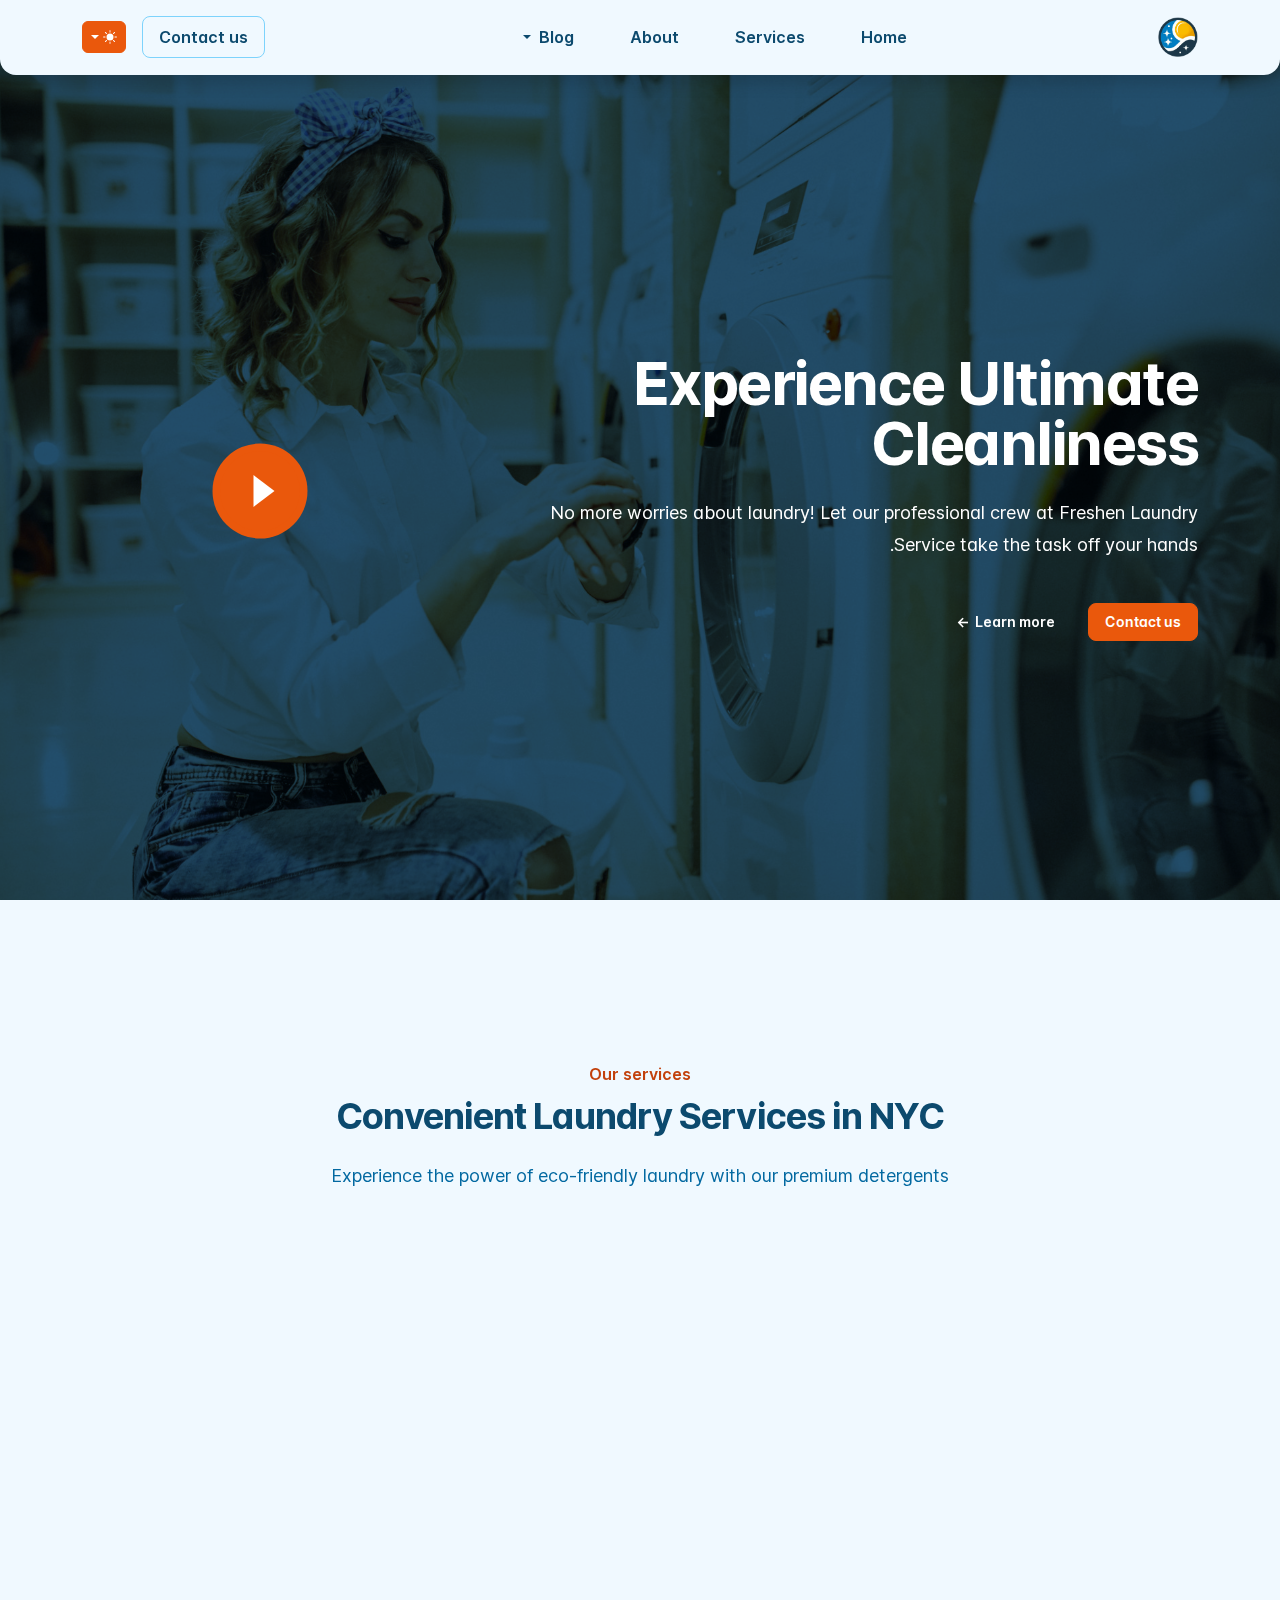
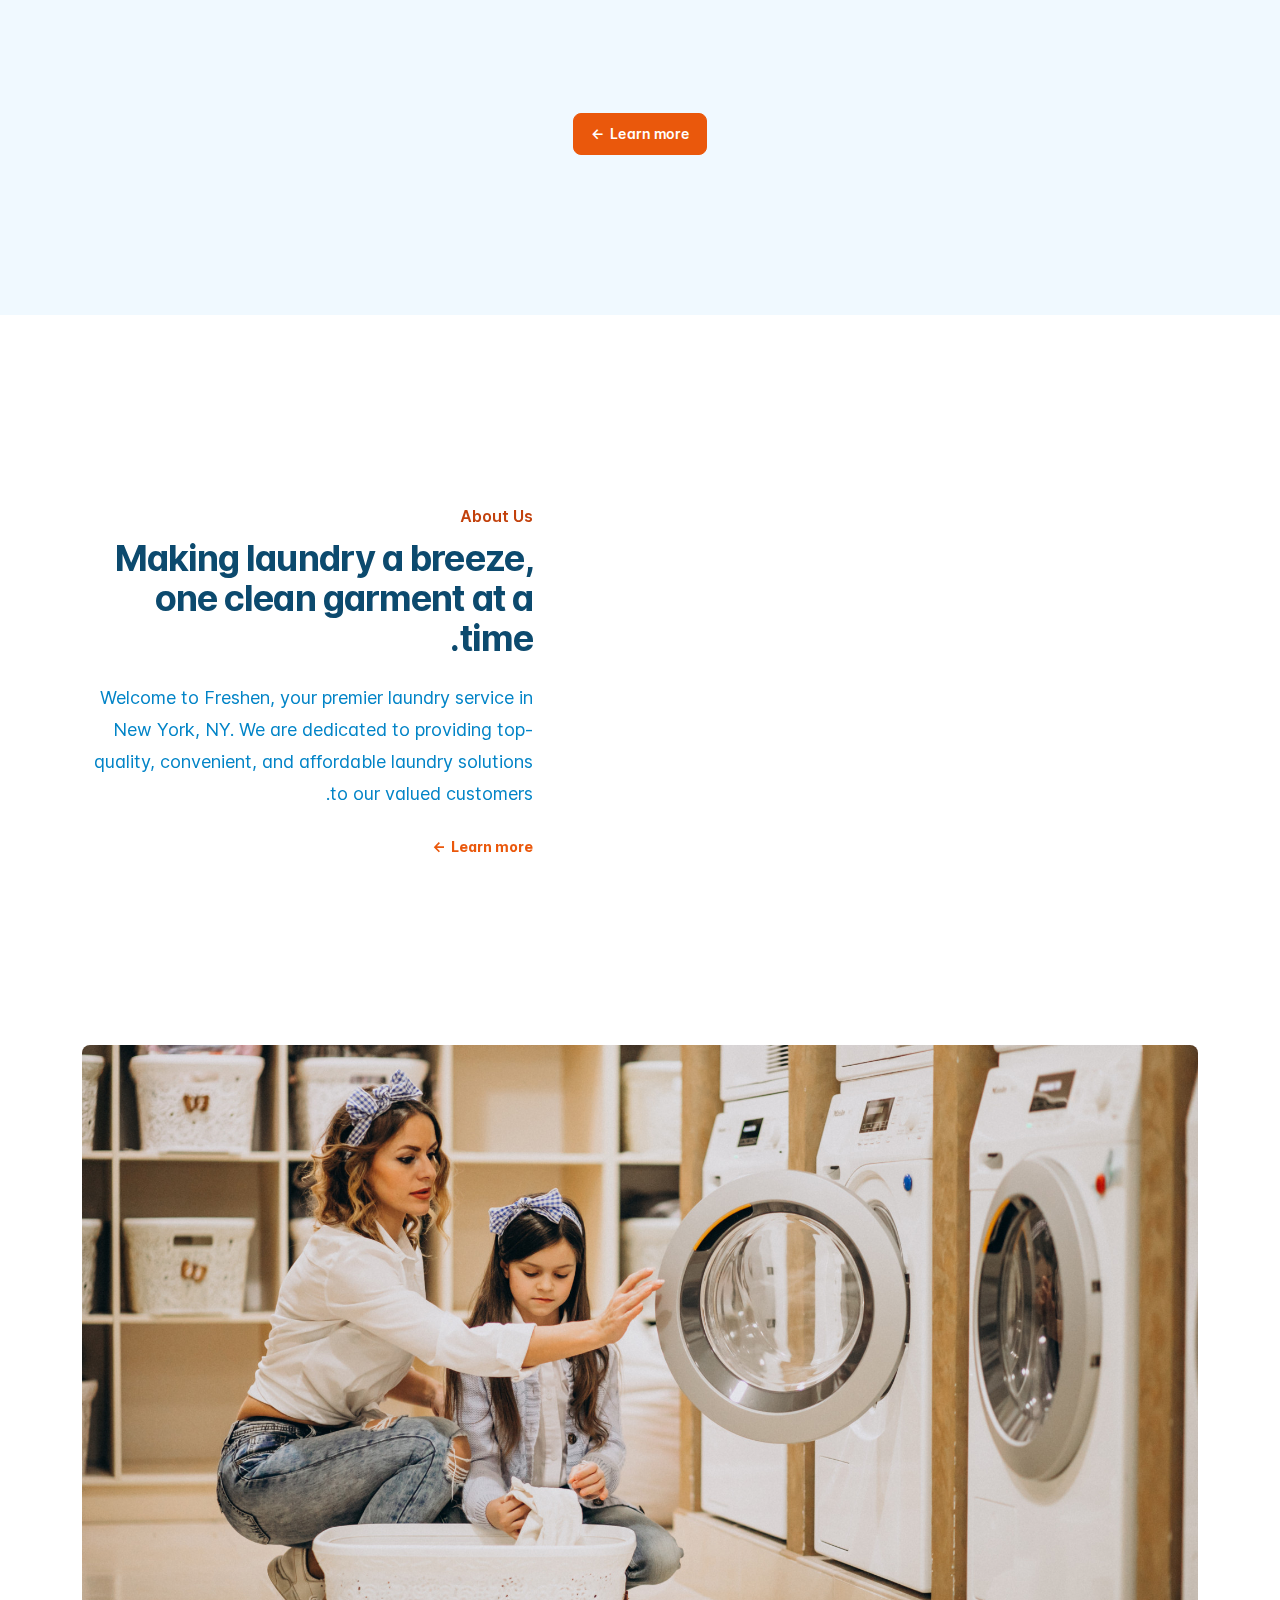
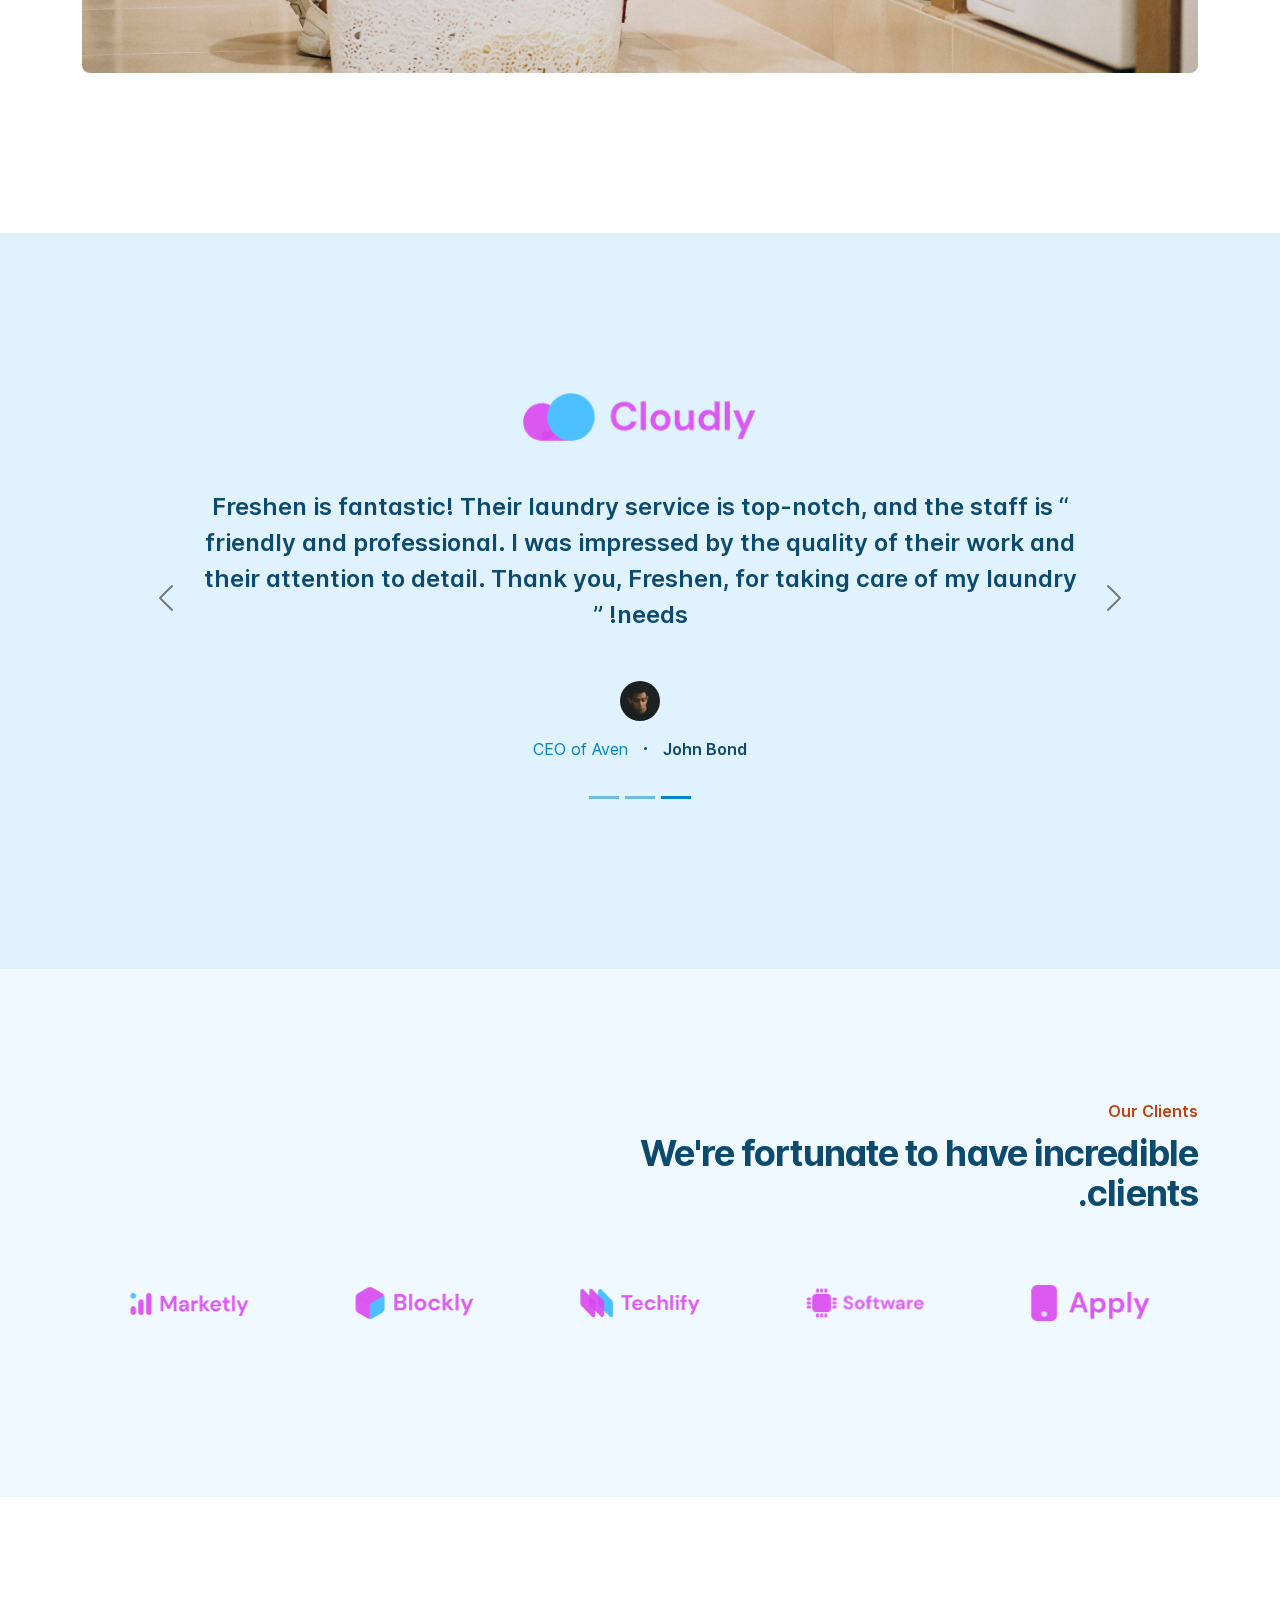
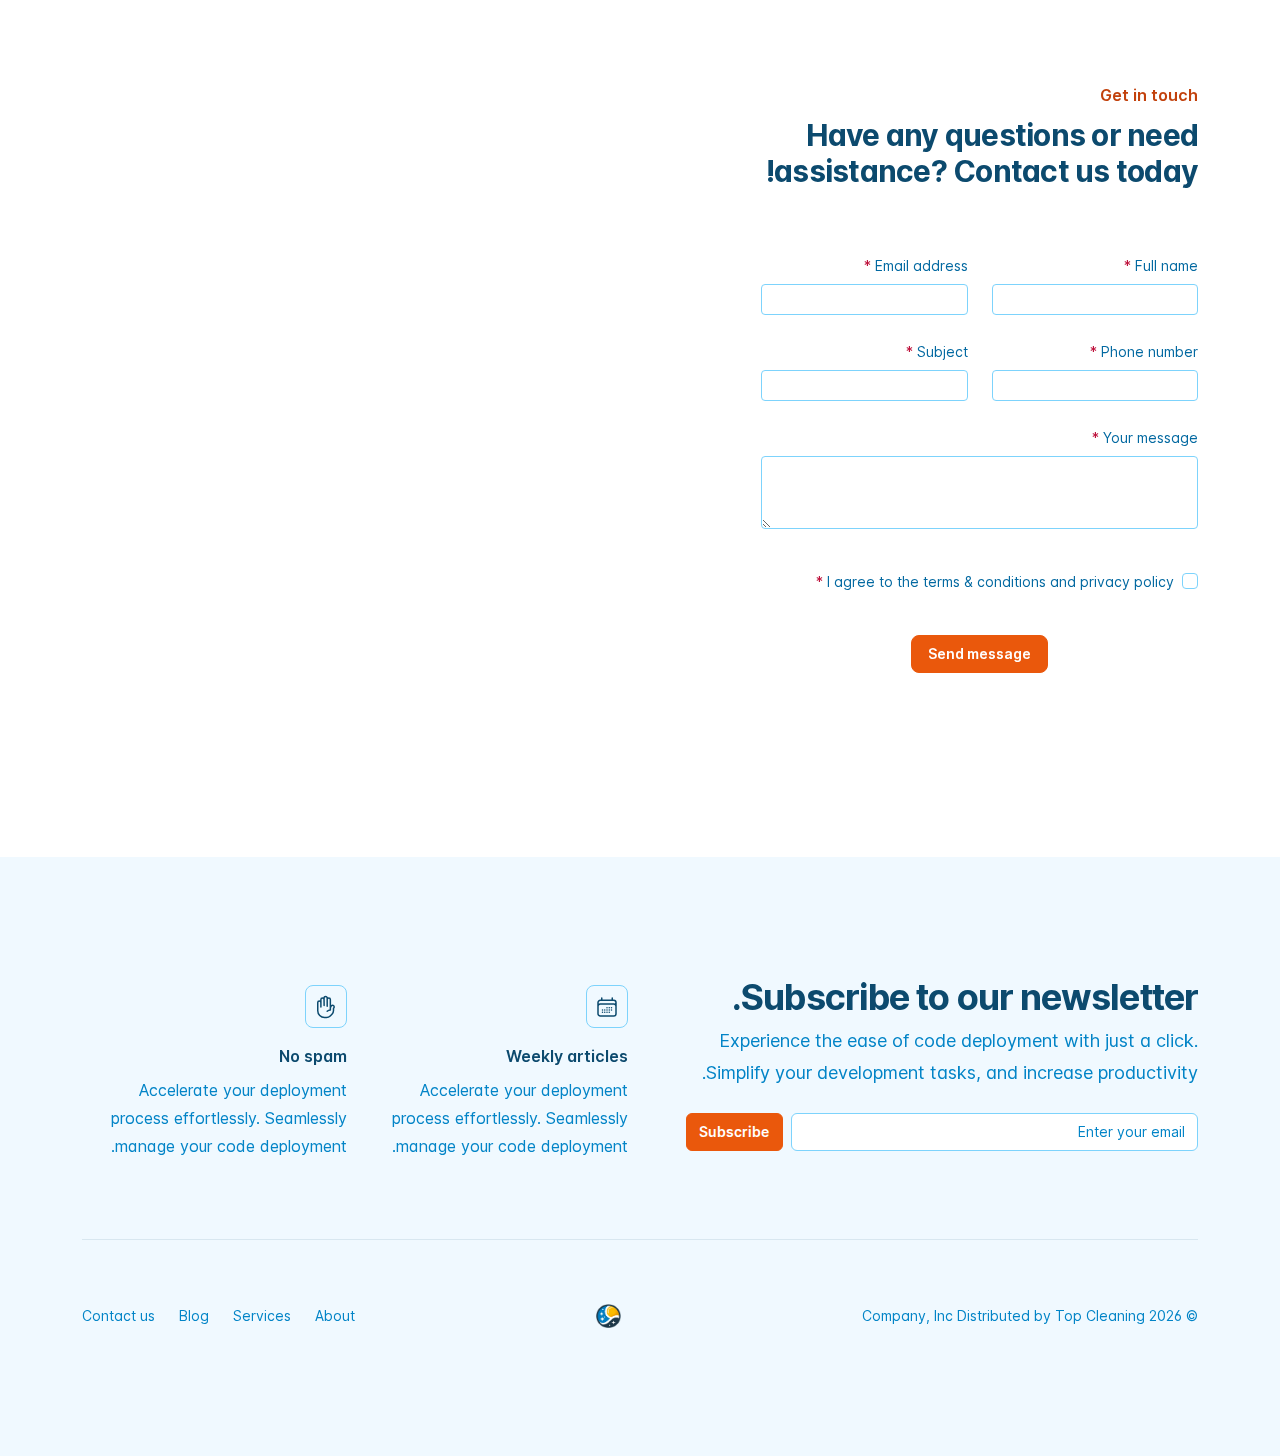
<file: home2.html>
<!doctype html>
<html lang="en" dir="rtl" data-bs-theme="auto">

<head>

	<!-- Include JavaScript for color modes -->
	<script src="./assets/js/color-modes.js"></script>

	<meta charset="utf-8">
	<meta name="viewport" content="width=device-width, initial-scale=1">

	<!-- Update the 'content' attribute to reflect the actual content description -->
	<meta name="description"
		content="Top Cleaning offers professional home cleaning services that transform your living space into a spotless, cozy environment. Trust us to make your home shine.">

	<!-- Modify the 'content' attribute to include appropriate keywords -->
	<meta name="keywords"
		content="home cleaning, professional cleaning, residential cleaning, house cleaning services, Top Cleaning, cleaning experts, spotless homes">

	<meta name="author" content="tigmatemplate">
	<meta name="generator" content="Bootstrap">

	<!-- Change the text within the <title> tag to match the webpage's content -->
	<title> Top Cleaning </title>

	<!-- 
        Set the website's favicon and Apple touch icon using the files in the assets/logo folder. You can change these files to your own icons by replacing them with the same names and sizes.

        Be careful if you change the site.webmanifest file, as you need to update the src attribute of the icons array to match the new path of your icon files. Otherwise, your icons may not display correctly on some devices. 
    -->
	<link rel="apple-touch-icon" sizes="180x180" href="./assets/logo/apple-touch-icon.png">
	<link rel="icon" type="image/png" sizes="32x32" href="./assets/logo/favicon-32x32.png">
	<link rel="icon" type="image/png" sizes="16x16" href="./assets/logo/favicon-16x16.png">
	<link rel="icon" type="image/x-icon" href="./assets/logo/favicon.ico">
	<link rel="manifest" href="./assets/logo/site.webmanifest">

	<!-- Stylesheets -->
	<link rel="stylesheet" href="./assets/libraries/glide/css/glide.core.min.css">
	<link rel="stylesheet" href="./assets/libraries/aos/aos.css">
	<link rel="stylesheet" href="./assets/css/main.min.rtl.css">
	<link rel="stylesheet" href="./assets/css/style.css">

	<!-- Open Graph Meta Tags for Social Sharing -->
	<!-- Update the 'title' and 'description' content below to enhance social sharing -->
	<meta property="og:title" content="Top Cleaning - Professional Home Cleaning Services">
	<meta property="og:description"
		content="Top Cleaning offers professional home cleaning services that transform your living space into a spotless, cozy environment. Trust us to make your home shine.">
	<!-- Update with actual absolute image URL like: https://example.com/main.jpg -->
	<meta property="og:image" content="your_absolute_image_url_goes_here">
	<!-- Update with the absolute URL of the content like: https://example.com/index.html -->
	<meta property="og:url" content="https://topcleaning.site/">
	<!-- Update with the type of object you’re sharing. (e.g., article, website, etc.) -->
	<meta property="og:type" content="website">
	<!-- Defines the content language -->
	<meta property="og:locale" content="en_US">


	<!-- X/Twitter Card Meta Tags for Social Sharing -->
	<meta name="twitter:card" content="summary_large_image">
	<!-- Update with your X/Twitter handle -->
	<meta name="twitter:site" content="@yourtwitterhandle">
	<!-- Update the 'title' and 'description' content below to enhance social sharing -->
	<meta name="twitter:title" content="Top Cleaning - Professional Home Cleaning Services">
	<meta name="twitter:description"
		content="Top Cleaning offers professional home cleaning services that transform your living space into a spotless, cozy environment. Trust us to make your home shine.">
	<!-- Update with actual absolute image URL like: https://example.com/main.jpg -->
	<meta name="twitter:image" content="your_absolute_image_url_goes_here">

	<!-- 
        The following line specifies the canonical URL for this page.
        Replace https://topcleaning.site/ with the actual canonical URL if needed like: https://example.com/index.html
        Or just remove it!!!!
    -->
	<link rel="canonical" href="https://topcleaning.site/">

</head>

<body>


	<!-- loader-wrapper -->
	<div class="loader-wrapper">
		<div class="spinner-border text-primary p-5" role="status">
			<span class="visually-hidden">Loading...</span>
		</div>
	</div>



	<!-- header top -->
	<header
		class="navigation position-absolute w-100 bg-body-tertiary shadow border-bottom border-light border-opacity-10 rounded-bottom-3 rounded-bottom-sm-4">
		<nav class="navbar navbar-expand-xl" aria-label="Offcanvas navbar large">
			<div class="container py-1">
				<a href="./index.html" class="navbar-brand">
					<img src="./assets/logo/logo.png" height="40" alt="logo">
				</a>

				<div class="dropdown ms-3 order-last">
					<svg xmlns="http://www.w3.org/2000/svg" class="d-none">
						<symbol id="check2" viewBox="0 0 16 16">
							<path
								d="M13.854 3.646a.5.5 0 0 1 0 .708l-7 7a.5.5 0 0 1-.708 0l-3.5-3.5a.5.5 0 1 1 .708-.708L6.5 10.293l6.646-6.647a.5.5 0 0 1 .708 0z" />
						</symbol>
						<symbol id="circle-half" viewBox="0 0 16 16">
							<path d="M8 15A7 7 0 1 0 8 1v14zm0 1A8 8 0 1 1 8 0a8 8 0 0 1 0 16z" />
						</symbol>
						<symbol id="moon-stars-fill" viewBox="0 0 16 16">
							<path
								d="M6 .278a.768.768 0 0 1 .08.858 7.208 7.208 0 0 0-.878 3.46c0 4.021 3.278 7.277 7.318 7.277.527 0 1.04-.055 1.533-.16a.787.787 0 0 1 .81.316.733.733 0 0 1-.031.893A8.349 8.349 0 0 1 8.344 16C3.734 16 0 12.286 0 7.71 0 4.266 2.114 1.312 5.124.06A.752.752 0 0 1 6 .278z" />
							<path
								d="M10.794 3.148a.217.217 0 0 1 .412 0l.387 1.162c.173.518.579.924 1.097 1.097l1.162.387a.217.217 0 0 1 0 .412l-1.162.387a1.734 1.734 0 0 0-1.097 1.097l-.387 1.162a.217.217 0 0 1-.412 0l-.387-1.162A1.734 1.734 0 0 0 9.31 6.593l-1.162-.387a.217.217 0 0 1 0-.412l1.162-.387a1.734 1.734 0 0 0 1.097-1.097l.387-1.162zM13.863.099a.145.145 0 0 1 .274 0l.258.774c.115.346.386.617.732.732l.774.258a.145.145 0 0 1 0 .274l-.774.258a1.156 1.156 0 0 0-.732.732l-.258.774a.145.145 0 0 1-.274 0l-.258-.774a1.156 1.156 0 0 0-.732-.732l-.774-.258a.145.145 0 0 1 0-.274l.774-.258c.346-.115.617-.386.732-.732L13.863.1z" />
						</symbol>
						<symbol id="sun-fill" viewBox="0 0 16 16">
							<path
								d="M8 12a4 4 0 1 0 0-8 4 4 0 0 0 0 8zM8 0a.5.5 0 0 1 .5.5v2a.5.5 0 0 1-1 0v-2A.5.5 0 0 1 8 0zm0 13a.5.5 0 0 1 .5.5v2a.5.5 0 0 1-1 0v-2A.5.5 0 0 1 8 13zm8-5a.5.5 0 0 1-.5.5h-2a.5.5 0 0 1 0-1h2a.5.5 0 0 1 .5.5zM3 8a.5.5 0 0 1-.5.5h-2a.5.5 0 0 1 0-1h2A.5.5 0 0 1 3 8zm10.657-5.657a.5.5 0 0 1 0 .707l-1.414 1.415a.5.5 0 1 1-.707-.708l1.414-1.414a.5.5 0 0 1 .707 0zm-9.193 9.193a.5.5 0 0 1 0 .707L3.05 13.657a.5.5 0 0 1-.707-.707l1.414-1.414a.5.5 0 0 1 .707 0zm9.193 2.121a.5.5 0 0 1-.707 0l-1.414-1.414a.5.5 0 0 1 .707-.707l1.414 1.414a.5.5 0 0 1 0 .707zM4.464 4.465a.5.5 0 0 1-.707 0L2.343 3.05a.5.5 0 1 1 .707-.707l1.414 1.414a.5.5 0 0 1 0 .708z" />
						</symbol>
					</svg>

					<button class="btn btn-primary text-white btn-sm rounded dropdown-toggle d-flex align-items-center"
						id="bd-theme" type="button" aria-expanded="false" data-bs-toggle="dropdown"
						aria-label="Toggle theme (auto)">
						<svg fill="currentColor" class="bi my-1 theme-icon-active" width="1em" height="1em">
							<use href="#circle-half"></use>
						</svg>
						<span class="visually-hidden" id="bd-theme-text">Toggle theme</span>
					</button>

					<ul class="p-1 dropdown-menu dropdown-menu-end dropdown-menu-hover end-0 rounded-3 shadow bg-body-tertiary"
						style="--bs-dropdown-min-width: 9rem;" aria-labelledby="bd-theme-text">

						<li style="color: var(--bs-tertiary-bg);">
							<svg xmlns="http://www.w3.org/2000/svg" width="20" height="20" fill="currentColor"
								class="mt-n1 d-inline-block position-absolute top-0 end-0 translate-middle"
								viewBox="0 0 16 16">
								<path class="carret-dropdown-path"
									d="m7.247 4.86-4.796 5.481c-.566.647-.106 1.659.753 1.659h9.592a1 1 0 0 0 .753-1.659l-4.796-5.48a1 1 0 0 0-1.506 0z" />
							</svg>
						</li>

						<li>
							<button type="button" class="dropdown-item d-flex align-items-center rounded-1"
								data-bs-theme-value="light" aria-pressed="false">
								<svg fill="currentColor" class="bi me-2 theme-icon" width="1em" height="1em">
									<use href="#sun-fill"></use>
								</svg>
								Light
								<svg fill="currentColor" class="bi ms-auto d-none active-check" width="1em"
									height="1em">
									<use href="#check2"></use>
								</svg>
							</button>
						</li>

						<li>
							<button type="button" class="my-1 dropdown-item d-flex align-items-center rounded-1"
								data-bs-theme-value="dark" aria-pressed="false">
								<svg fill="currentColor" class="bi me-2 theme-icon" width="1em" height="1em">
									<use href="#moon-stars-fill"></use>
								</svg>
								Dark
								<svg fill="currentColor" class="bi ms-auto d-none active-check" width="1em"
									height="1em">
									<use href="#check2"></use>
								</svg>
							</button>
						</li>

						<li>
							<button type="button" class="dropdown-item d-flex align-items-center rounded-1 active"
								data-bs-theme-value="auto" aria-pressed="true">
								<svg fill="currentColor" class="bi me-2 theme-icon" width="1em" height="1em">
									<use href="#circle-half"></use>
								</svg>
								Auto
								<svg fill="currentColor" class="bi ms-auto d-none active-check" width="1em"
									height="1em">
									<use href="#check2"></use>
								</svg>
							</button>
						</li>
					</ul>
				</div>

				<button class="navbar-toggler ms-auto" type="button" data-bs-toggle="offcanvas"
					data-bs-target="#offcanvasNavbar2" aria-controls="offcanvasNavbar2" aria-label="Toggle navigation">
					<span class="navbar-toggler-icon"></span>
				</button>

				<div class="offcanvas offcanvas-end border-0 rounded-start-0 rounded-start-sm-4" tabindex="-1"
					id="offcanvasNavbar2" aria-labelledby="offcanvasNavbar2Label">
					<div class="offcanvas-header" style="padding: 2rem 2rem 1.5rem 2rem;">
						<h5 class="offcanvas-title m-0" id="offcanvasNavbar2Label">
							<a class="navbar-brand" href="javascript:;">
								<img src="./assets/logo/logo.png" height="32" alt="logo">
							</a>
						</h5>
						<button type="button" class="btn-close text-body-emphasis" data-bs-dismiss="offcanvas"
							aria-label="Close"></button>
					</div>

					<div class="offcanvas-body">
						<ul class="navbar-nav align-items-xl-center flex-grow-1 column-gap-4 row-gap-4 row-gap-xl-2">
							<li class="nav-item ms-xl-auto">
								<a href="./home-rtl.html"
									class="px-3 text-body-emphasis bg-body-secondary-hover nav-link rounded-3 text-base leading-6 fw-semibold"
									aria-current="page">
									Home
								</a>
							</li>

							<li class="nav-item">
								<a href="./services-rtl.html"
									class="px-3 text-body-emphasis bg-body-secondary-hover nav-link rounded-3 text-base leading-6 fw-semibold">
									Services
								</a>
							</li>

							<li class="nav-item">
								<a href="./about-rtl.html"
									class="px-3 text-body-emphasis bg-body-secondary-hover nav-link rounded-3 text-base leading-6 fw-semibold">
									About
								</a>
							</li>

							<li class="nav-item">
								<div class="dropdown">
									<button
										class="btn w-100 text-start dropdown-toggle px-3 text-body-emphasis bg-body-secondary-hover nav-link rounded-3 text-base leading-6 fw-semibold"
										type="button" data-bs-toggle="dropdown" aria-expanded="false">
										Blog
									</button>
									<ul class="dropdown-menu dropdown-menu-end dropdown-menu-hover end-0 text-sm shadow bg-body-tertiary"
										style="--bs-dropdown-min-width: 9rem;">
										<li class="d-none d-xl-block" style="color: var(--bs-tertiary-bg);">
											<svg xmlns="http://www.w3.org/2000/svg" width="20" height="20"
												fill="currentColor"
												class="mt-n1 d-inline-block position-absolute top-0 end-0 translate-middle"
												viewBox="0 0 16 16">
												<path class="carret-dropdown-path"
													d="m7.247 4.86-4.796 5.481c-.566.647-.106 1.659.753 1.659h9.592a1 1 0 0 0 .753-1.659l-4.796-5.48a1 1 0 0 0-1.506 0z" />
											</svg>
										</li>
										<li>
											<a class="dropdown-item text-body-emphasis bg-body-secondary-hover py-2 text-base leading-6 fw-semibold"
												href="./blog-rtl.html">
												Blog page
											</a>
										</li>
										<li>
											<a class="dropdown-item text-body-emphasis bg-body-secondary-hover py-2 text-base leading-6 fw-semibold"
												href="./blog-post-rtl.html">
												Blog post
											</a>
										</li>
										<li>
											<a class="dropdown-item text-body-emphasis bg-body-secondary-hover py-2 text-base leading-6 fw-semibold"
												href="./blog-author-rtl.html"> Author page
											</a>
										</li>
									</ul>
								</div>
							</li>

							<li class="nav-item ms-xl-auto">
								<a href="./contact-rtl.html"
									class="px-3 text-body-emphasis bg-body-secondary-hover border nav-link rounded-3 text-base leading-6 fw-semibold text-center">
									Contact us
								</a>
							</li>
						</ul>
					</div>
				</div>
			</div>
		</nav>
	</header>



	<!-- header body -->
	<div class="overflow-hidden position-relative">
		<img src="./assets/img/bg/bg1.jpg" class="position-absolute z-n1 top-0 h-100 w-100 object-fit-cover"
			alt="Meeting">

		<div class="overlay position-absolute z-n1 top-0 h-100 w-100 bg-dark"
			style="opacity: 0.85; mix-blend-mode: multiply; filter: contrast(1.15) brightness(0.85);">
		</div>

		<div class="container">
			<div class="min-vh-100 row align-items-center">
				<div class="col-12 col-xl-8">
					<div class="pt-9 pt-md-10 pt-xl-11 pb-7 pb-md-8 pb-xl-9 max-w-2xl mx-auto mx-xl-0">
						<div class="mt-4 pt-2">
							<div class="text-center text-xl-start">
								<h1 class="m-0 text-white tracking-tight text-6xl fw-bold" data-aos-delay="0"
									data-aos="fade" data-aos-duration="3000">
									Experience Ultimate Cleanliness
								</h1>
								<p class="m-0 mt-4 text-white text-lg leading-8" data-aos-delay="100" data-aos="fade"
									data-aos-duration="3000">
									No more worries about laundry! Let our professional crew at Freshen Laundry Service
									take the task off your hands.
								</p>
								<div
									class="mt-4 pt-3 d-flex align-items-center justify-content-center justify-content-xl-start column-gap-3">
									<a href="javascript:;" class="btn btn-lg btn-primary text-white text-sm fw-semibold"
										data-aos-delay="200" data-aos="fade" data-aos-duration="3000">
										Contact us
									</a>
									<a href="javascript:;"
										class="btn btn-lg text-white icon-link icon-link-hover bg-secondary-hover text-sm leading-6 fw-semibold"
										data-aos-delay="300" data-aos="fade" data-aos-duration="3000">
										Learn more
										<span class="bi align-self-start left-to-right" aria-hidden="true">→</span>
										<span class="bi align-self-start right-to-left" aria-hidden="true">←</span>
									</a>
								</div>
							</div>
						</div>
					</div>
				</div>

				<div class="col-12 col-xl-4">
					<div class="pt-3 pt-md-4 pt-xl-12 pb-2 pb-md-3 pb-xl-6">
						<!-- Button trigger modal -->
						<a class="video-play-button video-btn-modal position-relative" href="javascript:;"
							data-bs-toggle="modal" data-bs-target="#videoModal"
							data-bs-src="https://www.youtube.com/embed/EX0TcLgOPv0">
							<span class="top-50 start-50 translate-middle"></span>
						</a>
					</div>
				</div>
			</div>
		</div>
	</div>



	<!-- Modal to embed vidoes!! -->
	<div class="modal fade" id="videoModal" tabindex="-1" aria-hidden="true">
		<div class="modal-dialog modal-xl modal-dialog-centered">
			<div class="modal-content border-0" style="border-radius: 0.75rem;">
				<div class="modal-header border-0 p-0">
					<button type="button"
						class="btn-close bg-white border position-absolute top-0 end-0 translate-middle me-n3 me-sm-n5 mt-n4 rounded-circle p-2"
						data-bs-dismiss="modal" aria-label="Close"></button>
				</div>
				<div class="modal-body p-0">
					<div class="ratio ratio-16x9">
						<iframe class="embed-responsive-item iframeVideo" style="border-radius: 0.75rem;"
							allow="autoplay"></iframe>
					</div>
				</div>

			</div>
		</div>
	</div>



	<!-- services -->
	<div class="overflow-hidden py-7 py-sm-8 py-xl-9 bg-body-tertiary">
		<div class="container">
			<div>
				<div class="mx-auto max-w-2xl text-center">
					<h2 class="m-0 text-primary-emphasis text-base leading-7 fw-semibold">
						Our services
					</h2>
					<p class="m-0 mt-2 text-body-emphasis text-4xl tracking-tight fw-bold">
						Convenient Laundry Services in NYC
					</p>
					<p class="m-0 mt-4 text-body text-lg leading-8">
						Experience the power of eco-friendly laundry with our premium detergents
					</p>
				</div>
			</div>
			<div>
				<div
					class="row row-cols-1 row-cols-xl-3 gy-5 gx-xl-4 mt-1 justify-content-center justify-content-xl-between">
					<div class="col pt-5 pt-xl-4">
						<div class="max-w-xl mx-auto mx-xl-0" data-aos-delay="0" data-aos="fade"
							data-aos-duration="1000">
							<div class="ratio" style="--bs-aspect-ratio: 66.66%;">
								<img src="./assets/img/bg/bg2.jpg" class="object-fit-cover rounded-3"
									alt="Service image" loading="lazy">
							</div>

							<h3 class="m-0 mt-4 text-body-emphasis text-lg leading-6 fw-semibold">
								Eco-Friendly Dry Cleaning
							</h3>

							<!-- Remove line-clamp-2 if you need more lines or add line-clamp-3 -->
							<p class="m-0 mt-3 text-body-secondary line-clamp-2 text-sm leading-6">
								Safely clean your delicate garments with our eco-friendly dry cleaning services, leaving
								them fresh and free from harsh chemicals.
							</p>
						</div>
					</div>

					<div class="col pt-5 pt-xl-4">
						<div class="max-w-xl mx-auto mx-xl-0" data-aos-delay="100" data-aos="fade"
							data-aos-duration="1000">
							<div class="ratio" style="--bs-aspect-ratio: 66.66%;">
								<img src="./assets/img/bg/bg3.jpg" class="object-fit-cover rounded-3"
									alt="Service image" loading="lazy">
							</div>

							<h3 class="m-0 mt-4 text-body-emphasis text-lg leading-6 fw-semibold">
								Wash & Fold Service
							</h3>

							<!-- Remove line-clamp-2 if you need more lines or add line-clamp-3 -->
							<p class="m-0 mt-3 text-body-secondary line-clamp-2 text-sm leading-6">
								Save time by letting us handle your laundry needs with our efficient wash & fold
								service, ensuring your clothes are clean and neatly folded.
							</p>
						</div>
					</div>

					<div class="col pt-5 pt-xl-4">
						<div class="max-w-xl mx-auto mx-xl-0" data-aos-delay="200" data-aos="fade"
							data-aos-duration="1000">
							<div class="ratio" style="--bs-aspect-ratio: 66.66%;">
								<img src="./assets/img/bg/bg4.jpg" class="object-fit-cover rounded-3"
									alt="Service image" loading="lazy">
							</div>

							<h3 class="m-0 mt-4 text-body-emphasis text-lg leading-6 fw-semibold">
								Same-Day Pickup & Delivery
							</h3>

							<!-- Remove line-clamp-2 if you need more lines or add line-clamp-3 -->
							<p class="m-0 mt-3 text-body-secondary line-clamp-2 text-sm leading-6">
								Forget about waiting – our same-day pickup and delivery service ensures your laundry is
								promptly picked up, cleaned, and returned to you on time.
							</p>
						</div>
					</div>
				</div>
			</div>

			<div class="text-center pt-7">
				<a href="javascript:;"
					class="btn btn-lg btn-primary text-white icon-link icon-link-hover text-sm leading-6 fw-semibold">
					Learn more
					<span class="bi align-self-start left-to-right" aria-hidden="true">→</span>
					<span class="bi align-self-start right-to-left" aria-hidden="true">←</span>
				</a>
			</div>
		</div>
	</div>



	<!-- About Us -->
	<div class="overflow-hidden py-7 py-sm-8 py-xl-9">
		<div class="container">
			<div class="row gy-5 align-items-center justify-content-between">
				<div class="col-12 col-xl-5 order-last">
					<div class="mx-auto max-w-2xl">
						<h2 class="m-0 text-primary-emphasis text-base leading-7 fw-semibold">
							About Us
						</h2>
						<p class="m-0 mt-2 text-body-emphasis text-4xl tracking-tight fw-bold">
							Making laundry a breeze, one clean garment at a time.
						</p>
						<p class="m-0 mt-4 text-body-secondary text-lg leading-8">
							Welcome to Freshen, your premier laundry service in New York, NY. We are dedicated to
							providing top-quality, convenient, and affordable laundry solutions to our valued customers.
						</p>
						<div class="mt-4">
							<a href="javascript:;"
								class="icon-link icon-link-hover text-decoration-none text-sm leading-6 fw-bold">
								Learn more
								<span class="bi align-self-start left-to-right" aria-hidden="true">→</span>
								<span class="bi align-self-start right-to-left" aria-hidden="true">←</span>
							</a>
						</div>
					</div>
				</div>

				<div class="col-12 col-xl-6">
					<div class="mx-auto max-w-2xl">
						<div class="ratio ratio-4x3" data-aos-delay="0" data-aos="fade" data-aos-duration="3000">
							<img src="./assets/img/bg/bg5.jpg" class="object-fit-cover rounded-3" alt="about us"
								loading="lazy">
						</div>
					</div>
				</div>
			</div>

			<!-- big image -->
			<div class="ratio ratio-16x9 mt-7 mt-sm-8 mt-xl-9">
				<img src="./assets/img/bg/bg6.jpg" class="object-fit-cover rounded-3" alt="presentation" loading="lazy">
			</div>
		</div>
	</div>



	<!-- Testimonials -->
	<div class="overflow-hidden py-7 py-sm-8 py-xl-9 bg-body-secondary">
		<div class="container">
			<div id="carouselExampleIndicators" class="carousel slide pb-5">
				<div class="carousel-indicators mb-0">
					<button type="button" data-bs-target="#carouselExampleIndicators" data-bs-slide-to="0"
						class="active" aria-current="true" aria-label="Slide 1"></button>
					<button type="button" data-bs-target="#carouselExampleIndicators" data-bs-slide-to="1"
						aria-label="Slide 2"></button>
					<button type="button" data-bs-target="#carouselExampleIndicators" data-bs-slide-to="2"
						aria-label="Slide 3"></button>
				</div>
				<div class="carousel-inner">
					<div class="carousel-item active">
						<div class="mx-auto max-w-4xl text-center">
							<img class="mx-auto" src="./assets/img/clients/logo1.png" height="48" alt="Client Company"
								loading="lazy">
							<figure class="m-0 mt-5">
								<blockquote class="text-center fw-semibold text-body-emphasis text-2xl leading-9">
									<p class="m-0">
										“ Freshen is fantastic! Their laundry service is top-notch, and the staff is
										friendly and professional. I was impressed by the quality of their work and
										their attention to detail. Thank you, Freshen, for taking care of my laundry
										needs! ”
									</p>
								</blockquote>

								<figcaption class="m-0 mt-5">
									<img class="mx-auto rounded-circle" width="40" height="40"
										src="./assets/img/small-team/st1.jpg" alt="Clinet Name" loading="lazy">
									<div class="mt-3 d-flex align-items-center justify-content-center text-base">
										<div class="fw-semibold text-body-emphasis">John Bond</div>
										<svg viewBox="0 0 2 2" width="3" height="3" aria-hidden="true"
											class="mx-3 text-body-emphasis" fill="currentColor">
											<circle cx="1" cy="1" r="1" />
										</svg>
										<div class="text-body-secondary">CEO of Aven</div>
									</div>
								</figcaption>
							</figure>
						</div>
					</div>

					<div class="carousel-item">
						<div class="mx-auto max-w-4xl text-center">
							<img class="mx-auto" src="./assets/img/clients/logo2.png" height="48" alt="Client Company"
								loading="lazy">
							<figure class="m-0 mt-5">
								<blockquote class="text-center fw-semibold text-body-emphasis text-2xl leading-9">
									<p class="m-0">
										“ Freshen is fantastic! Their laundry service is top-notch, and the staff is
										friendly and professional. I was impressed by the quality of their work and
										their attention to detail. Thank you, Freshen, for taking care of my laundry
										needs! ”
									</p>
								</blockquote>

								<figcaption class="m-0 mt-5">
									<img class="mx-auto rounded-circle" width="40" height="40"
										src="./assets/img/small-team/st2.jpg" alt="Client name" loading="lazy">
									<div class="mt-3 d-flex align-items-center justify-content-center text-base">
										<div class="fw-semibold text-body-emphasis">Judith Bond</div>
										<svg viewBox="0 0 2 2" width="3" height="3" aria-hidden="true"
											class="mx-3 text-body-emphasis" fill="currentColor">
											<circle cx="1" cy="1" r="1" />
										</svg>
										<div class="text-body-secondary">CEO of Circle</div>
									</div>
								</figcaption>
							</figure>
						</div>
					</div>

					<div class="carousel-item">
						<div class="mx-auto max-w-4xl text-center">
							<img class="mx-auto" src="./assets/img/clients/logo3.png" height="48" alt="Client Company"
								loading="lazy">
							<figure class="m-0 mt-5">
								<blockquote class="text-center fw-semibold text-body-emphasis text-2xl leading-9">
									<p class="m-0">
										“ Freshen is fantastic! Their laundry service is top-notch, and the staff is
										friendly and professional. I was impressed by the quality of their work and
										their attention to detail. Thank you, Freshen, for taking care of my laundry
										needs! ”
									</p>
								</blockquote>

								<figcaption class="m-0 mt-5">
									<img class="mx-auto rounded-circle" width="40" height="40"
										src="./assets/img/small-team/st3.jpg" alt="Client name" loading="lazy">
									<div class="mt-3 d-flex align-items-center justify-content-center text-base">
										<div class="fw-semibold text-body-emphasis">Alex Bond</div>
										<svg viewBox="0 0 2 2" width="3" height="3" aria-hidden="true"
											class="mx-3 text-body-emphasis" fill="currentColor">
											<circle cx="1" cy="1" r="1" />
										</svg>
										<div class="text-body-secondary">CEO of Amara</div>
									</div>
								</figcaption>
							</figure>
						</div>
					</div>
				</div>
				<button class="carousel-control-prev d-none d-xl-inline" type="button"
					data-bs-target="#carouselExampleIndicators" data-bs-slide="prev">
					<span class="carousel-control-prev-icon rtl-flip" aria-hidden="true"></span>
					<span class="visually-hidden">Previous</span>
				</button>
				<button class="carousel-control-next d-none d-xl-inline" type="button"
					data-bs-target="#carouselExampleIndicators" data-bs-slide="next">
					<span class="carousel-control-next-icon rtl-flip" aria-hidden="true"></span>
					<span class="visually-hidden">Next</span>
				</button>
			</div>
		</div>
	</div>



	<!-- Client -->
	<div class="overflow-hidden py-6 py-sm-7 py-xl-8 bg-body-tertiary">
		<div class="container">
			<div class="max-w-2xl">
				<h2 class="m-0 text-primary-emphasis text-base leading-7 fw-semibold">
					Our Clients
				</h2>
				<div class="m-0 mt-2 text-body-emphasis text-4xl tracking-tight fw-bold">
					We're fortunate to have incredible clients.
				</div>
			</div>

			<div class="mt-4">
				<div class="glide glideHighLinear">
					<div class="glide__track" data-glide-el="track">
						<ul class="glide__slides align-items-center">
							<li class="glide__slide">
								<div class="p-5">
									<img src="./assets/img/clients/logo1.png" class="img-fluid" alt="clients">
								</div>
							</li>
							<li class="glide__slide">
								<div class="p-5">
									<img src="./assets/img/clients/logo2.png" class="img-fluid" alt="clients">
								</div>
							</li>
							<li class="glide__slide">
								<div class="p-5">
									<img src="./assets/img/clients/logo3.png" class="img-fluid" alt="clients">
								</div>
							</li>
							<li class="glide__slide">
								<div class="p-5">
									<img src="./assets/img/clients/logo4.png" class="img-fluid" alt="clients">
								</div>
							</li>
							<li class="glide__slide">
								<div class="p-5">
									<img src="./assets/img/clients/logo5.png" class="img-fluid" alt="clients">
								</div>
							</li>
							<li class="glide__slide">
								<div class="p-5">
									<img src="./assets/img/clients/logo6.png" class="img-fluid" alt="clients">
								</div>
							</li>
							<li class="glide__slide">
								<div class="p-5">
									<img src="./assets/img/clients/logo7.png" class="img-fluid" alt="clients">
								</div>
							</li>
							<li class="glide__slide">
								<div class="p-5">
									<img src="./assets/img/clients/logo8.png" class="img-fluid" alt="clients">
								</div>
							</li>
							<li class="glide__slide">
								<div class="p-5">
									<img src="./assets/img/clients/logo9.png" class="img-fluid" alt="clients">
								</div>
							</li>
						</ul>
					</div>
				</div>
			</div>
		</div>
	</div>



	<!-- Contact us -->
	<div id="contact-us" class="overflow-hidden py-7 py-sm-8 py-xl-9">
		<div class="container">
			<div class="row gy-5 gx-sm-5">
				<div class="col-12 col-xl-5 pt-4">
					<div class="mx-auto max-w-2xl">
						<h2 class="m-0 text-primary-emphasis text-base leading-7 fw-semibold">
							Get in touch
						</h2>
						<p class="m-0 mt-2 text-body-emphasis text-3xl tracking-tight fw-bold">
							Have any questions or need assistance? Contact us today!
						</p>
					</div>

					<div class="mx-auto max-w-2xl mt-6">
						<form class="row g-4 needs-validation" id="myForm" novalidate>
							<div class="col-md-6">
								<label for="nameForm" class="form-label text-sm">
									Full name
									<span class="text-danger-emphasis">*</span>
								</label>
								<input type="text" class="form-control form-control-sm" name="nameForm" id="nameForm"
									required>
								<div class="invalid-feedback text-xs">
									Please enter your full name.
								</div>
							</div>

							<div class="col-md-6">
								<label for="emailForm" class="form-label text-sm">
									Email address
									<span class="text-danger-emphasis">*</span>
								</label>
								<input type="email" class="form-control form-control-sm" name="emailForm" id="emailForm"
									required>
								<div class="invalid-feedback text-xs">
									Please enter your email address.
								</div>
							</div>

							<div class="col-md-6">
								<label for="phoneForm" class="form-label text-sm">
									Phone number
									<span class="text-danger-emphasis">*</span>
								</label>
								<input type="text" class="form-control form-control-sm" name="phoneForm" id="phoneForm"
									required>
								<div class="invalid-feedback text-xs">
									Please enter your phone number.
								</div>
							</div>

							<div class="col-md-6">
								<label for="subjectForm" class="form-label text-sm">
									Subject
									<span class="text-danger-emphasis">*</span>
								</label>
								<input type="text" class="form-control form-control-sm" name="subjectForm"
									id="subjectForm" required>
								<div class="invalid-feedback text-xs">
									Please enter a subject for your message.
								</div>
							</div>

							<div class="mb-3">
								<label for="messageForm" class="form-label text-sm">
									Your message
									<span class="text-danger-emphasis">*</span>
								</label>
								<textarea class="form-control form-control-sm" name="messageForm" id="messageForm"
									rows="3" required></textarea>
								<div class="invalid-feedback text-xs">
									Please enter a message.
								</div>
							</div>

							<div class="col-12">
								<div class="form-check">
									<input class="form-check-input" type="checkbox" id="gridCheck" required>
									<label class="form-check-label text-sm" for="gridCheck">
										I agree to the terms &amp; conditions and privacy policy
										<span class="text-danger-emphasis">*</span>
									</label>
									<div class="invalid-feedback text-xs">
										Please agree to the terms &amp; conditions and privacy policy.
									</div>
								</div>
							</div>

							<div class="col-12 text-center pt-3">
								<button type="submit" class="btn btn-lg btn-primary text-white text-sm fw-semibold"
									id="sendMessage">
									Send message
								</button>
							</div>

							<!-- Alert message  -->
							<div class="col-12" id="yourMessageIsSent"></div>
						</form>
					</div>
				</div>

				<div class="d-none d-xl-block col-12 col-xl-7" data-aos-delay="0" data-aos="fade"
					data-aos-duration="3000">
					<div class="h-100 position-relative ms-xxl-5">
						<div class="position-absolute top-0 end-0 bottom-0 start-0 z-n1 rounded-5">
							<img src="./assets/img/bg/bg15.jpg" class="w-100 h-100 rounded-3 object-fit-cover"
								loading="lazy" alt="Image description">
						</div>
					</div>
				</div>
			</div>
		</div>
	</div>



	<footer class="overflow-hidden py-6 py-sm-7 py-xl-8 bg-body-tertiary">
		<div class="container">
			<div class="row gy-5">
				<div class="col-12 col-xl-6">
					<div class="pb-3 max-w-lg position-relative">
						<form method="post" target="_blank" novalidate class="mc-embedded-subscribe-form">

							<h2 class="text-body-emphasis leading-6 text-4xl tracking-tight fw-bold">
								Subscribe to our newsletter.
							</h2>
							<p class="m-0 mt-3 text-body-secondary text-lg leading-8">
								Experience the ease of code deployment with just a click. Simplify your development
								tasks, and increase productivity.
							</p>

							<div class="mt-4 mb-2 d-flex flex-column flex-sm-row w-100 gap-2 js-form-inputs">
								<label for="emailSubscribe1" class="visually-hidden">Email address</label>
								<input type="email" name="EMAIL" id="emailSubscribe1" value=""
									class="form-control leading-6 text-sm max-w-xl" placeholder="Enter your email">
								<button type="submit" name="subscribe"
									class="btn btn-primary text-white fw-semibold text-sm">Subscribe</button>
							</div>

							<!-- This div is related to Mailchimp integration and handled by a function in our scripts.js file, so no need to worry about it. -->
							<div style="position: absolute; left: -5000px;" aria-hidden="true">
								<input type="text" class="js-validate-robot"
									name="b_a4752870f583bb49a02427b3c_143fa46c21" tabindex="-1" value="">
							</div>

							<!-- response -->
							<div class="js-subscribe-response"></div>

						</form>
					</div>
				</div>

				<div class="col-12 col-xl-6">
					<div class="row row-cols-1 row-cols-sm-2 gx-3 gy-5">
						<div class="d-flex flex-column align-items-start">
							<div class="p-2 bg-body-tertiary rounded-3 border">
								<svg class="text-body-emphasis" width="24" height="24" fill="none" viewBox="0 0 24 24"
									stroke-width="1.5" stroke="currentColor" aria-hidden="true">
									<path stroke-linecap="round" stroke-linejoin="round"
										d="M6.75 3v2.25M17.25 3v2.25M3 18.75V7.5a2.25 2.25 0 012.25-2.25h13.5A2.25 2.25 0 0121 7.5v11.25m-18 0A2.25 2.25 0 005.25 21h13.5A2.25 2.25 0 0021 18.75m-18 0v-7.5A2.25 2.25 0 015.25 9h13.5A2.25 2.25 0 0121 11.25v7.5m-9-6h.008v.008H12v-.008zM12 15h.008v.008H12V15zm0 2.25h.008v.008H12v-.008zM9.75 15h.008v.008H9.75V15zm0 2.25h.008v.008H9.75v-.008zM7.5 15h.008v.008H7.5V15zm0 2.25h.008v.008H7.5v-.008zm6.75-4.5h.008v.008h-.008v-.008zm0 2.25h.008v.008h-.008V15zm0 2.25h.008v.008h-.008v-.008zm2.25-4.5h.008v.008H16.5v-.008zm0 2.25h.008v.008H16.5V15z" />
								</svg>
							</div>
							<div class="m-0 mt-3 text-body-emphasis fw-semibold">
								Weekly articles
							</div>
							<div class="m-0 mt-2 text-body-secondary leading-7">
								Accelerate your deployment process effortlessly. Seamlessly manage your code deployment.
							</div>
						</div>

						<div class="d-flex flex-column align-items-start">
							<div class="p-2 bg-body-tertiary rounded-3 border">
								<svg class="text-body-emphasis" width="24" height="24" fill="none" viewBox="0 0 24 24"
									stroke-width="1.5" stroke="currentColor" aria-hidden="true">
									<path stroke-linecap="round" stroke-linejoin="round"
										d="M10.05 4.575a1.575 1.575 0 10-3.15 0v3m3.15-3v-1.5a1.575 1.575 0 013.15 0v1.5m-3.15 0l.075 5.925m3.075.75V4.575m0 0a1.575 1.575 0 013.15 0V15M6.9 7.575a1.575 1.575 0 10-3.15 0v8.175a6.75 6.75 0 006.75 6.75h2.018a5.25 5.25 0 003.712-1.538l1.732-1.732a5.25 5.25 0 001.538-3.712l.003-2.024a.668.668 0 01.198-.471 1.575 1.575 0 10-2.228-2.228 3.818 3.818 0 00-1.12 2.687M6.9 7.575V12m6.27 4.318A4.49 4.49 0 0116.35 15m.002 0h-.002" />
								</svg>
							</div>
							<div class="m-0 mt-3 text-body-emphasis fw-semibold">
								No spam
							</div>
							<div class="m-0 mt-2 text-body-secondary leading-7">
								Accelerate your deployment process effortlessly. Seamlessly manage your code deployment.
							</div>
						</div>
					</div>
				</div>
			</div>
		</div>



		<div class="container">
			<hr class="my-6 text-body-emphasis opacity-10">

			<div class="d-flex flex-column flex-xl-row gap-5 justify-content-between align-items-xl-center">
				<div class="order-first order-xl-last">
					<ul class="nav row gy-4 gx-sm-4 row-cols-2 row-cols-sm-auto">
						<li class="nav-item">
							<a href="./about-rtl.html" class="p-0 text-body-secondary nav-link leading-6 text-sm"> About
							</a>
						</li>
						<li class="nav-item">
							<a href="./services-rtl.html" class="p-0 text-body-secondary nav-link leading-6 text-sm">
								Services </a>
						</li>
						<li class="nav-item">
							<a href="./blog-rtl.html" class="p-0 text-body-secondary nav-link leading-6 text-sm"> Blog
							</a>
						</li>
						<li class="nav-item">
							<a href="./contact-rtl.html" class="p-0 text-body-secondary nav-link leading-6 text-sm">
								Contact us </a>
						</li>
					</ul>
				</div>

				<div class="">
					<a href="./index.html" class="link-body-emphasis d-flex align-items-center text-decoration-none">
						<img src="./assets/logo/logo.png" height="24" alt="logo" loading="lazy">
					</a>
				</div>

				<div class="order-last order-xl-first">
					<p class="mb-0 text-body-secondary leading-6 text-sm">
						©
						<span class="current-year"></span>
						Company, Inc Distributed by Top Cleaning
					</p>
				</div>
			</div>
		</div>
	</footer>



	<!-- Back to top button -->
	<button type="button"
		class="btn btn-primary btn-back-to-top rounded-circle justify-content-center align-items-center p-2 text-white">
		<svg xmlns="http://www.w3.org/2000/svg" width="20" height="20" fill="currentColor" class="bi bi-caret-up-fill"
			viewBox="0 0 16 16">
			<path
				d="m7.247 4.86-4.796 5.481c-.566.647-.106 1.659.753 1.659h9.592a1 1 0 0 0 .753-1.659l-4.796-5.48a1 1 0 0 0-1.506 0z" />
		</svg>
	</button>



	<!-- Bootstrap JavaScript: Bundle with Popper -->
	<script src="./assets/libraries/bootstrap/js/bootstrap.bundle.min.js"></script>
	<script src="./assets/libraries/glide/glide.min.js"></script>
	<script src="./assets/libraries/aos/aos.js"></script>
	<script src="./assets/js/scripts.js"></script>
	<script src="./assets/php/contact/script.js"></script>



</body>

</html>
</file>
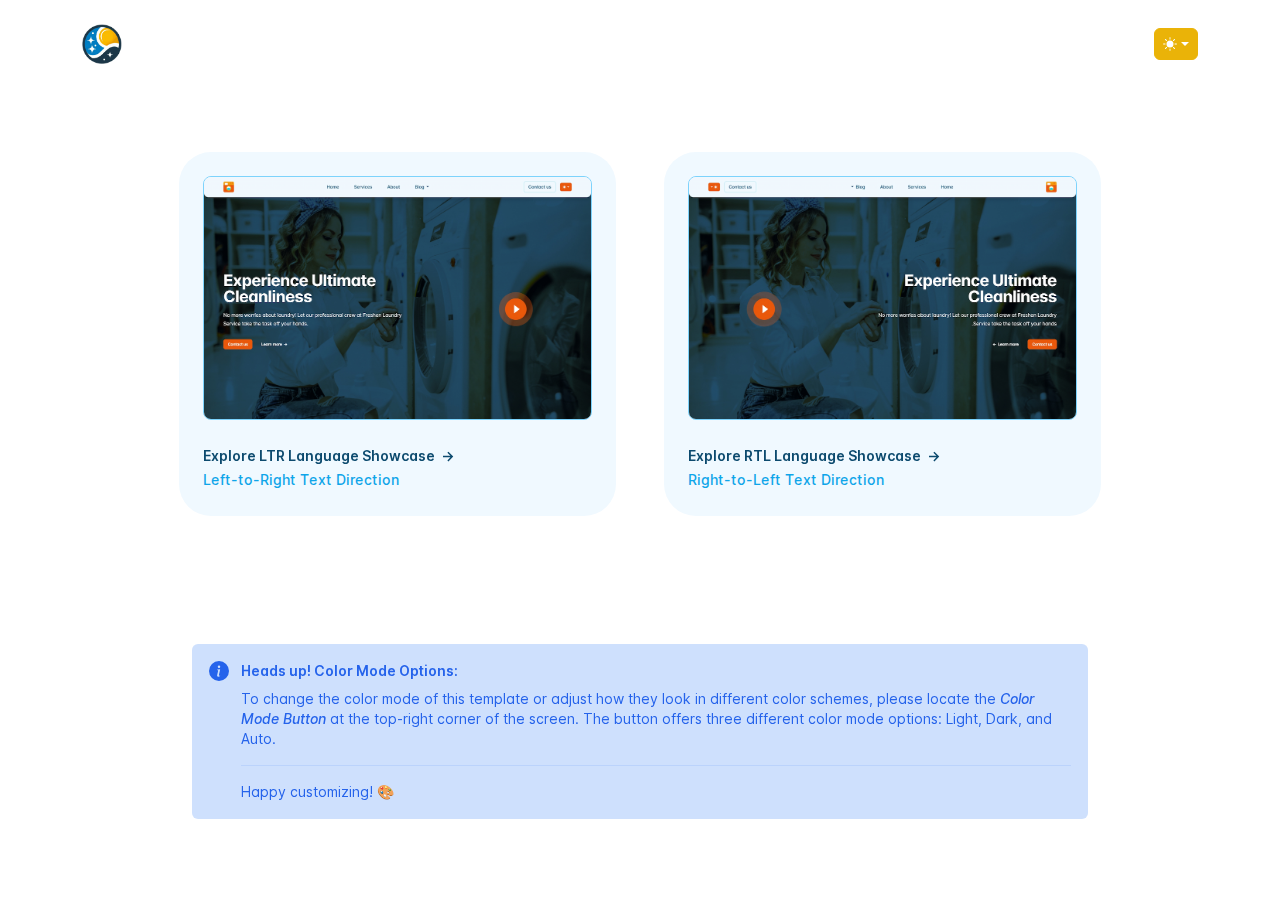
<file: old_index.html>
<!doctype html>
<html lang="en" dir="ltr" data-bs-theme="auto">

<head>

	<!-- Include JavaScript for color modes -->
	<script src="./assets/js/color-modes.js"></script>

	<meta charset="utf-8">
	<meta name="viewport" content="width=device-width, initial-scale=1">

	<!-- Update the 'content' attribute to reflect the actual content description -->
	<meta name="description"
		content="Top Cleaning offers professional home cleaning services that transform your living space into a spotless, cozy environment. Trust us to make your home shine.">

	<!-- Modify the 'content' attribute to include appropriate keywords -->
	<meta name="keywords"
		content="home cleaning, professional cleaning, residential cleaning, house cleaning services, Top Cleaning, cleaning experts, spotless homes">

	<meta name="author" content="tigmatemplate">
	<meta name="generator" content="Bootstrap">

	<!-- Change the text within the <title> tag to match the webpage's content -->
	<title> Top Cleaning </title>

	<!-- 
        Set the website's favicon and Apple touch icon using the files in the assets/logo folder. You can change these files to your own icons by replacing them with the same names and sizes.

        Be careful if you change the site.webmanifest file, as you need to update the src attribute of the icons array to match the new path of your icon files. Otherwise, your icons may not display correctly on some devices. 
    -->
	<link rel="apple-touch-icon" sizes="180x180" href="./assets/logo/apple-touch-icon.png">
	<link rel="icon" type="image/png" sizes="32x32" href="./assets/logo/favicon-32x32.png">
	<link rel="icon" type="image/png" sizes="16x16" href="./assets/logo/favicon-16x16.png">
	<link rel="icon" type="image/x-icon" href="./assets/logo/favicon.ico">
	<link rel="manifest" href="./assets/logo/site.webmanifest">

	<!-- Stylesheets -->
	<link rel="stylesheet" href="./assets/libraries/aos/aos.css">
	<link rel="stylesheet" href="./assets/css/main.min.css">
	<link rel="stylesheet" href="./assets/css/style.css">

	<!-- Open Graph Meta Tags for Social Sharing -->
	<!-- Update the 'title' and 'description' content below to enhance social sharing -->
	<meta property="og:title" content="Top Cleaning - Professional Home Cleaning Services">
	<meta property="og:description"
		content="Top Cleaning offers professional home cleaning services that transform your living space into a spotless, cozy environment. Trust us to make your home shine.">
	<!-- Update with actual absolute image URL like: https://example.com/main.jpg -->
	<meta property="og:image" content="your_absolute_image_url_goes_here">
	<!-- Update with the absolute URL of the content like: https://example.com/index.html -->
	<meta property="og:url" content="https://topcleaning.site/">
	<!-- Update with the type of object you’re sharing. (e.g., article, website, etc.) -->
	<meta property="og:type" content="website">
	<!-- Defines the content language -->
	<meta property="og:locale" content="en_US">


	<!-- X/Twitter Card Meta Tags for Social Sharing -->
	<meta name="twitter:card" content="summary_large_image">
	<!-- Update with your X/Twitter handle -->
	<meta name="twitter:site" content="@yourtwitterhandle">
	<!-- Update the 'title' and 'description' content below to enhance social sharing -->
	<meta name="twitter:title" content="Top Cleaning - Professional Home Cleaning Services">
	<meta name="twitter:description"
		content="Top Cleaning offers professional home cleaning services that transform your living space into a spotless, cozy environment. Trust us to make your home shine.">
	<!-- Update with actual absolute image URL like: https://example.com/main.jpg -->
	<meta name="twitter:image" content="your_absolute_image_url_goes_here">

	<!-- 
        The following line specifies the canonical URL for this page.
        Replace https://topcleaning.site/ with the actual canonical URL if needed like: https://example.com/index.html
        Or just remove it!!!!
    -->
	<link rel="canonical" href="https://topcleaning.site/">

</head>

<body>


	<!-- loader-wrapper -->
	<div class="loader-wrapper">
		<div class="spinner-border text-primary p-5" role="status">
			<span class="visually-hidden">Loading...</span>
		</div>
	</div>


	<!-- header top -->
	<div class="py-4">
		<nav class="container">
			<div class="d-flex justify-content-between align-items-center">
				<a href="./index.html">
					<img src="./assets/logo/logo.png" height="40" alt="logo">
				</a>

				<div class="dropdown">
					<svg xmlns="http://www.w3.org/2000/svg" style="display: none;">
						<symbol id="check2" viewBox="0 0 16 16">
							<path
								d="M13.854 3.646a.5.5 0 0 1 0 .708l-7 7a.5.5 0 0 1-.708 0l-3.5-3.5a.5.5 0 1 1 .708-.708L6.5 10.293l6.646-6.647a.5.5 0 0 1 .708 0z" />
						</symbol>
						<symbol id="circle-half" viewBox="0 0 16 16">
							<path d="M8 15A7 7 0 1 0 8 1v14zm0 1A8 8 0 1 1 8 0a8 8 0 0 1 0 16z" />
						</symbol>
						<symbol id="moon-stars-fill" viewBox="0 0 16 16">
							<path
								d="M6 .278a.768.768 0 0 1 .08.858 7.208 7.208 0 0 0-.878 3.46c0 4.021 3.278 7.277 7.318 7.277.527 0 1.04-.055 1.533-.16a.787.787 0 0 1 .81.316.733.733 0 0 1-.031.893A8.349 8.349 0 0 1 8.344 16C3.734 16 0 12.286 0 7.71 0 4.266 2.114 1.312 5.124.06A.752.752 0 0 1 6 .278z" />
							<path
								d="M10.794 3.148a.217.217 0 0 1 .412 0l.387 1.162c.173.518.579.924 1.097 1.097l1.162.387a.217.217 0 0 1 0 .412l-1.162.387a1.734 1.734 0 0 0-1.097 1.097l-.387 1.162a.217.217 0 0 1-.412 0l-.387-1.162A1.734 1.734 0 0 0 9.31 6.593l-1.162-.387a.217.217 0 0 1 0-.412l1.162-.387a1.734 1.734 0 0 0 1.097-1.097l.387-1.162zM13.863.099a.145.145 0 0 1 .274 0l.258.774c.115.346.386.617.732.732l.774.258a.145.145 0 0 1 0 .274l-.774.258a1.156 1.156 0 0 0-.732.732l-.258.774a.145.145 0 0 1-.274 0l-.258-.774a1.156 1.156 0 0 0-.732-.732l-.774-.258a.145.145 0 0 1 0-.274l.774-.258c.346-.115.617-.386.732-.732L13.863.1z" />
						</symbol>
						<symbol id="sun-fill" viewBox="0 0 16 16">
							<path
								d="M8 12a4 4 0 1 0 0-8 4 4 0 0 0 0 8zM8 0a.5.5 0 0 1 .5.5v2a.5.5 0 0 1-1 0v-2A.5.5 0 0 1 8 0zm0 13a.5.5 0 0 1 .5.5v2a.5.5 0 0 1-1 0v-2A.5.5 0 0 1 8 13zm8-5a.5.5 0 0 1-.5.5h-2a.5.5 0 0 1 0-1h2a.5.5 0 0 1 .5.5zM3 8a.5.5 0 0 1-.5.5h-2a.5.5 0 0 1 0-1h2A.5.5 0 0 1 3 8zm10.657-5.657a.5.5 0 0 1 0 .707l-1.414 1.415a.5.5 0 1 1-.707-.708l1.414-1.414a.5.5 0 0 1 .707 0zm-9.193 9.193a.5.5 0 0 1 0 .707L3.05 13.657a.5.5 0 0 1-.707-.707l1.414-1.414a.5.5 0 0 1 .707 0zm9.193 2.121a.5.5 0 0 1-.707 0l-1.414-1.414a.5.5 0 0 1 .707-.707l1.414 1.414a.5.5 0 0 1 0 .707zM4.464 4.465a.5.5 0 0 1-.707 0L2.343 3.05a.5.5 0 1 1 .707-.707l1.414 1.414a.5.5 0 0 1 0 .708z" />
						</symbol>
					</svg>

					<button class="btn btn-primary text-white btn-sm rounded dropdown-toggle d-flex align-items-center"
						id="bd-theme" type="button" aria-expanded="false" data-bs-toggle="dropdown"
						aria-label="Toggle theme (auto)">
						<svg fill="currentColor" class="bi my-1 theme-icon-active" width="1em" height="1em">
							<use href="#circle-half"></use>
						</svg>
						<span class="visually-hidden" id="bd-theme-text">Toggle theme</span>
					</button>

					<ul class="dropdown-menu dropdown-menu-end dropdown-menu-hover end-0 p-1 rounded-3 bg-body-tertiary shadow"
						style="--bs-dropdown-min-width: 9rem;" aria-labelledby="bd-theme-text">

						<li style="color: var(--bs-tertiary-bg);">
							<svg xmlns="http://www.w3.org/2000/svg" width="20" height="20" fill="currentColor"
								class="d-inline-block position-absolute top-0 end-0 translate-middle mt-n1"
								viewBox="0 0 16 16">
								<path class="carret-dropdown-path"
									d="m7.247 4.86-4.796 5.481c-.566.647-.106 1.659.753 1.659h9.592a1 1 0 0 0 .753-1.659l-4.796-5.48a1 1 0 0 0-1.506 0z" />
							</svg>
						</li>

						<li>
							<button type="button" class="dropdown-item d-flex align-items-center rounded-1"
								data-bs-theme-value="light" aria-pressed="false">
								<svg fill="currentColor" class="bi me-2 theme-icon" width="1em" height="1em">
									<use href="#sun-fill"></use>
								</svg>
								Light
								<svg fill="currentColor" class="bi ms-auto d-none active-check" width="1em"
									height="1em">
									<use href="#check2"></use>
								</svg>
							</button>
						</li>

						<li>
							<button type="button" class="dropdown-item d-flex align-items-center rounded-1 my-1"
								data-bs-theme-value="dark" aria-pressed="false">
								<svg fill="currentColor" class="bi me-2 theme-icon" width="1em" height="1em">
									<use href="#moon-stars-fill"></use>
								</svg>
								Dark
								<svg fill="currentColor" class="bi ms-auto d-none active-check" width="1em"
									height="1em">
									<use href="#check2"></use>
								</svg>
							</button>
						</li>

						<li>
							<button type="button" class="dropdown-item d-flex align-items-center rounded-1 active"
								data-bs-theme-value="auto" aria-pressed="true">
								<svg fill="currentColor" class="bi me-2 theme-icon" width="1em" height="1em">
									<use href="#circle-half"></use>
								</svg>
								Auto
								<svg fill="currentColor" class="bi ms-auto d-none active-check" width="1em"
									height="1em">
									<use href="#check2"></use>
								</svg>
							</button>
						</li>
					</ul>
				</div>
			</div>
		</nav>
	</div>


	<!-- Demo -->
	<div class="overflow-hidden py-6">
		<div class="container">
			<div class="row gy-5 gx-sm-5 justify-content-center">
				<div class="col-12 col-lg-6 col-xl-5" data-aos="fade-up" data-aos-delay="0" data-aos-duration="1000">
					<div
						class="p-3 p-sm-4 bg-body-tertiary bg-body-secondary-hover rounded-4 rounded-sm-5 position-relative">
						<div>
							<img src="./assets/img/screenshots/laptop.jpg"
								class="img-fluid rounded-1 rounded-sm-3 border" alt="Demo LTR">
						</div>
						<h3 class="m-0 mt-4 text-sm fw-medium">
							<a href="./index.html"
								class="icon-link icon-link-hover text-decoration-none text-body-emphasis text-primary-emphasis-hover text-sm leading-6 fw-semibold stretched-link">
								Explore LTR Language Showcase
								<span class="bi align-self-start left-to-right" aria-hidden="true">→</span>
								<span class="bi align-self-start right-to-left" aria-hidden="true">←</span>
							</a>
						</h3>
						<p class="my-0 text-sm fw-medium leading-6 text-body-tertiary">
							Left-to-Right Text Direction
						</p>
					</div>
				</div>

				<div class="col-12 col-lg-6 col-xl-5" data-aos="fade-up" data-aos-delay="100" data-aos-duration="1000">
					<div
						class="p-3 p-sm-4 bg-body-tertiary bg-body-secondary-hover rounded-4 rounded-sm-5 position-relative">
						<div>
							<img src="./assets/img/screenshots/laptop-rtl.jpg"
								class="img-fluid rounded-1 rounded-sm-3 border" alt="Demo RTL">
						</div>
						<h3 class="m-0 mt-4 text-sm fw-medium">
							<a href="./home-rtl.html"
								class="icon-link icon-link-hover text-decoration-none text-body-emphasis text-primary-emphasis-hover text-sm leading-6 fw-semibold stretched-link">
								Explore RTL Language Showcase
								<span class="bi align-self-start left-to-right" aria-hidden="true">→</span>
								<span class="bi align-self-start right-to-left" aria-hidden="true">←</span>
							</a>
						</h3>
						<p class="my-0 text-sm fw-medium leading-6 text-body-tertiary">
							Right-to-Left Text Direction
						</p>
					</div>
				</div>
			</div>

			<div class="mt-7 mt-sm-8">
				<div class="max-w-4xl mx-auto" data-aos="fade-up" data-aos-delay="300" data-aos-duration="1000">
					<div class="alert bg-info bg-opacity-25 d-flex p-3" role="alert">
						<svg class="bi flex-shrink-0 me-2 text-info-emphasis" fill="currentColor" width="20" height="20"
							role="img" viewBox="0 0 16 16" aria-label="Info:">
							<path
								d="M8 16A8 8 0 1 0 8 0a8 8 0 0 0 0 16zm.93-9.412-1 4.705c-.07.34.029.533.304.533.194 0 .487-.07.686-.246l-.088.416c-.287.346-.92.598-1.465.598-.703 0-1.002-.422-.808-1.319l.738-3.468c.064-.293.006-.399-.287-.47l-.451-.081.082-.381 2.29-.287zM8 5.5a1 1 0 1 1 0-2 1 1 0 0 1 0 2z" />
						</svg>
						<div class="ps-1">
							<h3 class="m-0 fw-semibold text-sm text-info-emphasis">
								Heads up! Color Mode Options:
							</h3>
							<div class="mt-2 text-sm">
								<p class="m-0 text-info-emphasis">
									To change the color mode of this template or adjust how they look in different color
									schemes, please locate the <span class="fst-italic fw-medium">Color Mode
										Button</span> at the top-right corner of the screen. The button offers three
									different color mode options: Light, Dark, and Auto.
								</p>
								<hr class="border-info border-opacity-50">
								<p class="m-0 text-info-emphasis">
									Happy customizing! 🎨
								</p>
							</div>
						</div>
					</div>
				</div>
			</div>
		</div>
	</div>


	<!-- Bootstrap JavaScript: Bundle with Popper -->
	<script src="./assets/libraries/bootstrap/js/bootstrap.bundle.min.js"></script>
	<script src="./assets/libraries/aos/aos.js"></script>
	<script src="./assets/js/scripts.js"></script>


</body>

</html>
</file>
<file: assets/css/style.css>
/*  
  -------------------------------------------
  -----      CSS for the font used      -----
  -------------------------------------------
*/

@import url('./font/inter.css');

body {
    font-family: 'Inter var', sans-serif;
    font-feature-settings: "cv02","cv03","cv04","cv11";
}



/*  
  ------------------------------------------- 
  -----      CSS for the preloader      -----
  -------------------------------------------
*/

.loader-wrapper {
    position: fixed !important;
    top: 0 !important;
    left: 0 !important;
    bottom: 0 !important;
    right: 0 !important;
    background-color: rgba(var(--bs-body-bg-rgb), 1) !important;
    display:flex;
    justify-content: center !important;
    align-items: center !important;
    z-index: 2000 !important;
}



/*  
  -------------------------------------------------------------------------------- 
  -----      CSS for the default styles for both directions RTL and LTR      -----
  --------------------------------------------------------------------------------
*/

.left-to-right {
    display: none !important;
}
.right-to-left {
    display: none !important;
}
[dir="ltr"] .left-to-right {
    display: inline !important;
}
[dir="rtl"] .right-to-left {
    display: inline !important;
}

[dir="rtl"] .rtl-flip {
    transform: scaleX(-1) !important;
}

[dir="rtl"] .breadcrumb-item + .breadcrumb-item::before {
    transform: scaleX(-1);
}



/*  
  -------------------------------------------  
  -----      CSS for the AOS's RTL      -----
  -------------------------------------------
*/

[dir="rtl"] [data-aos=fade-left] {
    transform: translate3d(-100px, 0, 0);
}
[dir="rtl"] [data-aos=fade-right] {
    transform: translate3d(100px, 0, 0); 
}

[dir="rtl"] [data-aos=fade-up-left] {
    transform: translate3d(-100px, 100px, 0); 
}
[dir="rtl"] [data-aos=fade-up-right] {
    transform: translate3d(100px, 100px, 0); 
}

[dir="rtl"] [data-aos=fade-down-left] {
    transform: translate3d(-100px,-100px,0); 
}
[dir="rtl"] [data-aos=fade-down-right] {
    transform: translate3d(100px, -100px, 0); 
}

[dir="rtl"] [data-aos=flip-right] {
    transform: perspective(2500px) rotateY(-100deg);
}
[dir="rtl"] [data-aos=flip-left] {
    transform: perspective(2500px) rotateY(100deg);
}
[dir="rtl"] [data-aos=flip-right].aos-animate {
    transform: perspective(2500px) rotateY(0);
}
[dir="rtl"] [data-aos=flip-left].aos-animate {
    transform: perspective(2500px) rotateY(0);
}

[dir="rtl"] [data-aos=slide-left] {
    transform: translate3d(-100%,0,0);
}
[dir="rtl"] [data-aos=slide-right] {
    transform: translate3d(100%,0,0);
}

[dir="rtl"] [data-aos=zoom-in-right] {
    transform: translate3d(100px,0,0) scale(.6);
}
[dir="rtl"] [data-aos=zoom-in-left] {
    transform: translate3d(-100px,0,0) scale(.6);
}

[dir="rtl"] [data-aos=zoom-out-right] {
    transform: translate3d(100px,0,0) scale(1.2);
}
[dir="rtl"] [data-aos=zoom-out-left] {
    transform: translate3d(-100px,0,0) scale(1.2);
}





/*  
  ----------------------------------------------------  
  -----      CSS for the button back to top      -----
  ----------------------------------------------------
*/

.btn-back-to-top {
    position: fixed;
    bottom: 20px;
    display: none;
    z-index: 10;
}

[dir="ltr"] .btn-back-to-top {
    right: 20px;
}

[dir="rtl"] .btn-back-to-top {
    left: 20px;
}



/*  
  ------------------------------------------------
  -----      CSS for the top navigation      -----
  ------------------------------------------------
*/

.navigation {
    z-index: 1030;
}



/*  
  -----------------------------------------------------  
  -----      CSS for the pulsing play button      -----
  -----------------------------------------------------
*/

.video-play-button {
    position: absolute;
    z-index: 10;
    top: 50%;
    box-sizing: content-box;
    display: block;
    width: calc(32px + 30px);
    height: calc(44px + 30px);
    border-radius: 50%;
    padding: 18px 20px 18px 28px;
}


[dir="ltr"] .video-play-button {
    left: 50%;
    transform: translateX(-50%) translateY(-50%);
}

[dir="rtl"] .video-play-button {
    right: 50%;
    transform: translateX(50%) translateY(-50%);
}

.video-play-button:before {
    content: "";
    position: absolute;
    z-index: 0;
    left: 50%;
    top: 50%;
    transform: translateX(-50%) translateY(-50%);
    display: block;
    width: calc(65px + 30px);
    height: calc(65px + 30px);
    background: var(--bs-primary);
    border-radius: 50%;
    animation: pulseBorder 1500ms ease-out infinite;
}

.video-play-button:after {
    content: "";
    position: absolute;
    z-index: 1;
    left: 50%;
    top: 50%;
    transform: translateX(-50%) translateY(-50%);
    display: block;
    width: calc(50px + 30px);
    height: calc(50px + 30px);
    background: var(--bs-primary);
    border-radius: 50%;
    transition: all 200ms;
}

.video-play-button:hover:after {
    background: rgba(var(--bs-secondary-rgb), 0.8);
}

.video-play-button span {
    display: block;
    position: relative;
    z-index: 3;
    width: 0;
    height: 0;
    border-left: calc(16px + 5px) solid white;
    border-top: calc(11px + 5px) solid transparent;
    border-bottom: calc(11px + 5px) solid transparent;
}


@keyframes pulseBorder {
    0% {
        transform: translateX(-50%) translateY(-50%) translateZ(0) scale(1);
        opacity: 1;
    }

    100% {
        transform: translateX(-50%) translateY(-50%) translateZ(0) scale(1.5);
        opacity: 0;
    }
}
</file>
